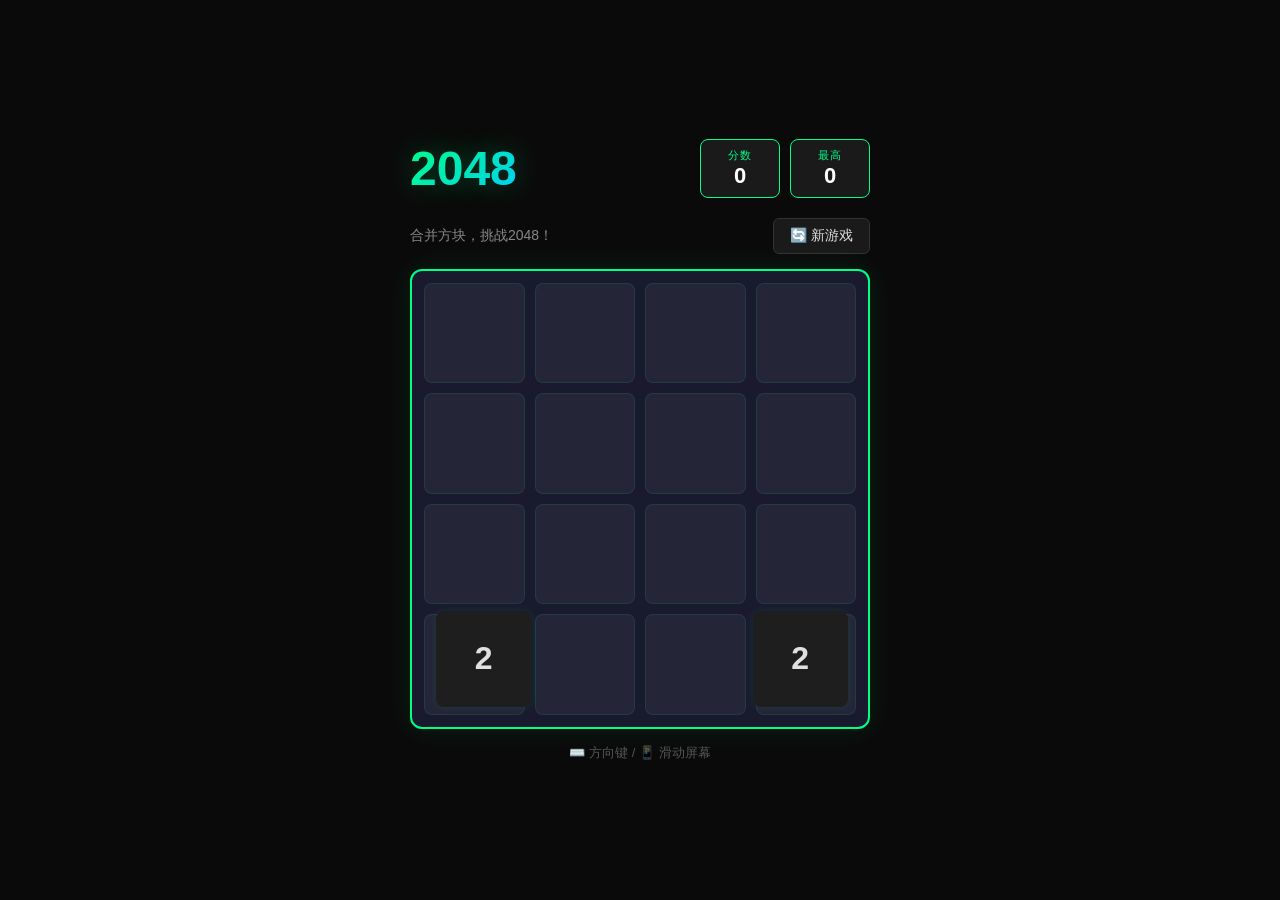
<file: 2048.html>
<!DOCTYPE html>
<html lang="zh-CN">
<head>
    <meta charset="UTF-8">
    <meta name="viewport" content="width=device-width, initial-scale=1.0, user-scalable=no">
    <title>2048 - Zephyr</title>
    <style>
        * {
            margin: 0;
            padding: 0;
            box-sizing: border-box;
        }

        body {
            background: #0a0a0a;
            color: #e0e0e0;
            font-family: 'Segoe UI', sans-serif;
            min-height: 100vh;
            display: flex;
            flex-direction: column;
            align-items: center;
            justify-content: center;
            overflow: hidden;
            touch-action: none;
        }

        .container {
            width: 100%;
            max-width: 500px;
            padding: 20px;
        }

        /* 顶部栏 */
        .header {
            display: flex;
            justify-content: space-between;
            align-items: center;
            margin-bottom: 20px;
        }

        .title {
            font-size: 48px;
            font-weight: 900;
            background: linear-gradient(135deg, #00ff88, #00ccff);
            -webkit-background-clip: text;
            -webkit-text-fill-color: transparent;
            text-shadow: 0 0 30px rgba(0,255,136,0.3);
        }

        .scores {
            display: flex;
            gap: 10px;
        }

        .score-box {
            background: #1a1a1a;
            border: 1px solid #00ff88;
            border-radius: 8px;
            padding: 8px 16px;
            text-align: center;
            min-width: 80px;
        }

        .score-box .label {
            font-size: 11px;
            color: #00ff88;
            text-transform: uppercase;
            letter-spacing: 1px;
        }

        .score-box .value {
            font-size: 22px;
            font-weight: 700;
            color: #fff;
        }

        /* 控制栏 */
        .controls {
            display: flex;
            justify-content: space-between;
            align-items: center;
            margin-bottom: 15px;
        }

        .subtitle {
            color: #888;
            font-size: 14px;
        }

        .btn {
            background: #1a1a1a;
            border: 1px solid #333;
            color: #e0e0e0;
            padding: 8px 16px;
            border-radius: 6px;
            cursor: pointer;
            font-size: 14px;
            transition: all 0.2s;
        }

        .btn:hover {
            border-color: #00ff88;
            color: #00ff88;
            box-shadow: 0 0 10px rgba(0,255,136,0.2);
        }

        /* 游戏面板 */
        .board {
            background: #1a1a2e;
            border: 2px solid #00ff88;
            border-radius: 12px;
            padding: 12px;
            position: relative;
            box-shadow: 0 0 30px rgba(0,255,136,0.1);
        }

        .grid {
            display: grid;
            grid-template-columns: repeat(4, 1fr);
            gap: 10px;
        }

        .cell {
            aspect-ratio: 1;
            background: rgba(255,255,255,0.05);
            border-radius: 8px;
            border: 1px solid rgba(0,255,136,0.1);
        }

        /* 方块层 */
        .tile-layer {
            position: absolute;
            top: 12px;
            left: 12px;
            right: 12px;
            bottom: 12px;
            pointer-events: none;
        }

        .tile {
            position: absolute;
            display: flex;
            align-items: center;
            justify-content: center;
            border-radius: 8px;
            font-weight: 700;
            transition: all 0.12s ease;
            z-index: 10;
        }

        .tile.new {
            animation: pop 0.2s ease;
        }

        .tile.merged {
            animation: merge 0.2s ease;
            z-index: 20;
        }

        @keyframes pop {
            0% { transform: scale(0); opacity: 0; }
            50% { transform: scale(1.1); }
            100% { transform: scale(1); opacity: 1; }
        }

        @keyframes merge {
            0% { transform: scale(1); }
            50% { transform: scale(1.2); }
            100% { transform: scale(1); }
        }

        /* 方块颜色 */
        .tile-2    { background: #1e1e1e; color: #e0e0e0; box-shadow: 0 0 8px rgba(0,255,136,0.1); }
        .tile-4    { background: #1a2e1a; color: #00ff88; box-shadow: 0 0 10px rgba(0,255,136,0.2); }
        .tile-8    { background: #1a2e2e; color: #00ccff; box-shadow: 0 0 12px rgba(0,204,255,0.3); }
        .tile-16   { background: #1a1a3e; color: #aa88ff; box-shadow: 0 0 14px rgba(170,136,255,0.3); }
        .tile-32   { background: #2e1a2e; color: #ff66cc; box-shadow: 0 0 16px rgba(255,102,204,0.3); }
        .tile-64   { background: #2e1a1a; color: #ff4444; box-shadow: 0 0 18px rgba(255,68,68,0.3); }
        .tile-128  { background: #2e2e1a; color: #ffaa00; box-shadow: 0 0 20px rgba(255,170,0,0.4); font-size: 28px; }
        .tile-256  { background: #1a2e1a; color: #00ff88; box-shadow: 0 0 22px rgba(0,255,136,0.5); font-size: 28px; }
        .tile-512  { background: #1a1a3e; color: #00ccff; box-shadow: 0 0 24px rgba(0,204,255,0.5); font-size: 28px; }
        .tile-1024 { background: #2e1a3e; color: #ff66cc; box-shadow: 0 0 26px rgba(255,102,204,0.6); font-size: 22px; }
        .tile-2048 { background: linear-gradient(135deg, #00ff88, #00ccff); color: #0a0a0a; box-shadow: 0 0 30px rgba(0,255,136,0.8); font-size: 22px; }

        /* 游戏结束/胜利遮罩 */
        .overlay {
            position: absolute;
            top: 0; left: 0; right: 0; bottom: 0;
            background: rgba(0,0,0,0.85);
            border-radius: 10px;
            display: none;
            flex-direction: column;
            align-items: center;
            justify-content: center;
            z-index: 100;
        }

        .overlay.show {
            display: flex;
            animation: fadeIn 0.3s ease;
        }

        @keyframes fadeIn {
            from { opacity: 0; }
            to { opacity: 1; }
        }

        .overlay h2 {
            font-size: 36px;
            margin-bottom: 10px;
        }

        .overlay .final-score {
            color: #00ff88;
            font-size: 18px;
            margin-bottom: 20px;
        }

        .overlay .btn {
            font-size: 16px;
            padding: 10px 30px;
        }

        /* 底部提示 */
        .tips {
            text-align: center;
            margin-top: 15px;
            color: #555;
            font-size: 13px;
        }

        /* 移动端 */
        @media (max-width: 520px) {
            .container { padding: 10px; }
            .title { font-size: 36px; }
            .board { padding: 8px; }
            .grid { gap: 6px; }
            .tile-128, .tile-256, .tile-512 { font-size: 20px; }
            .tile-1024, .tile-2048 { font-size: 16px; }
        }
    </style>
</head>
<body>
    <div class="container">
        <div class="header">
            <div class="title">2048</div>
            <div class="scores">
                <div class="score-box">
                    <div class="label">分数</div>
                    <div class="value" id="score">0</div>
                </div>
                <div class="score-box">
                    <div class="label">最高</div>
                    <div class="value" id="best">0</div>
                </div>
            </div>
        </div>

        <div class="controls">
            <div class="subtitle">合并方块，挑战2048！</div>
            <button class="btn" onclick="newGame()">🔄 新游戏</button>
        </div>

        <div class="board" id="board">
            <div class="grid" id="grid"></div>
            <div class="tile-layer" id="tileLayer"></div>

            <div class="overlay" id="overlay">
                <h2 id="overlayTitle">游戏结束</h2>
                <div class="final-score" id="finalScore"></div>
                <button class="btn" onclick="newGame()">再来一局</button>
            </div>
        </div>

        <div class="tips">
            ⌨️ 方向键 / 📱 滑动屏幕
        </div>
    </div>

    <script>
        // ============ 音效系统 (Web Audio API) ============
        let audioCtx = null;
        let audioInitialized = false;

        function initAudio() {
            if (audioInitialized) return;
            try {
                audioCtx = new (window.AudioContext || window.webkitAudioContext)();
                audioInitialized = true;
            } catch(e) {
                console.warn('Web Audio API 不支持:', e);
            }
        }

        // 确保音频上下文在用户交互后启动
        document.addEventListener('click', initAudio, { once: true });
        document.addEventListener('keydown', initAudio, { once: true });
        document.addEventListener('touchstart', initAudio, { once: true });

        function playTone(freq, duration, type = 'sine', volume = 0.3) {
            if (!audioCtx) return;
            const osc = audioCtx.createOscillator();
            const gain = audioCtx.createGain();
            osc.type = type;
            osc.frequency.setValueAtTime(freq, audioCtx.currentTime);
            gain.gain.setValueAtTime(volume, audioCtx.currentTime);
            gain.gain.exponentialRampToValueAtTime(0.001, audioCtx.currentTime + duration);
            osc.connect(gain);
            gain.connect(audioCtx.destination);
            osc.start();
            osc.stop(audioCtx.currentTime + duration);
        }

        function playNoise(duration, volume = 0.1) {
            if (!audioCtx) return;
            const bufferSize = audioCtx.sampleRate * duration;
            const buffer = audioCtx.createBuffer(1, bufferSize, audioCtx.sampleRate);
            const data = buffer.getChannelData(0);
            for (let i = 0; i < bufferSize; i++) {
                data[i] = (Math.random() * 2 - 1) * 0.5;
            }
            const source = audioCtx.createBufferSource();
            const gain = audioCtx.createGain();
            source.buffer = buffer;
            gain.gain.setValueAtTime(volume, audioCtx.currentTime);
            gain.gain.exponentialRampToValueAtTime(0.001, audioCtx.currentTime + duration);
            source.connect(gain);
            gain.connect(audioCtx.destination);
            source.start();
        }

        // 1. 滑动/移动音（短促嘀声）
        function playMoveSound() {
            playTone(600, 0.08, 'sine', 0.15);
        }

        // 2. 合并音（上升音调，数值越大音越高）
        function playMergeSound(value) {
            const baseFreq = 300 + Math.log2(value) * 80;
            playTone(baseFreq, 0.15, 'triangle', 0.25);
            setTimeout(() => playTone(baseFreq * 1.25, 0.12, 'triangle', 0.2), 50);
        }

        // 3. 新方块出现音（轻微弹出声）
        function playNewTileSound() {
            playTone(800, 0.06, 'sine', 0.12);
            setTimeout(() => playTone(1200, 0.04, 'sine', 0.08), 30);
        }

        // 4. 游戏结束音（下降音调）
        function playGameOverSound() {
            const notes = [400, 350, 300, 250, 200];
            notes.forEach((freq, i) => {
                setTimeout(() => playTone(freq, 0.2, 'sawtooth', 0.15), i * 100);
            });
        }

        // 5. 达到2048胜利音（华丽上升音阶）
        function playVictorySound() {
            const notes = [523, 659, 784, 1047, 1319, 1568, 2093];
            notes.forEach((freq, i) => {
                setTimeout(() => {
                    playTone(freq, 0.3, 'sine', 0.2);
                    playTone(freq * 1.5, 0.2, 'sine', 0.1);
                }, i * 80);
            });
            // 最后加一个和弦
            setTimeout(() => {
                playTone(1047, 0.8, 'sine', 0.25);
                playTone(1319, 0.8, 'sine', 0.2);
                playTone(1568, 0.8, 'sine', 0.2);
                playTone(2093, 0.8, 'sine', 0.15);
            }, 600);
        }

        // ============ 游戏主逻辑 ============
        const SIZE = 4;
        let grid = [];
        let score = 0;
        let best = parseInt(localStorage.getItem('2048_best') || '0');
        let moving = false;
        let won = false;

        const $score = document.getElementById('score');
        const $best = document.getElementById('best');
        const $grid = document.getElementById('grid');
        const $tileLayer = document.getElementById('tileLayer');
        const $overlay = document.getElementById('overlay');
        const $overlayTitle = document.getElementById('overlayTitle');
        const $finalScore = document.getElementById('finalScore');

        // 初始化网格背景
        function initGrid() {
            $grid.innerHTML = '';
            for (let i = 0; i < SIZE * SIZE; i++) {
                const cell = document.createElement('div');
                cell.className = 'cell';
                $grid.appendChild(cell);
            }
        }

        function newGame() {
            grid = Array.from({ length: SIZE }, () => Array(SIZE).fill(0));
            score = 0;
            won = false;
            moving = false;
            $overlay.classList.remove('show');
            updateScore();
            addRandom();
            addRandom();
            renderTiles();
        }

        function addRandom() {
            const empty = [];
            for (let r = 0; r < SIZE; r++)
                for (let c = 0; c < SIZE; c++)
                    if (grid[r][c] === 0) empty.push([r, c]);
            if (empty.length === 0) return null;
            const [r, c] = empty[Math.floor(Math.random() * empty.length)];
            grid[r][c] = Math.random() < 0.9 ? 2 : 4;
            return [r, c];
        }

        function updateScore() {
            $score.textContent = score;
            if (score > best) {
                best = score;
                localStorage.setItem('2048_best', best);
            }
            $best.textContent = best;
        }

        function renderTiles() {
            $tileLayer.innerHTML = '';
            const board = document.getElementById('board');
            const boardW = board.clientWidth - 24; // padding
            const gap = window.innerWidth <= 520 ? 6 : 10;
            const pad = window.innerWidth <= 520 ? 8 : 12;
            const cellSize = (boardW - gap * (SIZE + 1)) / SIZE;

            for (let r = 0; r < SIZE; r++) {
                for (let c = 0; c < SIZE; c++) {
                    const val = grid[r][c];
                    if (val === 0) continue;
                    const tile = document.createElement('div');
                    const x = pad + c * (cellSize + gap);
                    const y = pad + r * (cellSize + gap);
                    tile.style.cssText = `
                        width:${cellSize}px; height:${cellSize}px;
                        left:${x}px; top:${y}px;
                        font-size:${cellSize > 70 ? 32 : 22}px;
                    `;
                    tile.className = `tile tile-${val}`;
                    tile.textContent = val;
                    $tileLayer.appendChild(tile);
                }
            }
        }

        // 核心移动逻辑
        function move(dir) {
            if (moving) return false;
            const old = grid.map(row => [...row]);
            let moved = false;
            let hasMerge = false;

            // 旋转网格，统一向左处理
            function rotate(arr, times) {
                let g = arr.map(row => [...row]);
                for (let t = 0; t < times; t++) {
                    const ng = Array.from({ length: SIZE }, () => Array(SIZE).fill(0));
                    for (let r = 0; r < SIZE; r++)
                        for (let c = 0; c < SIZE; c++)
                            ng[r][c] = g[c][SIZE - 1 - r];
                    g = ng;
                }
                return g;
            }

            let rotations = { left: 0, up: 1, right: 2, down: 3 }[dir];
            let g = rotate(grid, rotations);

            // 向左移动
            for (let r = 0; r < SIZE; r++) {
                let line = g[r].filter(v => v !== 0);
                let newLine = [];
                for (let i = 0; i < line.length; i++) {
                    if (i + 1 < line.length && line[i] === line[i + 1]) {
                        const merged = line[i] * 2;
                        newLine.push(merged);
                        score += merged;
                        hasMerge = true;
                        i++; // 跳过下一个
                    } else {
                        newLine.push(line[i]);
                    }
                }
                while (newLine.length < SIZE) newLine.push(0);
                g[r] = newLine;
            }

            // 旋转回来
            grid = rotate(g, (4 - rotations) % 4);

            // 检查是否有变化
            for (let r = 0; r < SIZE; r++)
                for (let c = 0; c < SIZE; c++)
                    if (grid[r][c] !== old[r][c]) moved = true;

            if (moved) {
                moving = true;
                updateScore();
                
                // 播放在移动音效
                playMoveSound();
                
                const pos = addRandom();
                renderTiles();
                // 标记新方块
                if (pos) {
                    const tiles = $tileLayer.querySelectorAll('.tile');
                    const lastTile = tiles[tiles.length - 1];
                    if (lastTile) lastTile.classList.add('new');
                    // 播放新方块出现音
                    setTimeout(() => playNewTileSound(), 50);
                }
                
                // 播放合并音效
                if (hasMerge) {
                    // 找到合并的数值（取最大的）
                    let maxMerged = 0;
                    for (let r = 0; r < SIZE; r++) {
                        for (let c = 0; c < SIZE; c++) {
                            if (grid[r][c] !== 0 && grid[r][c] !== old[r][c]) {
                                // 检查是否是合并结果
                                if (grid[r][c] > maxMerged && grid[r][c] >= 4) {
                                    maxMerged = grid[r][c];
                                }
                            }
                        }
                    }
                    if (maxMerged > 0) {
                        setTimeout(() => playMergeSound(maxMerged), 80);
                    }
                }
                
                setTimeout(() => {
                    moving = false;
                    checkGameState();
                }, 150);
            }

            return moved;
        }

        function checkGameState() {
            // 检查是否达到2048
            for (let r = 0; r < SIZE; r++)
                for (let c = 0; c < SIZE; c++)
                    if (grid[r][c] === 2048 && !won) {
                        won = true;
                        $overlayTitle.textContent = '🎉 恭喜！';
                        $finalScore.textContent = `分数: ${score}  |  继续挑战更高数字！`;
                        $overlay.classList.add('show');
                        // 播放胜利音效
                        playVictorySound();
                        // 不结束，允许继续
                        setTimeout(() => $overlay.classList.remove('show'), 3000);
                    }

            // 检查是否还有空位
            for (let r = 0; r < SIZE; r++)
                for (let c = 0; c < SIZE; c++)
                    if (grid[r][c] === 0) return;

            // 检查是否还能合并
            for (let r = 0; r < SIZE; r++)
                for (let c = 0; c < SIZE; c++) {
                    const v = grid[r][c];
                    if (c + 1 < SIZE && grid[r][c + 1] === v) return;
                    if (r + 1 < SIZE && grid[r + 1][c] === v) return;
                }

            // 游戏结束
            $overlayTitle.textContent = '游戏结束';
            $finalScore.textContent = `最终分数: ${score}`;
            $overlay.classList.add('show');
            // 播放游戏结束音效
            playGameOverSound();
        }

        // 键盘控制
        document.addEventListener('keydown', (e) => {
            const map = {
                ArrowLeft: 'left', ArrowUp: 'up',
                ArrowRight: 'right', ArrowDown: 'down',
                a: 'left', w: 'up', d: 'right', s: 'down'
            };
            if (map[e.key]) {
                e.preventDefault();
                move(map[e.key]);
            }
        });

        // 触摸滑动
        let touchStartX, touchStartY;
        const board = document.getElementById('board');

        board.addEventListener('touchstart', (e) => {
            touchStartX = e.touches[0].clientX;
            touchStartY = e.touches[0].clientY;
        }, { passive: true });

        board.addEventListener('touchend', (e) => {
            if (!touchStartX) return;
            const dx = e.changedTouches[0].clientX - touchStartX;
            const dy = e.changedTouches[0].clientY - touchStartY;
            const absDx = Math.abs(dx);
            const absDy = Math.abs(dy);

            if (Math.max(absDx, absDy) < 30) return;

            if (absDx > absDy) {
                move(dx > 0 ? 'right' : 'left');
            } else {
                move(dy > 0 ? 'down' : 'up');
            }
            touchStartX = touchStartY = null;
        }, { passive: true });

        // 窗口大小变化时重绘
        window.addEventListener('resize', renderTiles);

        // 启动
        initGrid();
        $best.textContent = best;
        newGame();
    </script>
</body>
</html>
</file>
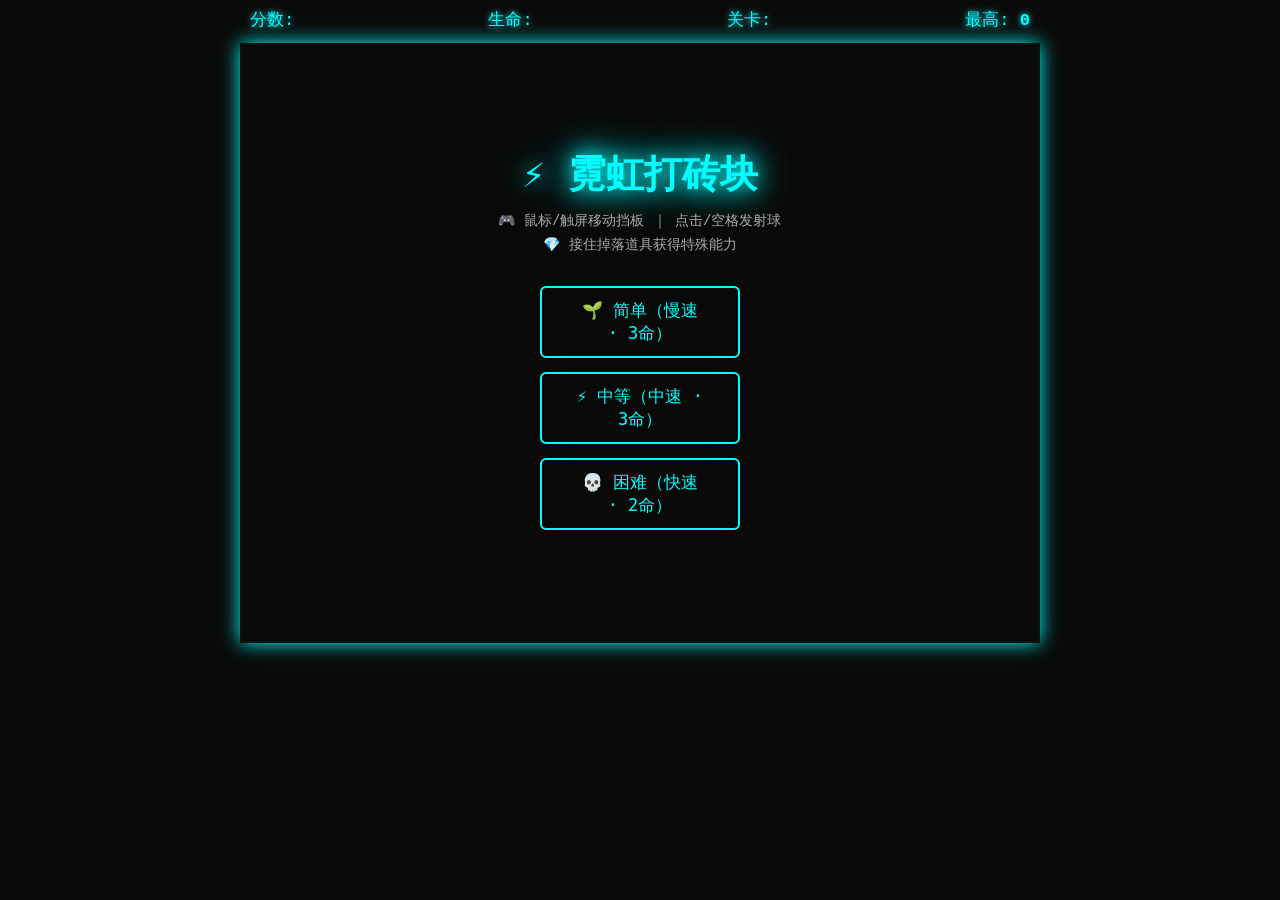
<file: breakout.html>
<!DOCTYPE html>
<html lang="zh-CN">
<head>
<meta charset="UTF-8">
<meta name="viewport" content="width=device-width,initial-scale=1,user-scalable=no,maximum-scale=1">
<title>霓虹打砖块 - Zephyr</title>
<style>
*{margin:0;padding:0;box-sizing:border-box}
body{background:#0a0a0a;color:#0ff;font-family:'Courier New',monospace;display:flex;flex-direction:column;align-items:center;min-height:100vh;overflow:hidden;user-select:none;-webkit-user-select:none;touch-action:none}

#bar{display:flex;justify-content:space-between;width:100%;max-width:820px;padding:8px 20px;font-size:17px;text-shadow:0 0 6px #0ff;position:relative;z-index:10}
#bar span{color:#0ff;font-weight:bold}

#box{position:relative;margin-top:4px;touch-action:none}
canvas{display:block;border:2px solid #0ff;box-shadow:0 0 18px #0ff,inset 0 0 20px rgba(0,255,255,.12);background:#0a0a0a;touch-action:none}

#menu{position:absolute;top:0;left:0;width:100%;height:100%;background:rgba(10,10,10,.97);display:flex;flex-direction:column;align-items:center;justify-content:center;z-index:20}
#menu.hide{display:none}
#menu h1{font-size:38px;margin-bottom:10px;text-shadow:0 0 20px #0ff,0 0 40px #0ff;animation:pulse 2s ease-in-out infinite alternate}
@keyframes pulse{from{text-shadow:0 0 20px #0ff}to{text-shadow:0 0 40px #0ff,0 0 60px #0ff}}
#info{font-size:14px;margin-bottom:22px;color:#aaa;text-align:center;line-height:1.7;max-width:420px}

.bt{background:transparent;color:#0ff;border:2px solid #0ff;padding:11px 34px;margin:7px;font-size:17px;cursor:pointer;font-family:monospace;transition:all .25s;display:block;width:200px;text-align:center;border-radius:6px;touch-action:manipulation}
.bt:hover,.bt:active{background:#0ff;color:#0a0a0a;box-shadow:0 0 22px #0ff}

/* 移动端控制栏 */
#touchBar{display:none;position:fixed;bottom:0;left:0;right:0;height:72px;z-index:15;background:rgba(10,10,10,.85);border-top:1px solid rgba(0,255,255,.2);justify-content:space-between;align-items:center;padding:0 30px}
#touchBar.show{display:flex}
#touchBar .zone{width:36%;height:100%;display:flex;align-items:center;justify-content:center;font-size:32px;color:rgba(0,255,255,.25);user-select:none}
#touchBar .zone.l{text-align:left;justify-content:flex-start}
#touchBar .zone.r{text-align:right;justify-content:flex-end}
#touchBar .fire{width:28%;height:56px;background:rgba(0,255,255,.08);border:2px solid rgba(0,255,255,.35);border-radius:10px;display:flex;align-items:center;justify-content:center;font-size:20px;color:#0ff;user-select:none;touch-action:manipulation}
#touchBar .fire:active{background:rgba(0,255,255,.3);border-color:#0ff}

@media(max-width:850px){
  #bar{font-size:13px;padding:6px 10px}
  #touchBar.show{display:flex}
}
@media(max-width:500px){
  #bar{font-size:11px;padding:4px 6px}
}
</style>
</head>
<body>

<div id="bar">
  <div>分数: <span id="e0">0</span></div>
  <div>生命: <span id="e1">3</span></div>
  <div>关卡: <span id="e2">1</span></div>
  <div>最高: <span id="e3">0</span></div>
</div>

<div id="box">
  <canvas id="c" width="800" height="600"></canvas>
  <div id="menu">
    <h1>⚡ 霓虹打砖块</h1>
    <p id="info">🎮 鼠标/触屏移动挡板 ｜ 点击/空格发射球<br>💎 接住掉落道具获得特殊能力</p>
    <button class="bt" onclick="start('easy')">🌱 简单（慢速 · 3命）</button>
    <button class="bt" onclick="start('normal')">⚡ 中等（中速 · 3命）</button>
    <button class="bt" onclick="start('hard')">💀 困难（快速 · 2命）</button>
  </div>
</div>

<!-- 移动端触控栏 -->
<div id="touchBar">
  <div class="zone l" id="tLeft">◀◀</div>
  <div class="fire" id="tFire">发射</div>
  <div class="zone r" id="tRight">▶▶</div>
</div>

<script>
(function(){
var c=document.getElementById('c'),ctx=c.getContext('2d');
var e0=document.getElementById('e0'),e1=document.getElementById('e1');
var e2=document.getElementById('e2'),e3=document.getElementById('e3');
var menu=document.getElementById('menu'),info=document.getElementById('info');
var tBar=document.getElementById('touchBar');
var W=800,H=600,run=false,sc=1;

// 难度
var CFG={easy:{sp:3.2,li:3},normal:{sp:4.5,li:3},hard:{sp:6,li:2}};
var diff,lives,score,level,baseSp,curSp;
var best=parseInt(localStorage.getItem('bbp')||'0');e3.textContent=best;

// 挡板
var P={x:0,y:0,w:110,h:14,sp:7};
// 主球
var ball={x:0,y:0,dx:0,dy:0,r:8,stuck:true,alive:true,penetrate:false};
// 分裂球
var extras=[];
var bricks=[],particles=[],pups=[],lasers=[];

var kL=false,kR=false,tL=false,tR=false,laserCD=0;

// 触控状态
var touchId=null, touchStartX=0, touchPaddleX=0, touchMode='move';

// 移动端加速系数（PC慢、手机快，满足反馈）
var mobileSpeedBoost=1.0;

// 缩放
function resize(){
  var mw=window.innerWidth-16,mh=window.innerHeight-120;
  sc=Math.min(mw/800,mh/600,1);
  c.style.width=(800*sc)+'px';c.style.height=(600*sc)+'px';
  P.y=H-40;
}
resize();window.onresize=resize;

// ========== 音效系统 ==========
var audioCtx=null;
function getAC(){if(!audioCtx){try{audioCtx=new(window.AudioContext||window.webkitAudioContext)()}catch(e){}}return audioCtx}
function playSnd(type){
  var ac=getAC();if(!ac)return;
  if(ac.state==='suspended')ac.resume();
  var o=ac.createOscillator(),g=ac.createGain();o.connect(g);g.connect(ac.destination);
  var t=ac.currentTime;
  if(type==='hit'){
    o.type='triangle';o.frequency.setValueAtTime(440,t);o.frequency.exponentialRampToValueAtTime(880,t+0.06);
    g.gain.setValueAtTime(0.12,t);g.gain.exponentialRampToValueAtTime(0.001,t+0.1);
    o.start(t);o.stop(t+0.1);
  }else if(type==='brick'){
    o.type='square';o.frequency.setValueAtTime(600,t);o.frequency.exponentialRampToValueAtTime(1200,t+0.08);
    g.gain.setValueAtTime(0.1,t);g.gain.exponentialRampToValueAtTime(0.001,t+0.12);
    o.start(t);o.stop(t+0.12);
  }else if(type==='paddle'){
    o.type='sine';o.frequency.setValueAtTime(300,t);o.frequency.exponentialRampToValueAtTime(600,t+0.08);
    g.gain.setValueAtTime(0.13,t);g.gain.exponentialRampToValueAtTime(0.001,t+0.1);
    o.start(t);o.stop(t+0.1);
  }else if(type==='dead'){
    o.type='sawtooth';o.frequency.setValueAtTime(200,t);o.frequency.exponentialRampToValueAtTime(60,t+0.4);
    g.gain.setValueAtTime(0.15,t);g.gain.exponentialRampToValueAtTime(0.001,t+0.45);
    o.start(t);o.stop(t+0.45);
  }else if(type==='power'){
    var notes=[523,659,784];
    notes.forEach(function(f,i){var o2=ac.createOscillator(),g2=ac.createGain();o2.connect(g2);g2.connect(ac.destination);o2.type='sine';o2.frequency.value=f;g2.gain.setValueAtTime(0,t+i*0.08);g2.gain.linearRampToValueAtTime(0.15,t+i*0.08+0.02);g2.gain.exponentialRampToValueAtTime(0.001,t+i*0.08+0.15);o2.start(t+i*0.08);o2.stop(t+i*0.08+0.15)});
  }else if(type==='win'){
    var notes=[523,659,784,1047];
    notes.forEach(function(f,i){var o2=ac.createOscillator(),g2=ac.createGain();o2.connect(g2);g2.connect(ac.destination);o2.type='sine';o2.frequency.value=f;g2.gain.setValueAtTime(0,t+i*0.15);g2.gain.linearRampToValueAtTime(0.18,t+i*0.15+0.03);g2.gain.exponentialRampToValueAtTime(0.001,t+i*0.15+0.25);o2.start(t+i*0.15);o2.stop(t+i*0.15+0.25)});
  }else if(type==='wall'){
    o.type='sine';o.frequency.setValueAtTime(220,t);o.frequency.exponentialRampToValueAtTime(330,t+0.04);
    g.gain.setValueAtTime(0.06,t);g.gain.exponentialRampToValueAtTime(0.001,t+0.06);
    o.start(t);o.stop(t+0.06);
  }
}

// 存档
function saveBest(){if(score>best){best=score;localStorage.setItem('bbp',best);e3.textContent=best}}
function updateUI(){e0.textContent=score;e1.textContent=lives;e2.textContent=level;saveBest()}

// 生成砖块
function makeBricks(){
  bricks=[];
  var cols=10,rows=6;
  var bw=Math.floor((W-60)/10),bh=24,ox=30,oy=58;
  var colors=['#ff3344','#ff8800','#ffcc00','#00ff88','#00ccff','#aa66ff'];
  var fn=[
    function(){for(var r=0;r<rows;r++)for(var c=0;c<cols;c++)if(Math.random()<0.85)addB(r,c,1,colors[r%6])},
    function(){for(var r=0;r<rows;r++)for(var c=0;c<cols;c++)if((r+c)%2===0)addB(r,c,r<2?2:1,colors[r%6])},
    function(){for(var r=0;r<rows;r++)for(var c=0;c<cols;c++){if(r===0||r===rows-1||c===0||c===cols-1)addB(r,c,2,colors[r%6]);else if(Math.random()<0.35)addB(r,c,1,colors[r%6]);}},
    function(){for(var r=0;r<rows;r++)for(var c=0;c<10;c++){var d=Math.abs(r-2.5)+Math.abs(c-4.5);if(d<=3){var hp=d<=1?3:d<=2?2:1;addB(r,c,hp,colors[r%6])}}},
    function(){for(var r=0;r<rows;r++)for(var c=0;c<cols;c++)addB(r,c,r<2?3:r<4?2:1,colors[r%6])}
  ];
  fn[Math.min(level-1,4)]();
}
function addB(r,c,hp,col){bricks.push({x:30+c*(bw+2),y:58+r*29,w:bw-2,h:24,hp:hp,maxHp:hp,col:col,alive:true})}
var bw=Math.floor((W-60)/10);

// 球
function initBall(){ball.x=P.x+P.w/2;ball.y=P.y-ball.r-5;ball.dx=0;ball.dy=0;ball.stuck=true;ball.alive=true;ball.penetrate=false;extras=[]}
function launchBall(){if(!ball.stuck)return;ball.stuck=false;var angle=-Math.PI/2+(Math.random()-0.5)*0.5;var s=curSp*sc;ball.dx=Math.cos(angle)*s;ball.dy=Math.sin(angle)*s}

// 道具
var PW=[
  {key:'widen',label:'加长',color:'#0ff',chance:0.18},
  {key:'slow',label:'减速',color:'#0cf',chance:0.15},
  {key:'split',label:'分裂',color:'#f0f',chance:0.12},
  {key:'penetrate',label:'穿透',color:'#ff0',chance:0.12},
  {key:'laser',label:'激光',color:'#f44',chance:0.1},
  {key:'life',label:'+1命',color:'#f6f',chance:0.1},
  {key:'narrow',label:'缩短',color:'#f80',chance:0.05},
  {key:'fast',label:'加速',color:'#f64',chance:0.05}
];
function tryDrop(x,y){if(Math.random()>0.3)return;var total=0;for(var i=0;i<PW.length;i++)total+=PW[i].chance;var r=Math.random()*total,idx=0;for(var i=0;i<PW.length;i++){r-=PW[i].chance;if(r<=0){idx=i;break}}var p=PW[Math.min(idx,PW.length-1)];pups.push({x:x,y:y,key:p.key,label:p.label,color:p.color,w:78,h:22,dy:2.2*sc,alive:true})}
function usePower(key){
  playSnd('power');
  if(key==='widen'){P.w=P.w*1.5;setTimeout(function(){P.w=110},10000)}
  else if(key==='narrow'){P.w=Math.max(50,P.w*0.6);setTimeout(function(){P.w=110},5000)}
  else if(key==='slow'){curSp=Math.max(baseSp*0.5,curSp*0.6);setTimeout(function(){curSp=baseSp},8000)}
  else if(key==='fast'){curSp=Math.min(baseSp*1.5,curSp*1.4);setTimeout(function(){curSp=baseSp},5000)}
  else if(key==='split'){if(extras.length<4){var s=curSp*sc;for(var i=0;i<2;i++){var a=(Math.random()-0.5)*0.5;extras.push({x:ball.x,y:ball.y,dx:Math.cos(a)*s,dy:Math.sin(a)*s-1.5,r:ball.r,alive:true})}}}
  else if(key==='penetrate'){ball.penetrate=true;setTimeout(function(){ball.penetrate=false},8000)}
  else if(key==='laser'){P.laser=true;setTimeout(function(){P.laser=false},10000)}
  else if(key==='life'){lives=Math.min(lives+1,9);updateUI()}
}

// 粒子
function spawnP(x,y,col){for(var i=0;i<14;i++){var a=Math.random()*Math.PI*2,s=1+Math.random()*3.5;particles.push({x:x,y:y,dx:Math.cos(a)*s,dy:Math.sin(a)*s,life:45+Math.random()*30,col:col,sz:2+Math.random()*4})}}

// 开始
function start(d){
  isMobile=window.innerWidth<=850;
  mobileSpeedBoost=isMobile?1.35:1.0; // 手机+35%速度补偿触控延迟
  diff=d;var cfg=CFG[d];
  lives=cfg.li;score=0;level=1;baseSp=cfg.sp;curSp=cfg.sp*mobileSpeedBoost;
  P.w=110;P.laser=false;P.x=W/2-55;P.y=H-40;
  ball.stuck=true;ball.penetrate=false;ball.alive=true;extras=[];
  bricks=[];particles=[];pups=[];lasers=[];
  makeBricks();initBall();updateUI();
  menu.classList.add('hide');
  if(isMobile)tBar.classList.add('show');
  run=true;requestAnimationFrame(loop);
}

function gameOver(){run=false;saveBest();playSnd('dead');tBar.classList.remove('show');menu.querySelector('h1').textContent='💀 游戏结束';info.innerHTML='最终得分: <b style="color:#0ff;font-size:22px">'+score+'</b>';menu.classList.remove('hide')}
function winGame(){run=false;saveBest();playSnd('win');tBar.classList.remove('show');menu.querySelector('h1').textContent='🎉 全部通关！';info.innerHTML='最终得分: <b style="color:#0ff;font-size:22px">'+score+'</b>';menu.classList.remove('hide')}

// 主循环
function loop(){if(!run)return;update();draw();requestAnimationFrame(loop)}

// 更新
function update(){
  var spd=P.sp*sc;
  if(kL||tL)P.x-=spd;if(kR||tR)P.x+=spd;
  if(P.x<0)P.x=0;if(P.x+P.w>W)P.x=W-P.w;

  if(ball.stuck){ball.x=P.x+P.w/2;ball.y=P.y-ball.r-5}
  else{updateOneBall(ball)}

  for(var i=extras.length-1;i>=0;i--){updateOneBall(extras[i]);if(!extras[i].alive)extras.splice(i,1)}

  // 激光
  if(P.laser){laserCD--;if(laserCD<=0){lasers.push({x:P.x+P.w*0.25,y:P.y,w:3,h:14,dy:-9*sc});lasers.push({x:P.x+P.w*0.75,y:P.y,w:3,h:14,dy:-9*sc});laserCD=14}}
  for(var i=lasers.length-1;i>=0;i--){var l=lasers[i];l.y+=l.dy;if(l.y<0){lasers.splice(i,1);continue}for(var j=0;j<bricks.length;j++){var b=bricks[j];if(!b.alive)continue;if(l.x<b.x+b.w&&l.x+l.w>b.x&&l.y<b.y+b.h&&l.y+l.h>b.y){b.hp--;lasers.splice(i,1);if(b.hp<=0){b.alive=false;score+=10*b.maxHp;spawnP(b.x+b.w/2,b.y+b.h/2,b.col);tryDrop(b.x+b.w/2,b.y+b.h/2);updateUI()}break;}}}

  // 道具
  for(var i=pups.length-1;i>=0;i--){var p=pups[i];if(!p.alive){pups.splice(i,1);continue}p.y+=p.dy;if(p.y>P.y&&p.y<P.y+P.h&&p.x+p.w>P.x&&p.x<P.x+P.w){usePower(p.key);p.alive=false;continue}if(p.y>H+20)pups.splice(i,1)}

  // 粒子
  for(var i=particles.length-1;i>=0;i--){var p=particles[i];p.x+=p.dx;p.y+=p.dy;p.life--;if(p.life<=0)particles.splice(i,1)}

  // 主球死亡
  if(!ball.stuck&&!ball.alive&&extras.length===0){lives--;updateUI();if(lives<=0){gameOver();return}P.x=W/2-P.w/2;initBall()}

  // 通关
  if(bricks.every(function(b){return!b.alive})){if(level<5){level++;makeBricks();P.x=W/2-P.w/2;initBall();updateUI()}else{winGame();return}}
}

function updateOneBall(b){if(!b.alive)return;b.x+=b.dx;b.y+=b.dy;
  if(b.x-b.r<0){b.x=b.r;b.dx=-b.dx;playSnd('wall')}
  if(b.x+b.r>W){b.x=W-b.r;b.dx=-b.dx;playSnd('wall')}
  if(b.y-b.r<0){b.y=b.r;b.dy=-b.dy;playSnd('wall')}
  if(b.y-b.r>H){b.alive=false;return}
  // 挡板
  if(b.y+b.r>=P.y&&b.y-b.r<=P.y+P.h&&b.x>=P.x-6&&b.x<=P.x+P.w+6&&b.dy>0){
    var hit=(b.x-P.x)/P.w;
    var angle=-Math.PI/2+(hit-0.5)*Math.PI*0.7;
    angle=Math.max(angle,-Math.PI/2+0.28);angle=Math.min(angle,Math.PI/2-0.28);
    var s=Math.sqrt(b.dx*b.dx+b.dy*b.dy);b.dx=Math.cos(angle)*s;b.dy=Math.sin(angle)*s;b.y=P.y-b.r;
    spawnP(b.x,b.y,'#0ff');playSnd('paddle');
  }
  // 砖块
  for(var i=0;i<bricks.length;i++){var br=bricks[i];if(!br.alive)continue;if(b.x+b.r>br.x&&b.x-b.r<br.x+br.w&&b.y+b.r>br.y&&b.y-b.r<br.y+br.h){if(!b.penetrate){var ol=b.x+b.r-br.x,or=br.x+br.w-(b.x-b.r),ot=b.y+b.r-br.y,ob=br.y+br.h-(b.y-b.r);var mn=Math.min(ol,or,ot,ob);if(mn===ot||mn===ob)b.dy=-b.dy;else b.dx=-b.dx;}br.hp--;if(br.hp<=0){br.alive=false;score+=10*br.maxHp;spawnP(br.x+br.w/2,br.y+br.h/2,br.col);tryDrop(br.x+br.w/2,br.y+br.h/2);var dead=0;for(var k=0;k<bricks.length;k++)if(!bricks[k].alive)dead++;curSp=baseSp*(1+(dead/bricks.length)*1.5);if(curSp>baseSp*1.5)curSp=baseSp*1.5;updateUI();playSnd('brick');}if(!b.penetrate)break;}}
}

// 绘制
function draw(){
  ctx.fillStyle='#0a0a0a';ctx.fillRect(0,0,W,H);
  // 网格
  ctx.strokeStyle='#0ff';ctx.lineWidth=1;ctx.globalAlpha=0.05;
  for(var i=0;i<W;i+=40){ctx.beginPath();ctx.moveTo(i,0);ctx.lineTo(i,H);ctx.stroke()}
  for(var i=0;i<H;i+=40){ctx.beginPath();ctx.moveTo(0,i);ctx.lineTo(W,i);ctx.stroke()}
  ctx.globalAlpha=1;

  // 砖块
  for(var i=0;i<bricks.length;i++){var b=bricks[i];if(!b.alive)continue;ctx.fillStyle=b.col;ctx.shadowBlur=8;ctx.shadowColor=b.col;ctx.fillRect(b.x,b.y,b.w,b.h);ctx.shadowBlur=0;if(b.maxHp>1){ctx.fillStyle='#fff';ctx.font='bold 13px monospace';ctx.textAlign='center';ctx.textBaseline='middle';ctx.fillText(b.hp,b.x+b.w/2,b.y+b.h/2);}}

  // 挡板
  ctx.shadowBlur=P.laser?20:14;ctx.shadowColor=P.laser?'#f44':'#0ff';ctx.fillStyle=P.laser?'#f64':'#0ff';ctx.fillRect(P.x,P.y,P.w,P.h);ctx.shadowBlur=0;
  if(P.laser){ctx.fillStyle='#f44';ctx.shadowBlur=10;ctx.shadowColor='#f44';ctx.fillRect(P.x+8,P.y-12,P.w-16,10);ctx.shadowBlur=0;}

  // 主球
  ctx.shadowBlur=10;ctx.shadowColor=ball.penetrate?'#ff0':'#fff';ctx.fillStyle=ball.penetrate?'#ff0':'#fff';ctx.beginPath();ctx.arc(ball.x,ball.y,ball.r,0,Math.PI*2);ctx.fill();ctx.shadowBlur=0;

  // 分裂球
  for(var i=0;i<extras.length;i++){var e=extras[i];if(!e.alive)continue;ctx.shadowBlur=8;ctx.shadowColor='#0ff';ctx.fillStyle='#0ff';ctx.beginPath();ctx.arc(e.x,e.y,e.r,0,Math.PI*2);ctx.fill();ctx.shadowBlur=0;}

  // 激光
  for(var i=0;i<lasers.length;i++){var l=lasers[i];ctx.fillStyle='#f44';ctx.shadowBlur=12;ctx.shadowColor='#f44';ctx.fillRect(l.x,l.y,l.w,l.h);ctx.shadowBlur=0;}

  // 道具
  for(var i=0;i<pups.length;i++){var p=pups[i];if(!p.alive)continue;ctx.fillStyle=p.color;ctx.globalAlpha=0.35;ctx.fillRect(p.x,p.y,p.w,p.h);ctx.globalAlpha=1;ctx.strokeStyle=p.color;ctx.lineWidth=2;ctx.strokeRect(p.x,p.y,p.w,p.h);ctx.fillStyle=p.color;ctx.font='bold 12px monospace';ctx.textAlign='center';ctx.textBaseline='middle';ctx.fillText(p.label,p.x+p.w/2,p.y+p.h/2);}

  // 粒子
  for(var i=0;i<particles.length;i++){var p=particles[i];ctx.fillStyle=p.col;ctx.globalAlpha=Math.max(0,p.life/60);ctx.beginPath();ctx.arc(p.x,p.y,p.sz,0,Math.PI*2);ctx.fill();}ctx.globalAlpha=1;

  // HUD
  ctx.fillStyle='#0ff';ctx.font='12px monospace';ctx.textAlign='left';ctx.textBaseline='top';
  var lbl={easy:'简单',normal:'中等',hard:'困难'};
  ctx.fillText('难度: '+(lbl[diff]||diff),8,8);
  if(ball.stuck&&run){ctx.textAlign='center';ctx.fillStyle='rgba(0,255,255,0.45)';ctx.font='16px monospace';ctx.fillText('点击发射球',W/2,H/2+50);}
  if(ball.penetrate){ctx.textAlign='right';ctx.fillStyle='#ff0';ctx.font='bold 13px monospace';ctx.fillText('⚡ 穿透',W-10,8)}
  if(curSp>baseSp*1.1){ctx.textAlign='right';ctx.fillStyle='#f80';ctx.font='12px monospace';ctx.fillText('⚡ 加速 x'+(curSp/baseSp).toFixed(1),W-10,24)}
}

// ========== 控制 ==========
// 键盘
document.onkeydown=function(e){if(e.key==='ArrowLeft'||e.key==='a'){kL=true;e.preventDefault()}if(e.key==='ArrowRight'||e.key==='d'){kR=true;e.preventDefault()}if((e.key===' '||e.key==='Enter')&&run&&ball.stuck){launchBall();e.preventDefault()}if((e.key===' '||e.key==='Enter')&&run&&P.laser){laserCD=0;e.preventDefault()}};
document.onkeyup=function(e){if(e.key==='ArrowLeft'||e.key==='a')kL=false;if(e.key==='ArrowRight'||e.key==='d')kR=false;};

// 鼠标
c.onmousemove=function(e){if(!run)return;var r=c.getBoundingClientRect();var sx=W/r.width;P.x=(e.clientX-r.left)*sx-P.w/2;if(P.x<0)P.x=0;if(P.x+P.w>W)P.x=W-P.w;};
c.onclick=function(){if(run&&ball.stuck)launchBall();else if(run&&P.laser)laserCD=0};

// ===== 触控系统（完全重写）=====
var isMobile=window.innerWidth<=850;

// 方法1：整块canvas触控滑动（主触控区）
var touchActive=false, touchLastX=0;
c.addEventListener('touchstart',function(e){e.preventDefault();if(!run)return;var t=e.touches[0];var r=c.getBoundingClientRect();var sx=W/r.width;touchLastX=(t.clientX-r.left)*sx;touchActive=true;if(ball.stuck)launchBall();},{passive:false});
c.addEventListener('touchmove',function(e){e.preventDefault();if(!run||!touchActive)return;var t=e.touches[0];var r=c.getBoundingClientRect();var sx=W/r.width;var cx=(t.clientX-r.left)*sx;P.x=cx-P.w/2;if(P.x<0)P.x=0;if(P.x+P.w>W)P.x=W-P.w;},{passive:false});
c.addEventListener('touchend',function(e){e.preventDefault();touchActive=false;},{passive:false});

// 方法2：底部控制栏按钮
var tFireDown=false;
document.getElementById('tLeft').addEventListener('touchstart',function(e){e.preventDefault();tL=true;},{passive:false});
document.getElementById('tLeft').addEventListener('touchend',function(e){e.preventDefault();tL=false;},{passive:false});
document.getElementById('tRight').addEventListener('touchstart',function(e){e.preventDefault();tR=true;},{passive:false});
document.getElementById('tRight').addEventListener('touchend',function(e){e.preventDefault();tR=false;},{passive:false});
document.getElementById('tFire').addEventListener('touchstart',function(e){e.preventDefault();if(run&&ball.stuck)launchBall();if(run&&P.laser)laserCD=0;},{passive:false});

// 阻止整个页面滚动
document.body.addEventListener('touchmove',function(e){if(e.target===c||c.contains(e.target))e.preventDefault()},{passive:false});

// 暴露全局函数
window.start=start;
updateUI();
})();
</script>
</body>
</html>
</file>
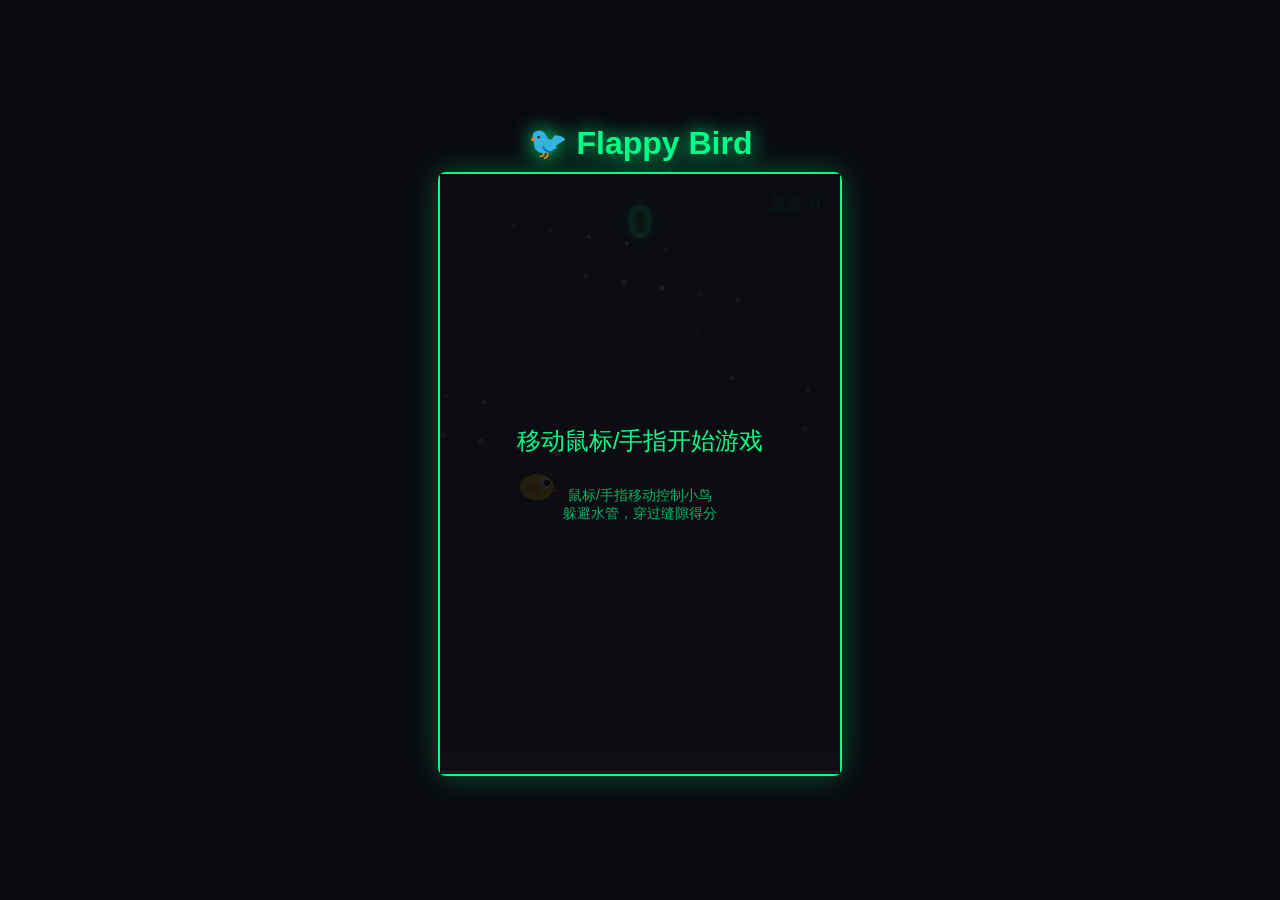
<file: flappy.html>
<!DOCTYPE html>
<html lang="zh-CN">
<head>
    <meta charset="UTF-8">
    <meta name="viewport" content="width=device-width, initial-scale=1.0, user-scalable=no">
    <title>Flappy Bird</title>
    <style>
        * { margin: 0; padding: 0; box-sizing: border-box; }
        body {
            background: #0a0a0f;
            min-height: 100vh;
            display: flex;
            flex-direction: column;
            align-items: center;
            justify-content: center;
            font-family: 'Segoe UI', sans-serif;
            color: #00ff88;
            overflow: hidden;
            touch-action: none;
            user-select: none;
        }
        h1 {
            font-size: 32px;
            margin-bottom: 10px;
            text-shadow: 0 0 20px #00ff88;
        }
        #gameContainer {
            position: relative;
            border: 2px solid #00ff88;
            border-radius: 8px;
            box-shadow: 0 0 30px rgba(0, 255, 136, 0.3);
        }
        #game {
            display: block;
            background: linear-gradient(180deg, #0d1b2a 0%, #1b263b 50%, #2d3a4a 100%);
        }
        #ui {
            position: absolute;
            top: 0;
            left: 0;
            width: 100%;
            height: 100%;
            pointer-events: none;
        }
        #score {
            position: absolute;
            top: 20px;
            left: 50%;
            transform: translateX(-50%);
            font-size: 48px;
            font-weight: bold;
            text-shadow: 0 0 10px #00ff88;
        }
        #best {
            position: absolute;
            top: 20px;
            right: 20px;
            font-size: 16px;
            opacity: 0.7;
        }
        #startScreen, #gameOverScreen {
            position: absolute;
            top: 0;
            left: 0;
            width: 100%;
            height: 100%;
            display: flex;
            flex-direction: column;
            align-items: center;
            justify-content: center;
            background: rgba(10, 10, 15, 0.9);
            pointer-events: auto;
        }
        .btn {
            margin-top: 20px;
            padding: 15px 40px;
            font-size: 20px;
            background: transparent;
            border: 2px solid #00ff88;
            color: #00ff88;
            border-radius: 30px;
            cursor: pointer;
            transition: all 0.3s;
            pointer-events: auto;
        }
        .btn:hover {
            background: #00ff88;
            color: #0a0a0f;
            box-shadow: 0 0 20px #00ff88;
        }
        #finalScore {
            font-size: 64px;
            font-weight: bold;
            text-shadow: 0 0 20px #00ff88;
        }
        .instructions {
            margin-top: 30px;
            font-size: 14px;
            opacity: 0.7;
            text-align: center;
        }
        @media (max-width: 500px) {
            h1 { font-size: 24px; }
            #score { font-size: 36px; }
        }
    </style>
</head>
<body>
    <h1>🐦 Flappy Bird</h1>
    <div id="gameContainer">
        <canvas id="game"></canvas>
        <div id="ui">
            <div id="score">0</div>
            <div id="best">最高: 0</div>
            <div id="startScreen">
                <div style="font-size: 24px;">移动鼠标/手指开始游戏</div>
                <div class="instructions">
                    鼠标/手指移动控制小鸟<br>
                    躲避水管，穿过缝隙得分
                </div>
            </div>
            <div id="gameOverScreen" style="display: none;">
                <div style="font-size: 24px;">游戏结束</div>
                <div id="finalScore">0</div>
                <button class="btn" id="restartBtn">再来一次</button>
            </div>
        </div>
    </div>

    <script>
        const canvas = document.getElementById('game');
        const ctx = canvas.getContext('2d');
        const scoreEl = document.getElementById('score');
        const bestEl = document.getElementById('best');
        const startScreen = document.getElementById('startScreen');
        const gameOverScreen = document.getElementById('gameOverScreen');
        const finalScoreEl = document.getElementById('finalScore');
        const restartBtn = document.getElementById('restartBtn');

        const isMobile = window.innerWidth <= 500;
        canvas.width = isMobile ? 320 : 400;
        canvas.height = isMobile ? 480 : 600;

        const container = document.getElementById('gameContainer');
        const containerRect = () => container.getBoundingClientRect();

        let audioCtx = null;
        function initAudio() {
            if (!audioCtx) {
                audioCtx = new (window.AudioContext || window.webkitAudioContext)();
            }
        }
        function playSound(type) {
            if (!audioCtx) return;
            const osc = audioCtx.createOscillator();
            const gain = audioCtx.createGain();
            osc.connect(gain);
            gain.connect(audioCtx.destination);
            const now = audioCtx.currentTime;
            switch(type) {
                case 'flap':
                    osc.frequency.setValueAtTime(400, now);
                    osc.frequency.exponentialRampToValueAtTime(600, now + 0.1);
                    gain.gain.setValueAtTime(0.12, now);
                    gain.gain.exponentialRampToValueAtTime(0.01, now + 0.1);
                    osc.start(now);
                    osc.stop(now + 0.1);
                    break;
                case 'score':
                    osc.frequency.setValueAtTime(523, now);
                    osc.frequency.setValueAtTime(659, now + 0.1);
                    osc.frequency.setValueAtTime(784, now + 0.2);
                    gain.gain.setValueAtTime(0.2, now);
                    gain.gain.exponentialRampToValueAtTime(0.01, now + 0.3);
                    osc.start(now);
                    osc.stop(now + 0.3);
                    break;
                case 'hit':
                    osc.type = 'sawtooth';
                    osc.frequency.setValueAtTime(200, now);
                    osc.frequency.exponentialRampToValueAtTime(50, now + 0.3);
                    gain.gain.setValueAtTime(0.3, now);
                    gain.gain.exponentialRampToValueAtTime(0.01, now + 0.3);
                    osc.start(now);
                    osc.stop(now + 0.3);
                    break;
            }
        }

        let gameState = 'start';
        let score = 0;
        let bestScore = parseInt(localStorage.getItem('flappyBest')) || 0;
        bestEl.textContent = `最高: ${bestScore}`;

        const bird = {
            x: 80,
            y: canvas.height / 2,
            width: 34,
            height: 26,
            targetY: canvas.height / 2,
            speed: 0.04,     // 跟随速度（越小越慢）
            rotation: 0
        };

        const pipes = [];
        const pipeWidth = 60;
        const pipeGap = 170;
        const pipeSpeed = 1.8;  // 再调慢
        let pipeTimer = 0;
        const pipeInterval = 100;

        const particles = [];

        function createParticles(x, y, color, count) {
            for (let i = 0; i < count; i++) {
                particles.push({
                    x, y,
                    vx: (Math.random() - 0.5) * 6,
                    vy: (Math.random() - 0.5) * 6,
                    life: 30,
                    color
                });
            }
        }

        function updateParticles() {
            for (let i = particles.length - 1; i >= 0; i--) {
                const p = particles[i];
                p.x += p.vx;
                p.y += p.vy;
                p.life--;
                if (p.life <= 0) particles.splice(i, 1);
            }
        }

        function drawParticles() {
            particles.forEach(p => {
                ctx.globalAlpha = p.life / 30;
                ctx.fillStyle = p.color;
                ctx.beginPath();
                ctx.arc(p.x, p.y, 3, 0, Math.PI * 2);
                ctx.fill();
            });
            ctx.globalAlpha = 1;
        }

        function resetGame() {
            bird.y = canvas.height / 2;
            bird.targetY = canvas.height / 2;
            bird.rotation = 0;
            pipes.length = 0;
            particles.length = 0;
            score = 0;
            pipeTimer = 0;
            scoreEl.textContent = '0';
            gameState = 'playing';
            startScreen.style.display = 'none';
            gameOverScreen.style.display = 'none';
        }

        function gameOver() {
            gameState = 'over';
            playSound('hit');
            if (score > bestScore) {
                bestScore = score;
                localStorage.setItem('flappyBest', bestScore);
                bestEl.textContent = `最高: ${bestScore}`;
            }
            finalScoreEl.textContent = score;
            setTimeout(() => { gameOverScreen.style.display = 'flex'; }, 500);
        }

        // 获取鼠标/手指在画布上的Y坐标
        function getPointerY(e) {
            const rect = containerRect();
            if (e.touches) {
                return e.touches[0].clientY - rect.top;
            }
            return e.clientY - rect.top;
        }

        function update() {
            if (gameState !== 'playing') return;

            // 小鸟平滑跟随目标Y
            const diff = bird.targetY - bird.y;
            bird.y += diff * bird.speed;

            // 旋转角度（根据移动方向）
            bird.rotation = Math.max(-30, Math.min(30, diff * 0.8));

            // 限制边界
            if (bird.y < 0) bird.y = 0;
            if (bird.y + bird.height > canvas.height) bird.y = canvas.height - bird.height;

            // 水管
            pipeTimer++;
            if (pipeTimer >= pipeInterval) {
                const minY = 80;
                const maxY = canvas.height - pipeGap - 80;
                pipes.push({
                    x: canvas.width,
                    gapY: Math.random() * (maxY - minY) + minY,
                    passed: false
                });
                pipeTimer = 0;
            }

            for (let i = pipes.length - 1; i >= 0; i--) {
                pipes[i].x -= pipeSpeed;
                if (!pipes[i].passed && pipes[i].x + pipeWidth < bird.x) {
                    pipes[i].passed = true;
                    score++;
                    scoreEl.textContent = score;
                    playSound('score');
                    createParticles(bird.x + bird.width, bird.y, '#ffdd00', 8);
                }
                if (pipes[i].x + pipeWidth < 0) pipes.splice(i, 1);
            }

            // 碰撞
            for (const pipe of pipes) {
                if (bird.x + bird.width > pipe.x && bird.x < pipe.x + pipeWidth) {
                    if (bird.y < pipe.gapY || bird.y + bird.height > pipe.gapY + pipeGap) {
                        gameOver();
                        return;
                    }
                }
            }
            // 地面和天花板
            if (bird.y <= 0 || bird.y + bird.height >= canvas.height) {
                // 不立即死，只是限制位置
            }

            updateParticles();
        }

        function drawBird() {
            ctx.save();
            ctx.translate(bird.x + bird.width / 2, bird.y + bird.height / 2);
            ctx.rotate(bird.rotation * Math.PI / 180);

            // 身体
            ctx.fillStyle = '#ffdd00';
            ctx.beginPath();
            ctx.ellipse(0, 0, bird.width / 2, bird.height / 2, 0, 0, Math.PI * 2);
            ctx.fill();

            // 翅膀
            ctx.fillStyle = '#ff9900';
            ctx.beginPath();
            ctx.ellipse(-5, 2, 8, 5, -0.3, 0, Math.PI * 2);
            ctx.fill();

            // 眼睛
            ctx.fillStyle = '#fff';
            ctx.beginPath();
            ctx.arc(8, -4, 6, 0, Math.PI * 2);
            ctx.fill();
            ctx.fillStyle = '#000';
            ctx.beginPath();
            ctx.arc(10, -4, 3, 0, Math.PI * 2);
            ctx.fill();

            // 嘴
            ctx.fillStyle = '#ff6600';
            ctx.beginPath();
            ctx.moveTo(15, 0);
            ctx.lineTo(22, 3);
            ctx.lineTo(15, 6);
            ctx.closePath();
            ctx.fill();

            ctx.restore();
        }

        function drawPipe(pipe) {
            const gradient = ctx.createLinearGradient(pipe.x, 0, pipe.x + pipeWidth, 0);
            gradient.addColorStop(0, '#2d5a27');
            gradient.addColorStop(0.5, '#4a9c3f');
            gradient.addColorStop(1, '#2d5a27');

            ctx.fillStyle = gradient;
            ctx.fillRect(pipe.x, 0, pipeWidth, pipe.gapY);
            ctx.fillRect(pipe.x - 5, pipe.gapY - 30, pipeWidth + 10, 30);

            ctx.fillStyle = gradient;
            ctx.fillRect(pipe.x, pipe.gapY + pipeGap, pipeWidth, canvas.height - pipe.gapY - pipeGap);
            ctx.fillRect(pipe.x - 5, pipe.gapY + pipeGap, pipeWidth + 10, 30);
        }

        function draw() {
            const bgGradient = ctx.createLinearGradient(0, 0, 0, canvas.height);
            bgGradient.addColorStop(0, '#0d1b2a');
            bgGradient.addColorStop(0.5, '#1b263b');
            bgGradient.addColorStop(1, '#2d3a4a');
            ctx.fillStyle = bgGradient;
            ctx.fillRect(0, 0, canvas.width, canvas.height);

            // 星星
            ctx.fillStyle = '#fff';
            for (let i = 0; i < 30; i++) {
                const x = (i * 73) % canvas.width;
                const y = (i * 51) % (canvas.height / 2);
                const size = (i % 3) + 1;
                ctx.globalAlpha = 0.3 + (i % 5) * 0.1;
                ctx.beginPath();
                ctx.arc(x, y, size, 0, Math.PI * 2);
                ctx.fill();
            }
            ctx.globalAlpha = 1;

            pipes.forEach(drawPipe);
            drawBird();
            drawParticles();

            // 地面线
            ctx.strokeStyle = '#00ff88';
            ctx.lineWidth = 2;
            ctx.beginPath();
            ctx.moveTo(0, canvas.height - 2);
            ctx.lineTo(canvas.width, canvas.height - 2);
            ctx.stroke();
        }

        function gameLoop() {
            update();
            draw();
            requestAnimationFrame(gameLoop);
        }

        // 鼠标/触屏移动 → 更新小鸟目标位置
        function onPointerMove(e) {
            if (gameState === 'start') {
                initAudio();
                resetGame();
            }
            const y = getPointerY(e);
            if (!isNaN(y)) {
                bird.targetY = Math.max(0, Math.min(canvas.height - bird.height, y - bird.height / 2));
            }
        }

        // 鼠标
        document.addEventListener('mousemove', onPointerMove);
        // 触屏
        document.addEventListener('touchmove', e => {
            e.preventDefault();
            onPointerMove(e);
        }, { passive: false });
        document.addEventListener('touchstart', e => {
            e.preventDefault();
            onPointerMove(e);
        }, { passive: false });

        restartBtn.addEventListener('click', () => resetGame());

        gameLoop();
    </script>
</body>
</html>
</file>
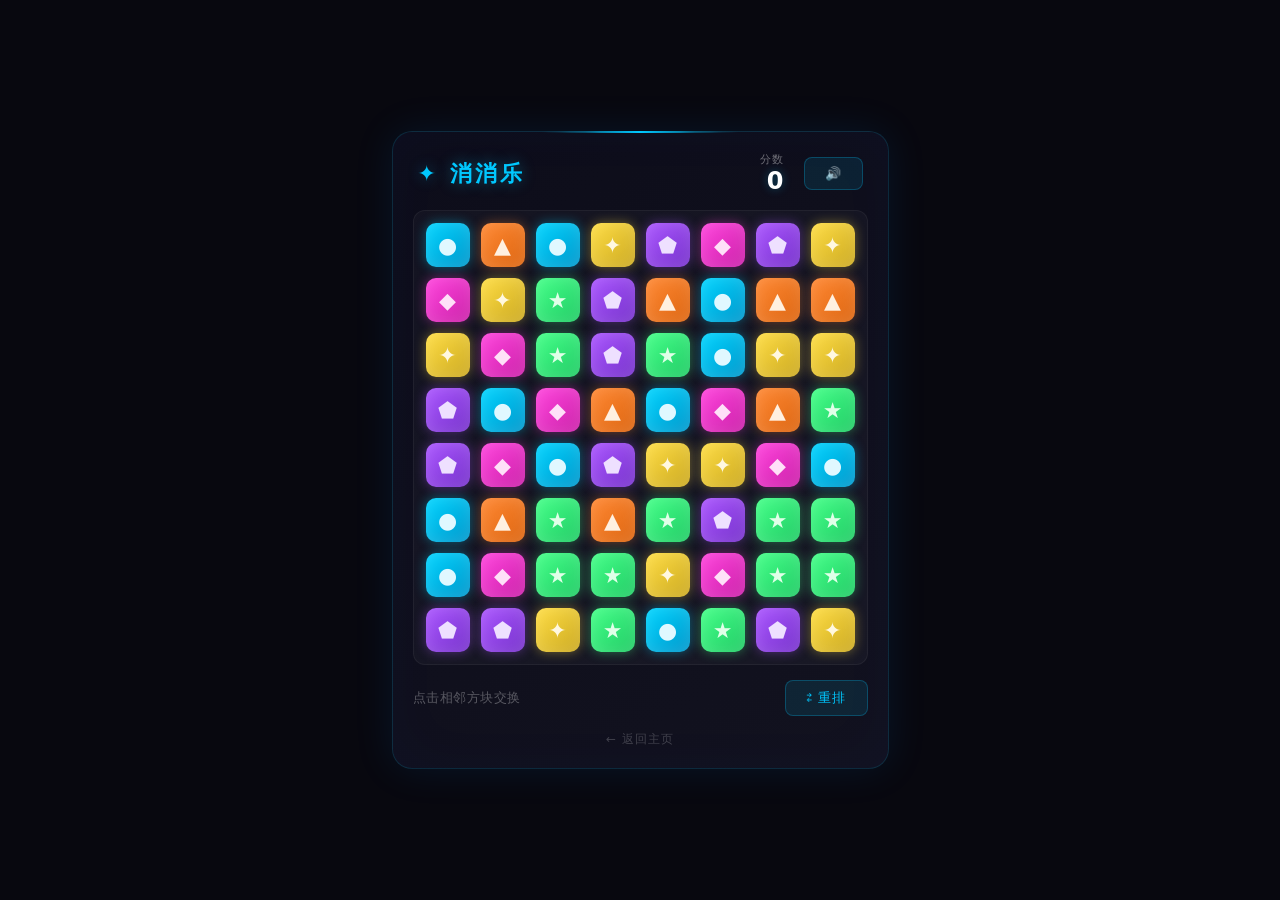
<file: match3.html>
<!DOCTYPE html>
<html lang="zh-CN">
<head>
<meta charset="UTF-8">
<meta name="viewport" content="width=device-width, initial-scale=1.0, user-scalable=no">
<title>消消乐 · 暗黑科技</title>
<style>
  * { margin:0; padding:0; box-sizing:border-box; user-select:none; }
  body {
    background:#08080f;
    font-family:'Segoe UI',system-ui,sans-serif;
    min-height:100vh;
    display:flex;
    justify-content:center;
    align-items:center;
    overflow:hidden;
  }
  .game-container {
    background:linear-gradient(145deg,#0d0d1a,#12121f);
    border-radius:20px;
    padding:20px;
    border:1px solid rgba(0,200,255,0.15);
    box-shadow:0 0 40px rgba(0,150,255,0.1), inset 0 0 60px rgba(0,100,255,0.03);
    position:relative;
  }
  .game-container::before {
    content:'';
    position:absolute;
    top:-1px; left:30%; right:30%;
    height:2px;
    background:linear-gradient(90deg,transparent,#00c8ff,transparent);
    border-radius:50%;
  }
  .header {
    display:flex;
    justify-content:space-between;
    align-items:center;
    padding:0 5px 15px 5px;
  }
  .title {
    color:#00c8ff;
    font-size:22px;
    font-weight:700;
    letter-spacing:3px;
    text-shadow:0 0 15px rgba(0,200,255,0.4);
  }
  .score-area {
    display:flex;
    gap:20px;
    align-items:center;
  }
  .score-box { text-align:right; }
  .score-label {
    color:rgba(255,255,255,0.4);
    font-size:11px;
    letter-spacing:1px;
    text-transform:uppercase;
  }
  .score-value {
    color:#fff;
    font-size:24px;
    font-weight:700;
    text-shadow:0 0 10px rgba(0,200,255,0.3);
  }
  .combo-display {
    position:absolute;
    top:65px; right:25px;
    color:#ff6b35;
    font-size:28px;
    font-weight:900;
    text-shadow:0 0 20px rgba(255,107,53,0.7);
    opacity:0;
    transition:opacity 0.3s, transform 0.3s;
    transform:scale(0.5);
    pointer-events:none;
    z-index:10;
  }
  .combo-display.show { opacity:1; transform:scale(1); }

  #board {
    display:grid;
    gap:3px;
    padding:8px;
    background:rgba(255,255,255,0.03);
    border-radius:12px;
    border:1px solid rgba(255,255,255,0.05);
    position:relative;
  }
  .cell {
    width:52px; height:52px;
    border-radius:10px;
    cursor:pointer;
    position:relative;
    display:flex;
    align-items:center;
    justify-content:center;
    font-size:26px;
    transition:transform 0.12s, box-shadow 0.12s;
  }
  .cell:active { transform:scale(0.92); }
  .gem {
    width:44px; height:44px;
    border-radius:10px;
    position:relative;
    display:flex;
    align-items:center;
    justify-content:center;
    font-size:22px;
    font-weight:bold;
    transition:all 0.15s;
    cursor:pointer;
  }
  .gem-0 { background:linear-gradient(135deg,#00d4ff,#0098cc); box-shadow:0 0 12px rgba(0,212,255,0.4),inset 0 0 15px rgba(255,255,255,0.15); color:#e0f8ff; }
  .gem-1 { background:linear-gradient(135deg,#ff44dd,#cc22aa); box-shadow:0 0 12px rgba(255,68,221,0.4),inset 0 0 15px rgba(255,255,255,0.15); color:#ffe0f8; }
  .gem-2 { background:linear-gradient(135deg,#44ff88,#22cc66); box-shadow:0 0 12px rgba(68,255,136,0.4),inset 0 0 15px rgba(255,255,255,0.15); color:#e0ffe8; }
  .gem-3 { background:linear-gradient(135deg,#ff8833,#dd6611); box-shadow:0 0 12px rgba(255,136,51,0.4),inset 0 0 15px rgba(255,255,255,0.15); color:#fff0e0; }
  .gem-4 { background:linear-gradient(135deg,#aa55ff,#7733cc); box-shadow:0 0 12px rgba(170,85,255,0.4),inset 0 0 15px rgba(255,255,255,0.15); color:#eee0ff; }
  .gem-5 { background:linear-gradient(135deg,#ffdd44,#ccaa22); box-shadow:0 0 12px rgba(255,221,68,0.4),inset 0 0 15px rgba(255,255,255,0.15); color:#fff8e0; }
  .cell.selected .gem {
    transform:scale(1.15);
    box-shadow:0 0 25px currentColor,0 0 50px currentColor !important;
    border:2px solid #fff;
  }
  @keyframes dropIn {
    0% { transform:translateY(-60px); opacity:0.5; }
    60% { transform:translateY(4px); }
    100% { transform:translateY(0); opacity:1; }
  }

  #particles {
    position:absolute;
    top:0; left:0;
    width:100%; height:100%;
    pointer-events:none;
    z-index:5;
    border-radius:12px;
  }

  .controls {
    display:flex;
    justify-content:space-between;
    align-items:center;
    padding-top:15px;
    gap:10px;
  }
  .hint-area {
    color:rgba(255,255,255,0.3);
    font-size:13px;
    letter-spacing:0.5px;
  }
  .btn {
    background:rgba(0,200,255,0.1);
    border:1px solid rgba(0,200,255,0.25);
    color:#00c8ff;
    padding:8px 20px;
    border-radius:8px;
    cursor:pointer;
    font-size:13px;
    transition:all 0.2s;
    letter-spacing:1px;
  }
  .btn:hover {
    background:rgba(0,200,255,0.2);
    box-shadow:0 0 15px rgba(0,200,255,0.2);
  }
  .btn:active { transform:scale(0.95); }
  .btn.muted { opacity:0.4; }

  .footer {
    text-align:center;
    padding-top:12px;
  }
  .footer a {
    color:rgba(255,255,255,0.2);
    font-size:12px;
    text-decoration:none;
    letter-spacing:1px;
  }
  .footer a:hover { color:rgba(0,200,255,0.5); }

  @media (max-width:500px) {
    .game-container { padding:12px; border-radius:14px; }
    .cell { width:38px; height:38px; }
    .gem { width:32px; height:32px; font-size:16px; border-radius:7px; }
    #board { gap:2px; padding:5px; }
    .title { font-size:17px; }
    .score-value { font-size:18px; }
  }
  @media (max-width:370px) {
    .cell { width:32px; height:32px; }
    .gem { width:27px; height:27px; font-size:13px; }
    #board { gap:2px; padding:4px; }
    .title { font-size:14px; }
    .score-value { font-size:15px; }
  }
</style>
</head>
<body>

<div class="game-container">
  <div class="header">
    <div class="title">✦ 消消乐</div>
    <div class="score-area">
      <div class="score-box">
        <div class="score-label">分数</div>
        <div class="score-value" id="score">0</div>
      </div>
      <button class="btn" id="muteBtn" title="音效开关">🔊</button>
    </div>
  </div>

  <div style="position:relative">
    <div id="board"></div>
    <canvas id="particles"></canvas>
  </div>

  <div class="combo-display" id="comboDisplay">COMBO!</div>

  <div class="controls">
    <span class="hint-area" id="hint">点击相邻方块交换</span>
    <button class="btn" id="shuffleBtn">⇄ 重排</button>
  </div>
  <div class="footer">
    <a href="index.html">← 返回主页</a>
  </div>
</div>

<script>
// ===== SOUND SYSTEM (Web Audio API) =====
let audioCtx = null;
let soundEnabled = true;

function getAudioCtx() {
  if (!audioCtx) audioCtx = new (window.AudioContext || window.webkitAudioContext)();
  if (audioCtx.state === 'suspended') audioCtx.resume();
  return audioCtx;
}

function playTone(freq, duration, type='sine', volume=0.15) {
  if (!soundEnabled) return;
  try {
    const ctx = getAudioCtx();
    const osc = ctx.createOscillator();
    const gain = ctx.createGain();
    osc.type = type;
    osc.frequency.setValueAtTime(freq, ctx.currentTime);
    gain.gain.setValueAtTime(volume, ctx.currentTime);
    gain.gain.exponentialRampToValueAtTime(0.001, ctx.currentTime + duration);
    osc.connect(gain);
    gain.connect(ctx.destination);
    osc.start(ctx.currentTime);
    osc.stop(ctx.currentTime + duration);
  } catch(e) {}
}

function playSwap() {
  // 清脆的"咔"声
  playTone(800, 0.08, 'square', 0.10);
  setTimeout(() => playTone(1000, 0.06, 'square', 0.08), 50);
}

function playMatch() {
  // 上升音调的消除音
  playTone(523, 0.12, 'sine', 0.15);
  setTimeout(() => playTone(659, 0.12, 'sine', 0.15), 80);
  setTimeout(() => playTone(784, 0.15, 'sine', 0.12), 160);
}

function playCombo() {
  // 华丽的连击音
  const notes = [784, 988, 1175, 1318];
  notes.forEach((n, i) => {
    setTimeout(() => playTone(n, 0.18, 'sine', 0.13), i * 70);
  });
}

function playDrop() {
  // 轻柔的"嗒"声
  playTone(220, 0.06, 'triangle', 0.08);
}

function playInvalid() {
  // 低沉的"嗡"声
  playTone(150, 0.2, 'sawtooth', 0.10);
  setTimeout(() => playTone(120, 0.25, 'sawtooth', 0.08), 100);
}

function playShuffle() {
  // 快速的滑动音
  for (let i = 0; i < 5; i++) {
    setTimeout(() => playTone(400 + i * 100, 0.08, 'sine', 0.10), i * 40);
  }
}

// Mute button
const muteBtn = document.getElementById('muteBtn');
muteBtn.addEventListener('click', () => {
  soundEnabled = !soundEnabled;
  muteBtn.textContent = soundEnabled ? '🔊' : '🔇';
  muteBtn.classList.toggle('muted', !soundEnabled);
  if (soundEnabled) playTone(660, 0.1, 'sine', 0.10);
});

// ===== CONFIG =====
const ROWS = 8;
const COLS = 8;
const GEM_TYPES = 6;
const ANIMATION_SPEED = 180;

let grid = [];
let score = 0;
let selected = null;
let isAnimating = false;
let comboCount = 0;

const boardEl = document.getElementById('board');
const scoreEl = document.getElementById('score');
const comboDisplay = document.getElementById('comboDisplay');
const hintEl = document.getElementById('hint');
const canvas = document.getElementById('particles');
const ctx = canvas.getContext('2d');

function createEmptyGrid() {
  return Array.from({ length: ROWS }, () => Array(COLS).fill(0));
}

function randomGem() {
  return Math.floor(Math.random() * GEM_TYPES);
}

function hasMatch(g) {
  for (let r = 0; r < ROWS; r++) {
    for (let c = 0; c < COLS - 2; c++) {
      if (g[r][c] === g[r][c+1] && g[r][c] === g[r][c+2] && g[r][c] !== -1) return true;
    }
  }
  for (let c = 0; c < COLS; c++) {
    for (let r = 0; r < ROWS - 2; r++) {
      if (g[r][c] === g[r+1][c] && g[r][c] === g[r+2][c] && g[r][c] !== -1) return true;
    }
  }
  return false;
}

function generateGrid() {
  grid = createEmptyGrid();
  for (let r = 0; r < ROWS; r++) {
    for (let c = 0; c < COLS; c++) {
      grid[r][c] = randomGem();
    }
  }
  while (hasMatch(grid)) {
    const matches = findAllMatches(grid);
    for (const m of matches) {
      grid[m.r][m.c] = randomGem();
    }
  }
}

function findAllMatches(g) {
  const matched = new Set();
  for (let r = 0; r < ROWS; r++) {
    for (let c = 0; c < COLS - 2; c++) {
      if (g[r][c] !== -1 && g[r][c] === g[r][c+1] && g[r][c] === g[r][c+2]) {
        let end = c + 2;
        while (end + 1 < COLS && g[r][end+1] === g[r][c]) end++;
        for (let k = c; k <= end; k++) matched.add(`${r},${k}`);
      }
    }
  }
  for (let c = 0; c < COLS; c++) {
    for (let r = 0; r < ROWS - 2; r++) {
      if (g[r][c] !== -1 && g[r][c] === g[r+1][c] && g[r][c] === g[r+2][c]) {
        let end = r + 2;
        while (end + 1 < ROWS && g[end+1][c] === g[r][c]) end++;
        for (let k = r; k <= end; k++) matched.add(`${k},${c}`);
      }
    }
  }
  return Array.from(matched).map(s => {
    const [r, c] = s.split(',').map(Number);
    return { r, c };
  });
}

function isValidSwap(r1, c1, r2, c2) {
  return (Math.abs(r1 - r2) + Math.abs(c1 - c2)) === 1;
}

function swapGems(r1, c1, r2, c2) {
  const tmp = grid[r1][c1];
  grid[r1][c1] = grid[r2][c2];
  grid[r2][c2] = tmp;
}

function applyGravity(g) {
  const moved = [];
  for (let c = 0; c < COLS; c++) {
    let writeRow = ROWS - 1;
    for (let r = ROWS - 1; r >= 0; r--) {
      if (g[r][c] !== -1) {
        if (r !== writeRow) {
          g[writeRow][c] = g[r][c];
          g[r][c] = -1;
          moved.push({ fromR: r, toR: writeRow, c });
        }
        writeRow--;
      }
    }
    for (let r = writeRow; r >= 0; r--) {
      g[r][c] = randomGem();
      moved.push({ fromR: r - (writeRow + 1), toR: r, c, isNew: true });
    }
  }
  return moved;
}

function calculateScore(matchCount, combo) {
  const base = matchCount >= 4 ? matchCount * 20 : matchCount * 10;
  const multiplier = combo >= 0 ? Math.pow(2, combo) : 1;
  return Math.floor(base * multiplier);
}

const gemSymbols = ['●', '◆', '★', '▲', '⬟', '✦'];

function render() {
  boardEl.style.gridTemplateColumns = `repeat(${COLS}, 1fr)`;
  boardEl.innerHTML = '';
  for (let r = 0; r < ROWS; r++) {
    for (let c = 0; c < COLS; c++) {
      const cell = document.createElement('div');
      cell.className = 'cell';
      cell.dataset.row = r;
      cell.dataset.col = c;
      const gem = document.createElement('div');
      gem.className = 'gem';
      const val = grid[r][c];
      if (val !== -1) {
        gem.classList.add(`gem-${val}`);
        gem.textContent = gemSymbols[val];
      } else {
        gem.style.visibility = 'hidden';
      }
      cell.appendChild(gem);
      if (selected && selected.r === r && selected.c === c) {
        cell.classList.add('selected');
      }
      cell.addEventListener('click', () => onCellClick(r, c));
      cell.addEventListener('touchstart', (e) => { e.preventDefault(); onCellClick(r, c); }, { passive: false });
      boardEl.appendChild(cell);
    }
  }
  scoreEl.textContent = score;
}

function onCellClick(row, col) {
  if (isAnimating) return;

  // First click — init audio context (browser autoplay policy)
  getAudioCtx();

  if (!selected) {
    selected = { r: row, c: col };
    render();
    hintEl.textContent = '再点击相邻方块交换';
    return;
  }

  if (selected.r === row && selected.c === col) {
    selected = null;
    render();
    return;
  }

  if (!isValidSwap(selected.r, selected.c, row, col)) {
    selected = { r: row, c: col };
    render();
    return;
  }

  const sr = selected.r, sc = selected.c;
  selected = null;

  swapGems(sr, sc, row, col);
  const matches = findAllMatches(grid);

  if (matches.length === 0) {
    swapGems(sr, sc, row, col); // swap back
    playInvalid();
    render();
    hintEl.textContent = '❌ 无法消除，再试试';
    setTimeout(() => { hintEl.textContent = '点击相邻方块交换'; }, 1000);
    return;
  }

  playSwap();
  setTimeout(() => playMatch(), 150);
  isAnimating = true;
  hintEl.textContent = '消除中...';
  comboCount = 0;
  processMatches(matches);
}

async function processMatches(matches) {
  while (matches.length > 0) {
    for (const m of matches) {
      grid[m.r][m.c] = -1;
    }
    comboCount++;
    const pts = calculateScore(matches.length, comboCount - 1);
    score += pts;

    if (comboCount >= 2) {
      showCombo(comboCount, pts);
      playCombo();
    } else {
      playMatch();
    }

    render();
    await sleep(ANIMATION_SPEED);
    spawnParticles(matches);
    await sleep(ANIMATION_SPEED);

    const moved = applyGravity(grid);
    if (moved.some(m => m.isNew)) playDrop();
    render();
    await sleep(ANIMATION_SPEED);

    const newMatches = findAllMatches(grid);
    matches = newMatches.length > 0 ? newMatches : [];
  }

  isAnimating = false;
  if (!hasValidMoves()) {
    hintEl.textContent = '⚠️ 没有可消除的步，自动重排...';
    playShuffle();
    await sleep(800);
    shuffleBoard();
  } else {
    hintEl.textContent = '点击相邻方块交换';
  }
}

function hasValidMoves() {
  for (let r = 0; r < ROWS; r++) {
    for (let c = 0; c < COLS; c++) {
      if (c + 1 < COLS) {
        swapGems(r, c, r, c+1);
        if (findAllMatches(grid).length > 0) { swapGems(r, c, r, c+1); return true; }
        swapGems(r, c, r, c+1);
      }
      if (r + 1 < ROWS) {
        swapGems(r, c, r+1, c);
        if (findAllMatches(grid).length > 0) { swapGems(r, c, r+1, c); return true; }
        swapGems(r, c, r+1, c);
      }
    }
  }
  return false;
}

function shuffleBoard() {
  const values = [];
  for (let r = 0; r < ROWS; r++) {
    for (let c = 0; c < COLS; c++) {
      values.push(grid[r][c]);
    }
  }
  for (let i = values.length - 1; i > 0; i--) {
    const j = Math.floor(Math.random() * (i + 1));
    [values[i], values[j]] = [values[j], values[i]];
  }
  let idx = 0;
  for (let r = 0; r < ROWS; r++) {
    for (let c = 0; c < COLS; c++) {
      grid[r][c] = values[idx++];
    }
  }
  if (hasMatch(grid) || !hasValidMoves()) {
    generateGrid();
  }
  render();
  hintEl.textContent = '🔀 已重排！';
  setTimeout(() => { hintEl.textContent = '点击相邻方块交换'; }, 1000);
}

function showCombo(count, pts) {
  comboDisplay.textContent = `🔥 ${count}x COMBO! +${pts}`;
  comboDisplay.className = 'combo-display show';
  setTimeout(() => { comboDisplay.className = 'combo-display'; }, 800);
}

function sleep(ms) {
  return new Promise(resolve => setTimeout(resolve, ms));
}

// ===== PARTICLES =====
function spawnParticles(matches) {
  const rect = boardEl.getBoundingClientRect();
  canvas.width = boardEl.offsetWidth;
  canvas.height = boardEl.offsetHeight;
  const colors = ['#00d4ff','#ff44dd','#44ff88','#ff8833','#aa55ff','#ffdd44'];
  const particles = [];

  for (const m of matches) {
    const cells = boardEl.querySelectorAll('.cell');
    const idx = m.r * COLS + m.c;
    if (cells[idx]) {
      const cellRect = cells[idx].getBoundingClientRect();
      const cx = cellRect.left - rect.left + cellRect.width / 2;
      const cy = cellRect.top - rect.top + cellRect.height / 2;
      const color = colors[grid[m.r]?.[m.c] >= 0 ? grid[m.r][m.c] : 0] || '#00d4ff';
      for (let i = 0; i < 6; i++) {
        const angle = Math.random() * Math.PI * 2;
        const speed = 2 + Math.random() * 4;
        particles.push({
          x: cx, y: cy,
          vx: Math.cos(angle) * speed,
          vy: Math.sin(angle) * speed - 2,
          life: 1, size: 2 + Math.random() * 3, color
        });
      }
    }
  }

  if (particles.length === 0) return;

  function animateParticles() {
    ctx.clearRect(0, 0, canvas.width, canvas.height);
    let alive = false;
    for (const p of particles) {
      if (p.life <= 0) continue;
      p.x += p.vx; p.y += p.vy; p.vy += 0.1; p.life -= 0.025;
      if (p.life <= 0) continue;
      alive = true;
      ctx.globalAlpha = p.life;
      ctx.fillStyle = p.color;
      ctx.shadowColor = p.color;
      ctx.shadowBlur = 8;
      ctx.beginPath();
      ctx.arc(p.x, p.y, p.size * p.life, 0, Math.PI * 2);
      ctx.fill();
    }
    ctx.shadowBlur = 0;
    ctx.globalAlpha = 1;
    if (alive) requestAnimationFrame(animateParticles);
    else ctx.clearRect(0, 0, canvas.width, canvas.height);
  }
  animateParticles();
}

document.getElementById('shuffleBtn').addEventListener('click', () => {
  if (isAnimating) return;
  playShuffle();
  shuffleBoard();
});

generateGrid();
render();
</script>
</body>
</html>
</file>
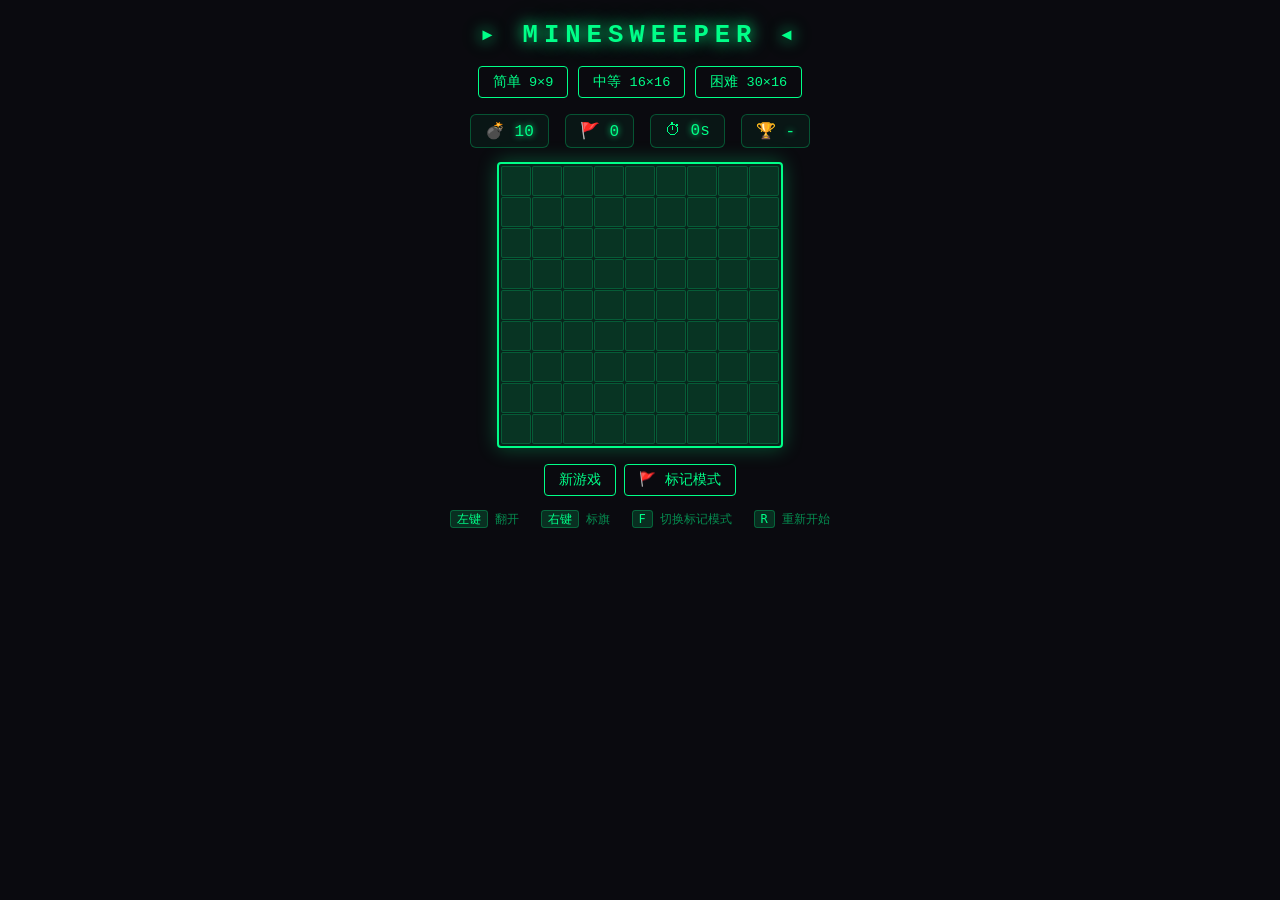
<file: minesweeper.html>
<!DOCTYPE html>
<html lang="zh">
<head>
<meta charset="UTF-8">
<meta name="viewport" content="width=device-width, initial-scale=1.0, user-scalable=no">
<title>MINESWEEPER // 暗黑科技</title>
<style>
*{margin:0;padding:0;box-sizing:border-box}
body{background:#0a0a0f;color:#00ff88;font-family:'Courier New',monospace;display:flex;flex-direction:column;align-items:center;min-height:100vh;padding:10px;padding-bottom:80px;overflow-x:hidden}
h1{font-size:1.6rem;letter-spacing:6px;text-shadow:0 0 15px #00ff88,0 0 30px #00ff8844;margin:8px 0}
.info{display:flex;gap:16px;margin:8px 0;flex-wrap:wrap;justify-content:center}
.info .stat{background:rgba(0,255,136,0.05);border:1px solid #00ff8844;border-radius:6px;padding:6px 14px;font-size:1rem}
.info .stat span{color:#00ff88;text-shadow:0 0 6px #00ff88}
.btn{background:transparent;border:1px solid #00ff88;color:#00ff88;padding:6px 14px;border-radius:4px;cursor:pointer;font-family:inherit;font-size:0.85rem;margin:2px;transition:all .2s;-webkit-tap-highlight-color:transparent;touch-action:manipulation}
.btn:hover{background:rgba(0,255,136,0.2);box-shadow:0 0 10px #00ff8844}
.btn.active{background:rgba(0,255,136,0.25);box-shadow:0 0 8px #00ff88}
.btn:active{background:rgba(0,255,136,0.35);transform:scale(0.97)}
.btn-row{display:flex;gap:4px;justify-content:center;flex-wrap:wrap;margin:8px 0}
.diff-row{display:flex;gap:6px;justify-content:center;margin:6px 0}
#board{display:inline-grid;gap:1px;background:rgba(0,255,136,0.1);border:2px solid #00ff88;box-shadow:0 0 20px rgba(0,255,136,0.3);padding:2px;border-radius:4px;margin:6px 0;touch-action:manipulation}
.cell{width:30px;height:30px;display:flex;align-items:center;justify-content:center;font-size:0.85rem;font-weight:bold;border-radius:2px;cursor:pointer;user-select:none;transition:all .1s;touch-action:manipulation;-webkit-tap-highlight-color:transparent}
.cell.hidden{background:rgba(0,255,136,0.08);border:1px solid rgba(0,255,136,0.2)}
.cell.hidden:hover{background:rgba(0,255,136,0.18);box-shadow:0 0 6px #00ff8844}
.cell.revealed{background:rgba(0,0,0,0.4);border:1px solid rgba(0,255,136,0.08)}
.cell.mine{background:rgba(255,0,0,0.3);border-color:rgba(255,0,0,0.5)}
.cell.flagged{background:rgba(255,170,0,0.15);border-color:rgba(255,170,0,0.4)}
.cell.boom{background:rgba(255,0,0,0.6);border-color:#ff0000;animation:pulse .3s}
.n1{color:#00ccff}.n2{color:#00ff88}.n3{color:#ff4444}.n4{color:#8844ff}
.n5{color:#ff8800}.n6{color:#00cccc}.n7{color:#ff00ff}.n8{color:#888}
.overlay{position:fixed;top:0;left:0;width:100%;height:100%;background:rgba(0,0,0,0.85);display:none;justify-content:center;align-items:center;z-index:100;flex-direction:column;gap:16px}
.overlay h2{font-size:1.8rem;text-shadow:0 0 20px #00ff88}
.overlay.win h2{color:#ffd700;text-shadow:0 0 20px #ffd700}
.overlay .score{font-size:1.2rem;color:#ffd700}
.controls{font-size:0.75rem;color:#00ff8888;text-align:center;line-height:1.6;margin-top:4px}
.controls kbd{background:rgba(0,255,136,0.15);border:1px solid #00ff8844;border-radius:3px;padding:1px 6px;color:#00ff88}

/* Bottom action bar - mobile only */
.mobile-bar{display:none;position:fixed;bottom:0;left:0;right:0;background:rgba(10,10,15,0.97);border-top:1px solid #00ff8844;padding:10px 12px;z-index:50;justify-content:center;align-items:center;gap:12px;box-shadow:0 -4px 20px rgba(0,255,136,0.15);backdrop-filter:blur(10px);-webkit-backdrop-filter:blur(10px)}
.mobile-bar .mbtn{flex:1;max-width:160px;padding:12px 8px;font-size:0.95rem;letter-spacing:1px;display:flex;align-items:center;justify-content:center;gap:6px}
.mobile-bar .mbtn.primary{background:rgba(0,255,136,0.15);border:1px solid #00ff88;color:#00ff88}
.mobile-bar .mbtn.secondary{background:rgba(0,255,136,0.05);border:1px solid #00ff8844;color:#00ff88}
.mobile-bar .mbtn:active{background:rgba(0,255,136,0.3)}
.mobile-bar .mbtn.active{background:rgba(255,170,0,0.2);border-color:rgba(255,170,0,0.6);color:#ffcc44}

@keyframes pulse{0%,100%{transform:scale(1)}50%{transform:scale(1.15)}}
@media(max-width:600px){
  .cell{width:36px;height:36px;font-size:0.9rem;min-width:36px;min-height:36px}
  #board{grid-template-columns:repeat(auto-fill,36px)}
  .mobile-bar{display:flex}
  .controls{display:none}
  body{padding-bottom:80px}
}
</style>
</head>
<body>
<h1>▸ MINESWEEPER ◂</h1>
<div class="diff-row">
  <button class="btn" onclick="window.setDiff(0)">简单 9×9</button>
  <button class="btn" onclick="window.setDiff(1)">中等 16×16</button>
  <button class="btn" onclick="window.setDiff(2)">困难 30×16</button>
</div>
<div class="info">
  <div class="stat">💣 <span id="mineCount">10</span></div>
  <div class="stat">🚩 <span id="flagCount">0</span></div>
  <div class="stat">⏱ <span id="timer">0</span>s</div>
  <div class="stat">🏆 <span id="best">-</span></div>
</div>
<div id="board"></div>
<div class="btn-row" id="desktopControls">
  <button class="btn" onclick="window.newGame()">新游戏</button>
  <button class="btn" id="flagBtn" onclick="window.toggleFlagMode()">🚩 标记模式</button>
</div>
<div class="controls">
  <kbd>左键</kbd> 翻开 &nbsp; <kbd>右键</kbd> 标旗 &nbsp; <kbd>F</kbd> 切换标记模式 &nbsp; <kbd>R</kbd> 重新开始
</div>

<!-- Mobile bottom bar -->
<div class="mobile-bar">
  <button class="mbtn primary" id="mRevealBtn" ontouchstart="window._mTouch(event,'reveal')" onclick="window._mRevealTap()">👆 翻开</button>
  <button class="mbtn secondary" id="mFlagBtn" ontouchstart="window._mTouch(event,'flag')" onclick="window._mFlagTap()">🚩 标旗</button>
  <button class="mbtn secondary" ontouchstart="window.newGame()">🔄 重开</button>
</div>

<div class="overlay" id="result">
  <h2 id="resultTitle">GAME OVER</h2>
  <div class="score" id="resultMsg"></div>
  <button class="btn" onclick="window.newGame()">再来一局</button>
</div>

<script>
(function(){
'use strict';

var DIFFS=[
  {rows:9,cols:9,mines:10,name:'easy'},
  {rows:16,cols:16,mines:40,name:'medium'},
  {rows:16,cols:30,mines:99,name:'hard'}
];
var diff=0,rows,cols,mineTotal,grid,revealed,flagged,gameOver,gameWon,flagMode,timerVal,timerRef,firstClick;

// Mobile mode tracking
var mobileMode = false;
var lastMTouchTime = 0;

function detectMobile(){
  mobileMode = window.matchMedia('(max-width:600px)').matches;
}
detectMobile();
window.matchMedia('(max-width:600px)').addEventListener('change', detectMobile);

// ========== AUDIO ENGINE ==========
var AC = null;
function getAC(){
  if(!AC) AC = new (window.AudioContext || window.webkitAudioContext)();
  if(AC.state === 'suspended') AC.resume();
  return AC;
}

function sfxRevealEmpty(){
  try {
    var ac = getAC();
    var ctx = ac;
    var g = ctx.createGain();
    g.gain.setValueAtTime(0.22, ctx.currentTime);
    g.gain.exponentialRampToValueAtTime(0.001, ctx.currentTime + 0.08);
    g.connect(ctx.destination);
    var osc = ctx.createOscillator();
    osc.type = 'sine';
    osc.frequency.setValueAtTime(1200, ctx.currentTime);
    osc.frequency.exponentialRampToValueAtTime(800, ctx.currentTime + 0.08);
    osc.connect(g);
    osc.start(ctx.currentTime);
    osc.stop(ctx.currentTime + 0.08);
  } catch(e){}
}

function sfxRevealNumber(n){
  if(n < 1 || n > 8) return;
  try {
    var ac = getAC();
    var ctx = ac;
    // Frequencies from C4 to C5, 8 notes for 1-8
    var freqs = [261.63, 293.66, 329.63, 349.23, 392.00, 440.00, 493.88, 523.25];
    var freq = freqs[n - 1];
    var g = ctx.createGain();
    g.gain.setValueAtTime(0.18, ctx.currentTime);
    g.gain.exponentialRampToValueAtTime(0.001, ctx.currentTime + 0.15);
    g.connect(ctx.destination);
    var osc = ctx.createOscillator();
    osc.type = 'triangle';
    osc.frequency.setValueAtTime(freq, ctx.currentTime);
    osc.connect(g);
    osc.start(ctx.currentTime);
    osc.stop(ctx.currentTime + 0.15);
  } catch(e){}
}

function sfxFlag(){
  try {
    var ac = getAC();
    var ctx = ac;
    var g = ctx.createGain();
    g.gain.setValueAtTime(0.15, ctx.currentTime);
    g.gain.exponentialRampToValueAtTime(0.001, ctx.currentTime + 0.12);
    g.connect(ctx.destination);
    [880, 1100].forEach(function(freq, i){
      var osc = ctx.createOscillator();
      osc.type = 'square';
      osc.frequency.setValueAtTime(freq, ctx.currentTime + i * 0.04);
      osc.connect(g);
      osc.start(ctx.currentTime + i * 0.04);
      osc.stop(ctx.currentTime + 0.12);
    });
  } catch(e){}
}

function sfxMine(){
  try {
    var ac = getAC();
    var ctx = ac;
    // Noise
    var bufLen = ctx.sampleRate * 0.4;
    var buf = ctx.createBuffer(1, bufLen, ctx.sampleRate);
    var data = buf.getChannelData(0);
    for(var i = 0; i < bufLen; i++) data[i] = Math.random() * 2 - 1;
    var noise = ctx.createBufferSource();
    noise.buffer = buf;
    var ng = ctx.createGain();
    ng.gain.setValueAtTime(0.5, ctx.currentTime);
    ng.gain.exponentialRampToValueAtTime(0.001, ctx.currentTime + 0.4);
    noise.connect(ng);
    ng.connect(ctx.destination);
    noise.start(ctx.currentTime);
    // Low boom oscillator
    var g = ctx.createGain();
    g.gain.setValueAtTime(0.45, ctx.currentTime);
    g.gain.exponentialRampToValueAtTime(0.001, ctx.currentTime + 0.35);
    g.connect(ctx.destination);
    var osc = ctx.createOscillator();
    osc.type = 'sawtooth';
    osc.frequency.setValueAtTime(150, ctx.currentTime);
    osc.frequency.exponentialRampToValueAtTime(30, ctx.currentTime + 0.35);
    osc.connect(g);
    osc.start(ctx.currentTime);
    osc.stop(ctx.currentTime + 0.4);
  } catch(e){}
}

function sfxVictory(){
  try {
    var ac = getAC();
    var ctx = ac;
    // Ascending scale: C4-E4-G4-C5-E5-G5
    var notes = [261.63, 329.63, 392.00, 523.25, 659.25, 783.99];
    notes.forEach(function(freq, i){
      var t = ctx.currentTime + i * 0.1;
      var g = ctx.createGain();
      g.gain.setValueAtTime(0.2, t);
      g.gain.exponentialRampToValueAtTime(0.001, t + 0.35);
      g.connect(ctx.destination);
      var osc = ctx.createOscillator();
      osc.type = 'sine';
      osc.frequency.setValueAtTime(freq, t);
      osc.connect(g);
      osc.start(t);
      osc.stop(t + 0.35);
    });
  } catch(e){}
}

// ========== GAME LOGIC ==========
function init(){
  var d=DIFFS[diff];rows=d.rows;cols=d.cols;mineTotal=d.mines;
  grid=[];revealed=[];flagged=[];
  for(var r=0;r<rows;r++){
    grid[r]=new Array(cols).fill(0);
    revealed[r]=new Array(cols).fill(false);
    flagged[r]=new Array(cols).fill(false);
  }
  gameOver=false;gameWon=false;flagMode=false;firstClick=true;
  if(timerRef)clearInterval(timerRef);timerVal=0;timerRef=null;
  document.getElementById('timer').textContent='0';
  document.getElementById('flagCount').textContent='0';
  document.getElementById('mineCount').textContent=mineTotal;
  document.getElementById('result').style.display='none';
  document.getElementById('flagBtn').classList.remove('active');
  document.getElementById('mFlagBtn').classList.remove('active');
  document.getElementById('mRevealBtn').classList.add('primary');
  document.getElementById('mRevealBtn').classList.remove('active');
  var b=localStorage.getItem('msBest_'+DIFFS[diff].name);
  document.getElementById('best').textContent=b||'-';
  renderBoard();
}

function placeMines(sr,sc){
  var placed=0;
  while(placed<mineTotal){
    var r=Math.floor(Math.random()*rows),c=Math.floor(Math.random()*cols);
    if(Math.abs(r-sr)<=1&&Math.abs(c-sc)<=1)continue;
    if(grid[r][c]===-1)continue;
    grid[r][c]=-1;placed++;
  }
  for(var r=0;r<rows;r++)for(var c=0;c<cols;c++){
    if(grid[r][c]===-1)continue;
    var cnt=0;
    for(var dr=-1;dr<=1;dr++)for(var dc=-1;dc<=1;dc++){
      var nr=r+dr,nc=c+dc;
      if(nr>=0&&nr<rows&&nc>=0&&nc<cols&&grid[nr][nc]===-1)cnt++;
    }
    grid[r][c]=cnt;
  }
}

function renderBoard(){
  var b=document.getElementById('board');
  b.innerHTML='';
  b.style.gridTemplateColumns='repeat('+cols+',30px)';
  for(var r=0;r<rows;r++)for(var c=0;c<cols;c++){
    var cell=document.createElement('div');
    cell.className='cell hidden';
    cell.dataset.r=r;cell.dataset.c=c;
    cell.addEventListener('click',onLeft);
    cell.addEventListener('contextmenu',onRight);
    var lpt=null;
    cell.addEventListener('touchstart',function(e){
      var t=this;
      lpt=setTimeout(function(){flagCell(+t.dataset.r,+t.dataset.c);lpt=null;},400);
    });
    cell.addEventListener('touchend',function(){if(lpt){clearTimeout(lpt);lpt=null;}});
    cell.addEventListener('touchmove',function(){if(lpt){clearTimeout(lpt);lpt=null;}});
    b.appendChild(cell);
  }
}

function getCell(r,c){return document.getElementById('board').children[r*cols+c];}

function onLeft(e){
  e.preventDefault();
  var r=+this.dataset.r,c=+this.dataset.c;
  if(flagMode){flagCell(r,c);return;}
  if(gameOver||flagged[r][c]||revealed[r][c])return;
  if(firstClick){placeMines(r,c);firstClick=false;startTimer();}
  revealCell(r,c);
}

function onRight(e){
  e.preventDefault();
  var r=+this.dataset.r,c=+this.dataset.c;
  if(gameOver||revealed[r][c])return;
  flagCell(r,c);
}

function flagCell(r,c){
  if(gameOver||revealed[r][c])return;
  flagged[r][c]=!flagged[r][c];
  var cell=getCell(r,c);
  cell.classList.toggle('flagged',flagged[r][c]);
  cell.textContent=flagged[r][c]?'🚩':'';
  document.getElementById('flagCount').textContent=document.querySelectorAll('.cell.flagged').length;
  if(flagged[r][c]) sfxFlag();
}

function revealCell(r,c){
  if(r<0||r>=rows||c<0||c>=cols||revealed[r][c]||flagged[r][c])return;
  revealed[r][c]=true;
  var cell=getCell(r,c);
  cell.classList.remove('hidden');
  cell.classList.add('revealed');
  if(grid[r][c]===-1){
    cell.classList.add('boom');cell.textContent='💣';
    sfxMine();
    endGame(false);return;
  }
  if(grid[r][c]>0){
    cell.textContent=grid[r][c];
    cell.classList.add('n'+grid[r][c]);
    sfxRevealNumber(grid[r][c]);
  }else{
    sfxRevealEmpty();
    for(var dr=-1;dr<=1;dr++)for(var dc=-1;dc<=1;dc++){
      if(dr===0&&dc===0)continue;
      revealCell(r+dr,c+dc);
    }
  }
  checkWin();
}

function chordReveal(r,c){
  if(!revealed[r][c]||grid[r][c]<=0)return;
  var flagCnt=0;
  for(var dr=-1;dr<=1;dr++)for(var dc=-1;dc<=1;dc++){
    var nr=r+dr,nc=c+dc;
    if(nr>=0&&nr<rows&&nc>=0&&nc<cols&&flagged[nr][nc])flagCnt++;
  }
  if(flagCnt!==grid[r][c])return;
  for(var dr=-1;dr<=1;dr++)for(var dc=-1;dc<=1;dc++){
    var nr=r+dr,nc=c+dc;
    if(nr>=0&&nr<rows&&nc>=0&&nc<cols)revealCell(nr,nc);
  }
}

function checkWin(){
  var cnt=0;
  for(var r=0;r<rows;r++)for(var c=0;c<cols;c++)if(!revealed[r][c])cnt++;
  if(cnt===mineTotal)endGame(true);
}

function endGame(won){
  gameOver=true;gameWon=won;
  if(timerRef)clearInterval(timerRef);
  if(!won){
    for(var r=0;r<rows;r++)for(var c=0;c<cols;c++){
      if(grid[r][c]===-1&&!revealed[r][c]){
        var cell=getCell(r,c);
        cell.classList.remove('hidden','flagged');
        cell.classList.add('revealed','mine');
        cell.textContent='💣';
      }
    }
  }else{
    sfxVictory();
    for(var r=0;r<rows;r++)for(var c=0;c<cols;c++){
      if(grid[r][c]===-1&&!flagged[r][c]){flagged[r][c]=true;var cell=getCell(r,c);cell.classList.add('flagged');cell.textContent='🚩';}
    }
    document.getElementById('flagCount').textContent=mineTotal;
    var key='msBest_'+DIFFS[diff].name;
    var prev=parseInt(localStorage.getItem(key));
    if(!prev||timerVal<prev){localStorage.setItem(key,timerVal);document.getElementById('best').textContent=timerVal;}
  }
  var overlay=document.getElementById('result');
  overlay.className='overlay'+(won?' win':'');
  document.getElementById('resultTitle').textContent=won?'🎉 YOU WIN!':'GAME OVER';
  document.getElementById('resultMsg').textContent=won?'用时 '+timerVal+' 秒':'踩到地雷了 💥';
  overlay.style.display='flex';
}

function startTimer(){
  timerRef=setInterval(function(){timerVal++;document.getElementById('timer').textContent=timerVal;},1000);
}

function setDiff(d){
  diff=d;
  document.querySelectorAll('.diff-row .btn').forEach(function(b,i){b.classList.toggle('active',i===d);});
  init();
}

function newGame(){init();}
function toggleFlagMode(){
  flagMode=!flagMode;
  document.getElementById('flagBtn').classList.toggle('active',flagMode);
  document.getElementById('mFlagBtn').classList.toggle('active',flagMode);
  document.getElementById('mRevealBtn').classList.toggle('primary',!flagMode);
}

// Mobile: touch handler for bottom bar buttons
window._mTouch = function(e, mode){
  e.preventDefault();
  if(mode === 'reveal'){
    flagMode = false;
    document.getElementById('flagBtn').classList.remove('active');
    document.getElementById('mFlagBtn').classList.remove('active');
    document.getElementById('mRevealBtn').classList.add('primary');
    document.getElementById('mRevealBtn').classList.remove('active');
  } else if(mode === 'flag'){
    flagMode = true;
    document.getElementById('flagBtn').classList.add('active');
    document.getElementById('mFlagBtn').classList.add('active');
    document.getElementById('mRevealBtn').classList.remove('primary');
    document.getElementById('mRevealBtn').classList.add('active');
  }
};

window._mRevealTap = function(){
  var now = Date.now();
  if(now - lastMTouchTime < 300) return;
  lastMTouchTime = now;
  flagMode = false;
  document.getElementById('flagBtn').classList.remove('active');
  document.getElementById('mFlagBtn').classList.remove('active');
  document.getElementById('mRevealBtn').classList.add('primary');
  document.getElementById('mRevealBtn').classList.remove('active');
};

window._mFlagTap = function(){
  var now = Date.now();
  if(now - lastMTouchTime < 300) return;
  lastMTouchTime = now;
  flagMode = !flagMode;
  document.getElementById('flagBtn').classList.toggle('active',flagMode);
  document.getElementById('mFlagBtn').classList.toggle('active',flagMode);
  if(flagMode){
    document.getElementById('mRevealBtn').classList.remove('primary');
    document.getElementById('mRevealBtn').classList.add('active');
  } else {
    document.getElementById('mRevealBtn').classList.add('primary');
    document.getElementById('mRevealBtn').classList.remove('active');
  }
};

document.addEventListener('keydown',function(e){
  if(e.key==='f'||e.key==='F')toggleFlagMode();
  if(e.key==='r'||e.key==='R')newGame();
});

document.getElementById('board').addEventListener('dblclick',function(e){
  var cell=e.target.closest('.cell');
  if(!cell)return;
  var r=+cell.dataset.r,c=+cell.dataset.c;
  if(revealed[r][c])chordReveal(r,c);
});

window.setDiff=setDiff;
window.newGame=newGame;
window.toggleFlagMode=toggleFlagMode;

init();
})();
</script>
</body>
</html>
</file>
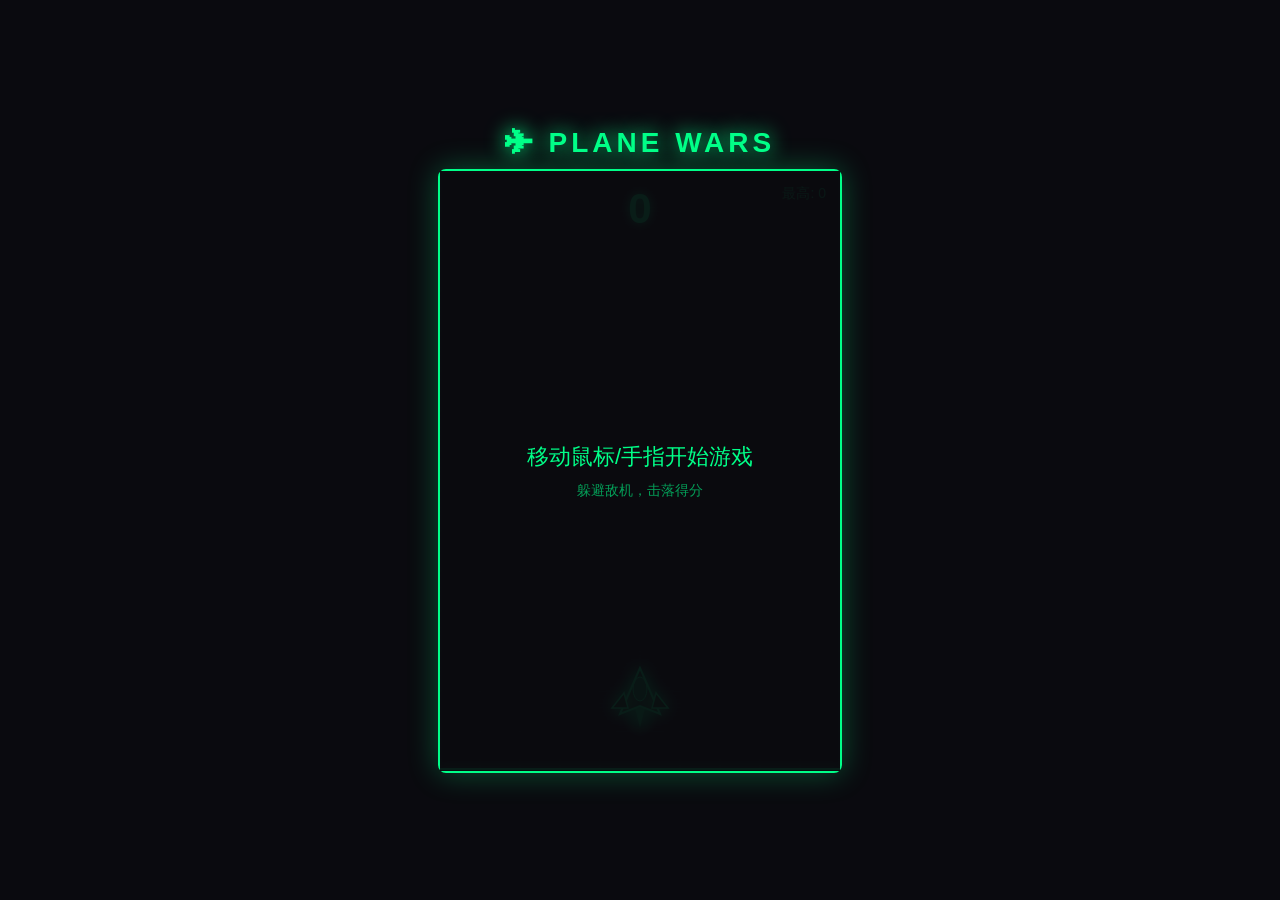
<file: plane.html>
<!DOCTYPE html>
<html lang="zh-CN">
<head>
    <meta charset="UTF-8">
    <meta name="viewport" content="width=device-width, initial-scale=1.0, user-scalable=no">
    <title>飞机大战</title>
    <style>
        * { margin: 0; padding: 0; box-sizing: border-box; }
        body {
            background: #0a0a0f;
            min-height: 100vh;
            display: flex;
            flex-direction: column;
            align-items: center;
            justify-content: center;
            font-family: 'Segoe UI', sans-serif;
            color: #00ff88;
            overflow: hidden;
            touch-action: none;
            user-select: none;
        }
        h1 {
            font-size: 28px;
            margin-bottom: 10px;
            text-shadow: 0 0 20px #00ff88;
            letter-spacing: 4px;
        }
        #gameContainer {
            position: relative;
            border: 2px solid #00ff88;
            border-radius: 8px;
            box-shadow: 0 0 30px rgba(0, 255, 136, 0.3);
        }
        #game {
            display: block;
            background: #0a0a0f;
        }
        #ui {
            position: absolute;
            top: 0; left: 0;
            width: 100%; height: 100%;
            pointer-events: none;
        }
        #score {
            position: absolute;
            top: 14px; left: 50%;
            transform: translateX(-50%);
            font-size: 42px;
            font-weight: bold;
            text-shadow: 0 0 10px #00ff88;
        }
        #best {
            position: absolute;
            top: 14px; right: 14px;
            font-size: 14px;
            opacity: 0.7;
        }
        #startScreen, #gameOverScreen {
            position: absolute;
            top: 0; left: 0;
            width: 100%; height: 100%;
            display: flex;
            flex-direction: column;
            align-items: center;
            justify-content: center;
            background: rgba(10, 10, 15, 0.92);
            pointer-events: auto;
        }
        .btn {
            margin-top: 20px;
            padding: 14px 40px;
            font-size: 20px;
            background: transparent;
            border: 2px solid #00ff88;
            color: #00ff88;
            border-radius: 30px;
            cursor: pointer;
            transition: all 0.3s;
            pointer-events: auto;
            font-family: inherit;
        }
        .btn:hover {
            background: #00ff88;
            color: #0a0a0f;
            box-shadow: 0 0 20px #00ff88;
        }
        #finalScore {
            font-size: 60px;
            font-weight: bold;
            text-shadow: 0 0 20px #00ff88;
        }
        .sub-text {
            margin-top: 10px;
            font-size: 14px;
            opacity: 0.6;
            text-align: center;
        }
        @media (max-width: 500px) {
            h1 { font-size: 22px; letter-spacing: 2px; }
            #score { font-size: 32px; }
        }
    </style>
</head>
<body>
    <h1>✈ PLANE WARS</h1>
    <div id="gameContainer">
        <canvas id="game"></canvas>
        <div id="ui">
            <div id="score">0</div>
            <div id="best">最高: 0</div>
            <div id="startScreen">
                <div style="font-size: 22px;">移动鼠标/手指开始游戏</div>
                <div class="sub-text">躲避敌机，击落得分</div>
            </div>
            <div id="gameOverScreen" style="display: none;">
                <div style="font-size: 22px;">游戏结束</div>
                <div id="finalScore">0</div>
                <button class="btn" id="restartBtn">再来一次</button>
            </div>
        </div>
    </div>

    <script>
        const canvas = document.getElementById('game');
        const ctx = canvas.getContext('2d');
        const scoreEl = document.getElementById('score');
        const bestEl = document.getElementById('best');
        const startScreen = document.getElementById('startScreen');
        const gameOverScreen = document.getElementById('gameOverScreen');
        const finalScoreEl = document.getElementById('finalScore');
        const restartBtn = document.getElementById('restartBtn');

        const isMobile = window.innerWidth <= 500;
        canvas.width = isMobile ? 320 : 400;
        canvas.height = isMobile ? 480 : 600;

        const container = document.getElementById('gameContainer');
        const containerRect = () => container.getBoundingClientRect();

        // ─── Audio ───────────────────────────────────────────────
        let audioCtx = null;
        function initAudio() {
            if (!audioCtx) audioCtx = new (window.AudioContext || window.webkitAudioContext)();
        }
        function playSound(type) {
            if (!audioCtx) return;
            const osc = audioCtx.createOscillator();
            const gain = audioCtx.createGain();
            osc.connect(gain);
            gain.connect(audioCtx.destination);
            const now = audioCtx.currentTime;
            switch (type) {
                case 'shoot': {
                    osc.type = 'square';
                    osc.frequency.setValueAtTime(900, now);
                    osc.frequency.exponentialRampToValueAtTime(400, now + 0.06);
                    gain.gain.setValueAtTime(0.06, now);
                    gain.gain.exponentialRampToValueAtTime(0.001, now + 0.06);
                    osc.start(now); osc.stop(now + 0.06);
                    break;
                }
                case 'explode': {
                    osc.type = 'sawtooth';
                    osc.frequency.setValueAtTime(300, now);
                    osc.frequency.exponentialRampToValueAtTime(40, now + 0.25);
                    gain.gain.setValueAtTime(0.22, now);
                    gain.gain.exponentialRampToValueAtTime(0.001, now + 0.25);
                    osc.start(now); osc.stop(now + 0.25);
                    break;
                }
                case 'hit': {
                    osc.type = 'sawtooth';
                    osc.frequency.setValueAtTime(150, now);
                    osc.frequency.exponentialRampToValueAtTime(30, now + 0.5);
                    gain.gain.setValueAtTime(0.35, now);
                    gain.gain.exponentialRampToValueAtTime(0.001, now + 0.5);
                    osc.start(now); osc.stop(now + 0.5);
                    break;
                }
                case 'score': {
                    osc.type = 'sine';
                    osc.frequency.setValueAtTime(523, now);
                    osc.frequency.setValueAtTime(784, now + 0.08);
                    gain.gain.setValueAtTime(0.12, now);
                    gain.gain.exponentialRampToValueAtTime(0.001, now + 0.2);
                    osc.start(now); osc.stop(now + 0.2);
                    break;
                }
            }
        }

        // ─── State ───────────────────────────────────────────────
        let gameState = 'start';
        let score = 0;
        let bestScore = parseInt(localStorage.getItem('planeBest')) || 0;
        bestEl.textContent = `最高: ${bestScore}`;

        // ─── Player ─────────────────────────────────────────────
        const player = {
            x: canvas.width / 2,
            y: canvas.height - 80,
            targetX: canvas.width / 2,
            width: 40,
            height: 46,
            speed: 0.08
        };

        // ─── Bullets ─────────────────────────────────────────────
        const bullets = [];
        const BULLET_SPEED = 9;
        const SHOOT_INTERVAL = 200; // ms
        let lastShootTime = 0;

        // ─── Enemies ─────────────────────────────────────────────
        const enemies = [];
        let enemyTimer = 0;
        const BASE_ENEMY_INTERVAL = 70; // frames
        const BASE_ENEMY_SPEED = 2.2;

        // ─── Particles ───────────────────────────────────────────
        const particles = [];
        function createParticles(x, y, colors, count) {
            for (let i = 0; i < count; i++) {
                const angle = Math.random() * Math.PI * 2;
                const speed = Math.random() * 5 + 1.5;
                particles.push({
                    x, y,
                    vx: Math.cos(angle) * speed,
                    vy: Math.sin(angle) * speed,
                    life: 20 + Math.random() * 20,
                    maxLife: 40,
                    color: colors[Math.floor(Math.random() * colors.length)],
                    size: Math.random() * 4 + 1.5
                });
            }
        }

        function updateParticles() {
            for (let i = particles.length - 1; i >= 0; i--) {
                const p = particles[i];
                p.x += p.vx;
                p.y += p.vy;
                p.vx *= 0.95;
                p.vy *= 0.95;
                p.life--;
                if (p.life <= 0) particles.splice(i, 1);
            }
        }

        function drawParticles() {
            particles.forEach(p => {
                ctx.globalAlpha = p.life / p.maxLife;
                ctx.fillStyle = p.color;
                ctx.shadowBlur = 8;
                ctx.shadowColor = p.color;
                ctx.beginPath();
                ctx.arc(p.x, p.y, p.size, 0, Math.PI * 2);
                ctx.fill();
            });
            ctx.globalAlpha = 1;
            ctx.shadowBlur = 0;
        }

        // ─── Difficulty ──────────────────────────────────────────
        function getDifficulty() {
            const level = Math.floor(score / 5);
            return {
                enemyInterval: Math.max(25, BASE_ENEMY_INTERVAL - level * 4),
                enemySpeed: BASE_ENEMY_SPEED + level * 0.25
            };
        }

        // ─── Reset ───────────────────────────────────────────────
        function resetGame() {
            player.x = canvas.width / 2;
            player.y = canvas.height - 80;
            player.targetX = canvas.width / 2;
            bullets.length = 0;
            enemies.length = 0;
            particles.length = 0;
            score = 0;
            enemyTimer = 0;
            lastShootTime = 0;
            scoreEl.textContent = '0';
            gameState = 'playing';
            startScreen.style.display = 'none';
            gameOverScreen.style.display = 'none';
        }

        function gameOver() {
            gameState = 'over';
            playSound('hit');
            createParticles(player.x, player.y, ['#ff4444', '#ff8800', '#ffcc00'], 30);
            if (score > bestScore) {
                bestScore = score;
                localStorage.setItem('planeBest', bestScore);
                bestEl.textContent = `最高: ${bestScore}`;
            }
            finalScoreEl.textContent = score;
            setTimeout(() => { gameOverScreen.style.display = 'flex'; }, 600);
        }

        // ─── Pointer ─────────────────────────────────────────────
        function getPointerXY(e) {
            const rect = containerRect();
            if (e.touches) {
                return {
                    x: e.touches[0].clientX - rect.left,
                    y: e.touches[0].clientY - rect.top
                };
            }
            return { x: e.clientX - rect.left, y: e.clientY - rect.top };
        }

        function onPointerMove(e) {
            if (gameState === 'start') {
                initAudio();
                resetGame();
            }
            const { x, y } = getPointerXY(e);
            player.targetX = Math.max(player.width / 2, Math.min(canvas.width - player.width / 2, x));
            player.targetX = x;
        }

        // ─── Drawing: Player ──────────────────────────────────────
        function drawPlayer() {
            ctx.save();
            ctx.translate(player.x, player.y);

            // 引擎光晕
            const engineGlow = ctx.createRadialGradient(0, player.height / 2 + 4, 0, 0, player.height / 2 + 4, 18);
            engineGlow.addColorStop(0, 'rgba(0, 255, 136, 0.6)');
            engineGlow.addColorStop(1, 'rgba(0, 255, 136, 0)');
            ctx.fillStyle = engineGlow;
            ctx.beginPath();
            ctx.arc(0, player.height / 2 + 4, 18, 0, Math.PI * 2);
            ctx.fill();

            // 机身（主体三角形）
            ctx.fillStyle = '#0d2d1a';
            ctx.strokeStyle = '#00ff88';
            ctx.lineWidth = 2;
            ctx.shadowBlur = 15;
            ctx.shadowColor = '#00ff88';

            ctx.beginPath();
            ctx.moveTo(0, -player.height / 2);       // 顶点
            ctx.lineTo(-player.width / 2, player.height / 2);   // 左下
            ctx.lineTo(0, player.height / 2 - 8);    // 下中凹
            ctx.lineTo(player.width / 2, player.height / 2);   // 右下
            ctx.closePath();
            ctx.fill();
            ctx.stroke();

            // 驾驶舱
            ctx.fillStyle = 'rgba(0, 255, 136, 0.25)';
            ctx.strokeStyle = '#00ff88';
            ctx.lineWidth = 1;
            ctx.beginPath();
            ctx.ellipse(0, -2, 7, 12, 0, 0, Math.PI * 2);
            ctx.fill();
            ctx.stroke();

            // 左机翼
            ctx.fillStyle = '#0d2d1a';
            ctx.strokeStyle = '#00ff88';
            ctx.lineWidth = 1.5;
            ctx.beginPath();
            ctx.moveTo(-player.width / 2 + 4, 2);
            ctx.lineTo(-player.width / 2 - 8, player.height / 2 - 6);
            ctx.lineTo(-player.width / 2 + 8, player.height / 2 - 6);
            ctx.closePath();
            ctx.fill();
            ctx.stroke();

            // 右机翼
            ctx.beginPath();
            ctx.moveTo(player.width / 2 - 4, 2);
            ctx.lineTo(player.width / 2 + 8, player.height / 2 - 6);
            ctx.lineTo(player.width / 2 - 8, player.height / 2 - 6);
            ctx.closePath();
            ctx.fill();
            ctx.stroke();

            // 尾焰
            ctx.shadowBlur = 20;
            ctx.shadowColor = '#00ff88';
            const flicker = 0.7 + Math.random() * 0.3;
            ctx.fillStyle = `rgba(0, 255, 136, ${0.5 * flicker})`;
            ctx.beginPath();
            ctx.moveTo(-5, player.height / 2 - 6);
            ctx.lineTo(0, player.height / 2 + 10 + Math.random() * 6);
            ctx.lineTo(5, player.height / 2 - 6);
            ctx.closePath();
            ctx.fill();

            ctx.restore();
        }

        // ─── Drawing: Bullet ─────────────────────────────────────
        function drawBullet(b) {
            ctx.save();
            ctx.translate(b.x, b.y);
            ctx.shadowBlur = 12;
            ctx.shadowColor = '#00ff88';
            ctx.fillStyle = '#00ff88';
            ctx.beginPath();
            ctx.ellipse(0, 0, 3, 8, 0, 0, Math.PI * 2);
            ctx.fill();
            ctx.fillStyle = 'rgba(255,255,255,0.8)';
            ctx.beginPath();
            ctx.ellipse(0, -2, 1.5, 4, 0, 0, Math.PI * 2);
            ctx.fill();
            ctx.restore();
        }

        // ─── Drawing: Enemy ───────────────────────────────────────
        function drawEnemy(e) {
            ctx.save();
            ctx.translate(e.x, e.y);
            const hw = e.width / 2;
            const hh = e.height / 2;

            ctx.shadowBlur = 12;
            ctx.shadowColor = '#ff3333';
            ctx.fillStyle = '#2d0a0a';
            ctx.strokeStyle = '#ff3333';
            ctx.lineWidth = 2;

            // 菱形主体
            ctx.beginPath();
            ctx.moveTo(0, -hh);         // 上
            ctx.lineTo(hw, 0);           // 右
            ctx.lineTo(0, hh);           // 下
            ctx.lineTo(-hw, 0);          // 左
            ctx.closePath();
            ctx.fill();
            ctx.stroke();

            // 内部菱形
            ctx.strokeStyle = 'rgba(255,80,80,0.5)';
            ctx.lineWidth = 1;
            ctx.beginPath();
            ctx.moveTo(0, -hh + 6);
            ctx.lineTo(hw - 5, 0);
            ctx.lineTo(0, hh - 6);
            ctx.lineTo(-hw + 5, 0);
            ctx.closePath();
            ctx.stroke();

            // 引擎光
            ctx.shadowBlur = 8;
            ctx.shadowColor = '#ff6600';
            ctx.fillStyle = '#ff4400';
            ctx.beginPath();
            ctx.arc(0, hh - 3, 4, 0, Math.PI * 2);
            ctx.fill();

            ctx.restore();
        }

        // ─── Update ──────────────────────────────────────────────
        function update(timestamp) {
            if (gameState !== 'playing') return;

            // 玩家跟随
            const dx = player.targetX - player.x;
            player.x += dx * player.speed;
            // 边界
            player.x = Math.max(player.width / 2, Math.min(canvas.width - player.width / 2, player.x));

            // 自动射击
            if (timestamp - lastShootTime >= SHOOT_INTERVAL) {
                bullets.push({ x: player.x, y: player.y - player.height / 2 });
                lastShootTime = timestamp;
                playSound('shoot');
            }

            // 子弹移动
            for (let i = bullets.length - 1; i >= 0; i--) {
                bullets[i].y -= BULLET_SPEED;
                if (bullets[i].y < -20) bullets.splice(i, 1);
            }

            // 敌机
            const diff = getDifficulty();
            enemyTimer++;
            if (enemyTimer >= diff.enemyInterval) {
                const ew = 28, eh = 32;
                enemies.push({
                    x: Math.random() * (canvas.width - ew * 2) + ew,
                    y: -eh,
                    width: ew,
                    height: eh,
                    speed: diff.enemySpeed
                });
                enemyTimer = 0;
            }

            for (let i = enemies.length - 1; i >= 0; i--) {
                enemies[i].y += enemies[i].speed;
                if (enemies[i].y > canvas.height + 40) {
                    enemies.splice(i, 1);
                    continue;
                }

                // 敌机 vs 玩家
                const e = enemies[i];
                const ex = e.x, ey = e.y;
                const px = player.x, py = player.y;
                const pw = player.width * 0.5, ph = player.height * 0.5;
                const ew = e.width * 0.5, eh = e.height * 0.5;
                if (Math.abs(ex - px) < pw + ew - 6 && Math.abs(ey - py) < ph + eh - 6) {
                    gameOver();
                    return;
                }
            }

            // 子弹 vs 敌机
            for (let bi = bullets.length - 1; bi >= 0; bi--) {
                const b = bullets[bi];
                for (let ei = enemies.length - 1; ei >= 0; ei--) {
                    const e = enemies[ei];
                    if (Math.abs(b.x - e.x) < e.width / 2 + 4 &&
                        Math.abs(b.y - e.y) < e.height / 2 + 4) {
                        createParticles(e.x, e.y, ['#ff6600', '#ffaa00', '#ffcc44', '#ff3300'], 14);
                        playSound('explode');
                        enemies.splice(ei, 1);
                        bullets.splice(bi, 1);
                        score++;
                        scoreEl.textContent = score;
                        playSound('score');
                        break;
                    }
                }
            }

            updateParticles();
        }

        // ─── Draw ────────────────────────────────────────────────
        function draw() {
            // 背景
            ctx.fillStyle = '#0a0a0f';
            ctx.fillRect(0, 0, canvas.width, canvas.height);

            // 网格线（科技感）
            ctx.strokeStyle = 'rgba(0, 255, 136, 0.04)';
            ctx.lineWidth = 1;
            const gridSize = 40;
            for (let x = 0; x < canvas.width; x += gridSize) {
                ctx.beginPath(); ctx.moveTo(x, 0); ctx.lineTo(x, canvas.height); ctx.stroke();
            }
            for (let y = 0; y < canvas.height; y += gridSize) {
                ctx.beginPath(); ctx.moveTo(0, y); ctx.lineTo(canvas.width, y); ctx.stroke();
            }

            // 扫描线
            ctx.fillStyle = 'rgba(0, 255, 136, 0.015)';
            for (let y = 0; y < canvas.height; y += 4) {
                ctx.fillRect(0, y, canvas.width, 1);
            }

            // 边框光效
            ctx.strokeStyle = 'rgba(0, 255, 136, 0.15)';
            ctx.lineWidth = 1;
            ctx.strokeRect(1, 1, canvas.width - 2, canvas.height - 2);

            bullets.forEach(drawBullet);
            enemies.forEach(drawEnemy);
            drawPlayer();
            drawParticles();

            // 底部线
            ctx.strokeStyle = '#00ff88';
            ctx.lineWidth = 2;
            ctx.shadowBlur = 8;
            ctx.shadowColor = '#00ff88';
            ctx.beginPath();
            ctx.moveTo(0, canvas.height - 2);
            ctx.lineTo(canvas.width, canvas.height - 2);
            ctx.stroke();
            ctx.shadowBlur = 0;
        }

        function gameLoop(timestamp) {
            update(timestamp);
            draw();
            requestAnimationFrame(gameLoop);
        }

        // ─── Events ──────────────────────────────────────────────
        document.addEventListener('mousemove', onPointerMove);
        document.addEventListener('touchmove', e => {
            e.preventDefault();
            onPointerMove(e);
        }, { passive: false });
        document.addEventListener('touchstart', e => {
            e.preventDefault();
            onPointerMove(e);
        }, { passive: false });

        restartBtn.addEventListener('click', () => {
            initAudio();
            resetGame();
        });

        gameLoop(0);
    </script>
</body>
</html>
</file>
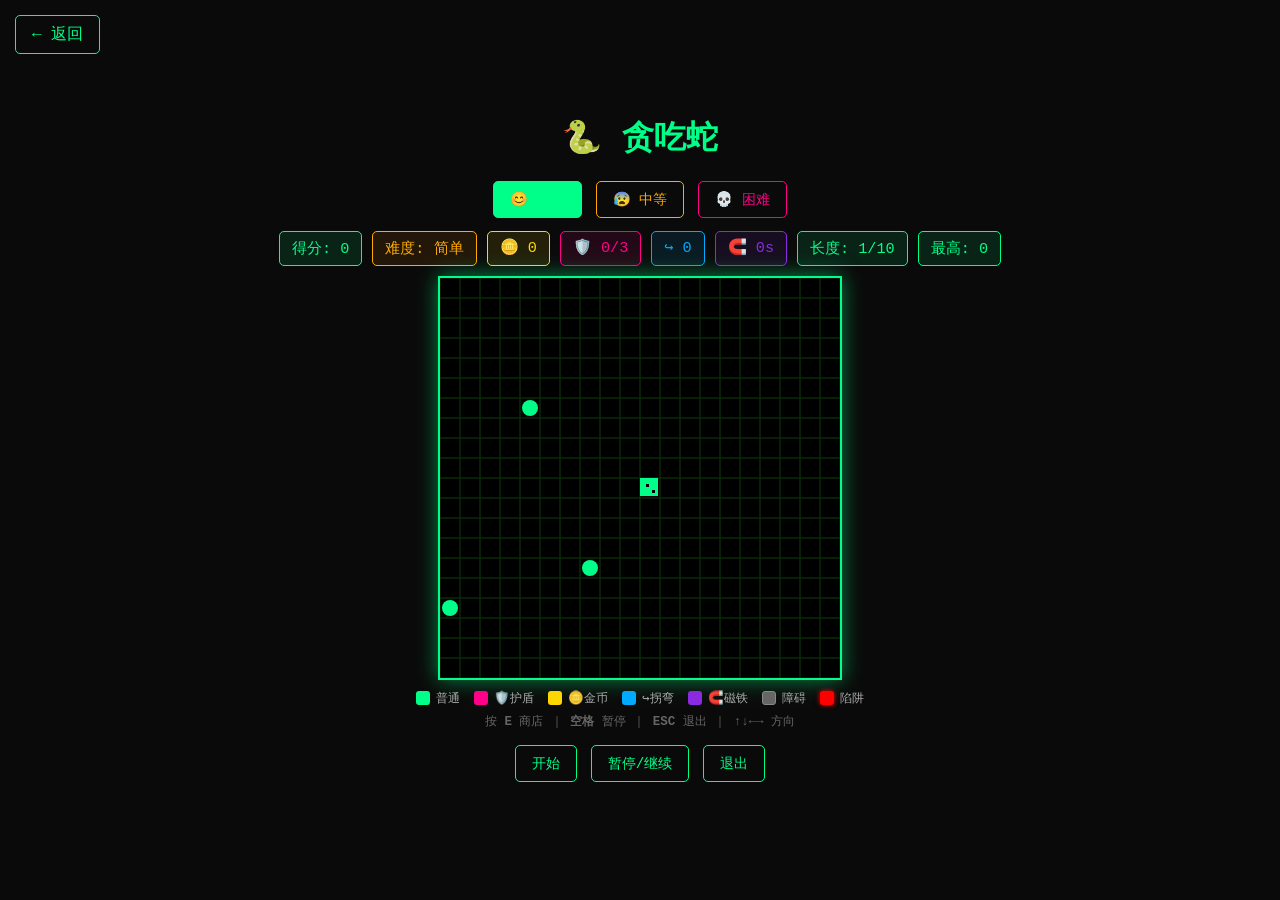
<file: snake.html>
<!DOCTYPE html>
<html lang="zh-CN">
<head>
    <meta charset="UTF-8">
    <meta name="viewport" content="width=device-width, initial-scale=1.0">
    <title>贪吃蛇 - Zephyr</title>
    <style>
        * { margin: 0; padding: 0; box-sizing: border-box; }
        body {
            background: #0a0a0a; color: #00ff88; font-family: 'Courier New', monospace;
            display: flex; flex-direction: column; align-items: center; justify-content: center;
            min-height: 100vh; overflow: hidden;
        }
        .header { text-align: center; margin-bottom: 12px; animation: glow 2s ease-in-out infinite; }
        @keyframes glow { 0%,100% { text-shadow: 0 0 10px #00ff88, 0 0 20px #00ff88; } 50% { text-shadow: 0 0 20px #00ff88, 0 0 30px #00ff88, 0 0 40px #00ff88; } }
        h1 { font-size: 2rem; margin-bottom: 6px; }
        .difficulty-btns { display: flex; gap: 8px; margin-bottom: 10px; }
        .btn {
            background: transparent; color: #00ff88; border: 1px solid #00ff88;
            padding: 8px 16px; margin: 3px; cursor: pointer;
            font-family: 'Courier New', monospace; font-size: 0.9rem;
            transition: all 0.3s; border-radius: 5px;
        }
        .btn:hover { background: #00ff88; color: #0a0a0a; box-shadow: 0 0 20px #00ff88; }
        .btn.active { background: #00ff88; color: #0a0a0a; }
        .diff-btn.easy { color: #00ff88; border-color: #00ff88; }
        .diff-btn.medium { color: #ffaa00; border-color: #ffaa00; }
        .diff-btn.medium:hover, .diff-btn.medium.active { background: #ffaa00; color: #0a0a0a; }
        .diff-btn.hard { color: #ff0088; border-color: #ff0088; }
        .diff-btn.hard:hover, .diff-btn.hard.active { background: #ff0088; color: #0a0a0a; }
        .stats { display: flex; gap: 10px; margin-bottom: 10px; font-size: 0.95rem; flex-wrap: wrap; justify-content: center; }
        .stat { background: rgba(0,255,136,0.1); padding: 6px 12px; border: 1px solid #00ff88; border-radius: 5px; }
        .stat.difficulty { background: rgba(255,136,0,0.1); border-color: #ffaa00; color: #ffaa00; }
        .stat.coins { background: rgba(255,215,0,0.1); border-color: #ffd700; color: #ffd700; }
        .stat.shield { background: rgba(255,0,136,0.1); border-color: #ff0088; color: #ff0088; }
        .stat.turns { background: rgba(0,170,255,0.1); border-color: #00aaff; color: #00aaff; }
        .stat.magnet { background: rgba(138,43,226,0.1); border-color: #8a2be2; color: #8a2be2; }
        #gameCanvas { border: 2px solid #00ff88; box-shadow: 0 0 20px rgba(0,255,136,0.5); background: #000; }
        .legend { margin-top: 10px; display: flex; gap: 14px; font-size: 0.78rem; flex-wrap: wrap; justify-content: center; color: #aaa; }
        .legend-item { display: flex; align-items: center; gap: 6px; }
        .legend-box { width: 14px; height: 14px; border-radius: 3px; }
        .legend-box.obstacle { background: #666; border: 1px solid #888; }
        .legend-box.trap { background: #ff0000; box-shadow: 0 0 5px #ff0000; }
        .legend-box.shield-fruit { background: #ff0088; }
        .legend-box.coin-fruit { background: #ffd700; }
        .legend-box.turn-fruit { background: #00aaff; }
        .legend-box.magnet-fruit { background: #8a2be2; }
        .game-over {
            position: fixed; top: 50%; left: 50%; transform: translate(-50%,-50%);
            background: rgba(0,0,0,0.96); border: 2px solid #00ff88;
            padding: 30px; text-align: center; display: none; z-index: 1000; border-radius: 10px;
        }
        .game-over h2 { font-size: 1.6rem; margin-bottom: 15px; color: #ff0088; animation: glow-red 2s ease-in-out infinite; }
        @keyframes glow-red { 0%,100% { text-shadow: 0 0 10px #ff0088; } 50% { text-shadow: 0 0 20px #ff0088, 0 0 30px #ff0088; } }
        .back-link {
            position: absolute; top: 15px; left: 15px;
            color: #00ff88; text-decoration: none; border: 1px solid #00ff88;
            padding: 8px 16px; transition: all 0.3s; border-radius: 5px;
        }
        .back-link:hover { background: #00ff88; color: #0a0a0a; }
        .controls { margin-top: 12px; text-align: center; color: #888; font-size: 0.85rem; }
        .shop-overlay {
            position: fixed; top: 0; left: 0; width: 100%; height: 100%;
            background: rgba(0,0,0,0.88); display: none; z-index: 2000;
            align-items: center; justify-content: center;
        }
        .shop-panel {
            background: #111; border: 2px solid #ffd700; padding: 25px 35px; border-radius: 10px;
            text-align: center; min-width: 260px; max-width: 320px;
        }
        .shop-panel h2 { color: #ffd700; margin-bottom: 15px; font-size: 1.3rem; }
        .shop-item { margin: 12px 0; font-size: 1rem; }
        .shop-item button { margin-left: 10px; }
        .shop-close { margin-top: 18px; color: #ffd700; border-color: #ffd700; }
        .shop-close:hover { background: #ffd700; color: #0a0a0a; }
        .auto-upgrade-msg {
            position: fixed; top: 18%; left: 50%; transform: translateX(-50%);
            background: rgba(255,170,0,0.92); color: #0a0a0a; padding: 10px 24px;
            border-radius: 8px; font-size: 1rem; font-weight: bold; z-index: 3000;
            display: none; white-space: nowrap;
        }
        .mobile-controls { display: none; margin-top: 15px; }
        @media (max-width: 600px) {
            .mobile-controls { display: grid; grid-template-columns: repeat(3,60px); grid-template-rows: repeat(3,60px); gap: 5px; }
            .mobile-btn { background: rgba(0,255,136,0.2); border: 1px solid #00ff88; color: #00ff88; font-size: 1.5rem; cursor: pointer; border-radius: 5px; }
            .mobile-btn:active { background: #00ff88; color: #0a0a0a; }
            .mobile-btn.up { grid-column: 2; grid-row: 1; }
            .mobile-btn.left { grid-column: 1; grid-row: 2; }
            .mobile-btn.right { grid-column: 3; grid-row: 2; }
            .mobile-btn.down { grid-column: 2; grid-row: 3; }
        }
        .tip-bar { font-size: 0.78rem; color: #666; margin-top: 6px; }
        /* 吃食物闪光效果 */
        #flashOverlay {
            position: fixed; top: 0; left: 0; width: 100%; height: 100%;
            pointer-events: none; z-index: 500; display: none; opacity: 0;
        }
    </style>
</head>
<body>

<a href="index.html" class="back-link">← 返回</a>

<div class="header"><h1>🐍 贪吃蛇</h1></div>

<div class="difficulty-btns">
    <button class="btn diff-btn easy active" onclick="setDifficulty('easy')">😊 简单</button>
    <button class="btn diff-btn medium" onclick="setDifficulty('medium')">😰 中等</button>
    <button class="btn diff-btn hard" onclick="setDifficulty('hard')">💀 困难</button>
</div>

<div class="stats">
    <div class="stat">得分: <span id="score">0</span></div>
    <div class="stat difficulty" id="diffDisplay">难度: 简单</div>
    <div class="stat coins">🪙 <span id="coins">0</span></div>
    <div class="stat shield" id="shieldStat">🛡️ <span id="shields">0</span>/<span id="shieldCap">3</span></div>
    <div class="stat turns">↪️ <span id="turns">0</span></div>
    <div class="stat magnet" id="magnetStat">🧲 <span id="magnetActive">0</span>s</div>
    <div class="stat" id="lengthDisplay">长度: 1/10</div>
    <div class="stat">最高: <span id="highScore">0</span></div>
</div>

<canvas id="gameCanvas" width="400" height="400"></canvas>
<div id="flashOverlay"></div>

<div class="legend">
    <div class="legend-item"><div class="legend-box" style="background:#00ff88;"></div><span>普通</span></div>
    <div class="legend-item"><div class="legend-box shield-fruit"></div><span>🛡️护盾</span></div>
    <div class="legend-item"><div class="legend-box coin-fruit"></div><span>🪙金币</span></div>
    <div class="legend-item"><div class="legend-box turn-fruit"></div><span>↪️拐弯</span></div>
    <div class="legend-item"><div class="legend-box magnet-fruit"></div><span>🧲磁铁</span></div>
    <div class="legend-item"><div class="legend-box obstacle"></div><span>障碍</span></div>
    <div class="legend-item"><div class="legend-box trap"></div><span>陷阱</span></div>
</div>

<div class="tip-bar">按 <b>E</b> 商店 ｜ <b>空格</b> 暂停 ｜ <b>ESC</b> 退出 ｜ ↑↓←→ 方向</div>

<div class="controls">
    <button class="btn" onclick="startGame()">开始</button>
    <button class="btn" onclick="togglePause()">暂停/继续</button>
    <button class="btn surrender-btn" onclick="surrenderGame()">退出</button>
</div>

<div class="mobile-controls">
    <div></div><button class="mobile-btn up" ontouchstart="dirMobile('up')">↑</button><div></div>
    <button class="mobile-btn left" ontouchstart="dirMobile('left')">←</button><div></div>
    <button class="mobile-btn right" ontouchstart="dirMobile('right')">→</button><div></div>
    <button class="mobile-btn down" ontouchstart="dirMobile('down')">↓</button><div></div>
</div>

<!-- 完整商店 -->
<div class="shop-overlay" id="shopOverlay">
    <div class="shop-panel">
        <h2>🪙 商 店</h2>
        <p style="margin-bottom:12px; color:#aaa;">金币: <b id="shopCoins">0</b> 🪙</p>
        <div class="shop-item">
            🛡️ 护盾 (5🪙)
            <br><button class="btn" onclick="buyItem('shield')" style="color:#ff0088;border-color:#ff0088;margin-top:6px;">买1个</button>
        </div>
        <div class="shop-item">
            ↪️ 强制转弯 (3🪙)
            <br><button class="btn" onclick="buyItem('turn')" style="color:#00aaff;border-color:#00aaff;margin-top:6px;">买1个</button>
        </div>
        <p style="margin-top:10px;font-size:0.82rem;color:#666;">护盾: <span id="shopShields">0</span>/<span id="shopShieldCap">3</span> ｜ 转弯: <span id="shopTurns">0</span>/<span id="shopTurnsCap">3</span></p>
        <button class="btn shop-close" onclick="closeShop()">关闭 (E)</button>
    </div>
</div>

<!-- 随机商店（困难模式） -->
<div class="shop-overlay" id="randomShopOverlay">
    <div class="shop-panel">
        <h2>🎲 神秘商店</h2>
        <p style="margin-bottom:12px; color:#aaa;">金币: <b id="rShopCoins">0</b> 🪙</p>
        <div id="rShopItems"></div>
        <p style="margin-top:10px;font-size:0.82rem;color:#666;">护盾: <span id="rShopShields">0</span>/<span id="rShopShieldCap">9</span> ｜ 转弯: <span id="rShopTurns">0</span>/<span id="rShopTurnsCap">9</span></p>
        <button class="btn shop-close" onclick="closeRandomShop()">关闭 (E)</button>
    </div>
</div>

<div class="auto-upgrade-msg" id="upgradeMsg"></div>

<div class="game-over" id="gameOver">
    <h2>游戏结束!</h2>
    <p style="font-size:1.3rem;margin:15px 0;">得分: <span id="finalScore">0</span></p>
    <p id="deathReason" style="color:#888;margin-bottom:15px;"></p>
    <p style="margin-bottom:10px;">本局最大长度: <span id="maxLength">0</span></p>
    <p id="newRecord" style="color:#00ff88;font-size:1.2rem;margin-bottom:15px;display:none;">🎉 恭喜! 刷新纪录!</p>
    <button class="btn" onclick="restartGame()">重新开始</button>
    <button class="btn" id="btnContinue" style="background:#555;margin-left:10px;" onclick="continueGame()">继续游戏</button>
</div>

<script>
(function(){
    var canvas = document.getElementById('gameCanvas');
    var ctx = canvas.getContext('2d');
    var GS = 20, TC = canvas.width / GS;

    var snake, foods, dx, dy, score, highScore, coins, shields, forceTurns;
    var gameLoop, isPaused, gameStarted, currentDifficulty;
    var obstacles, traps;
    var shopOpen, randomShopOpen;
    var lastShopScore;
    var mediumShopShown;
    var persistedCoins = parseInt(localStorage.getItem('snakeCoins')) || 0;
    var magnetActive = false;
    var magnetTimer = 0;
    var magnetCountdown = 0;
    var flashTimer = 0;
    var magnetDuration = 5; // 磁铁持续秒数

    var shieldCaps = { easy: 3, medium: 5, hard: 9 };
    var forceTurnsCaps = { easy: 3, medium: 5, hard: 9 };
    var maxLengths = { easy: 10, medium: 15, hard: 20 };
    var selfBitePenalty = { easy: 3, medium: 5, hard: 8 };
    var MIN_LENGTH = 1;
    var startDifficulty = 'easy';

    var diffSettings = {
        easy:   { speed: 150, obstacles: 0,  traps: 0,  pts: 5,  label:'简单' },
        medium: { speed: 100, obstacles: 8,  traps: 0,  pts: 8,  label:'中等' },
        hard:   { speed: 70,  obstacles: 10, traps: 5,  pts: 10, label:'困难' }
    };

    var highScore = parseInt(localStorage.getItem('snakeHighScore')) || 0;
    var maxLenThisRun = 1;
    var maxLengthReached = false;
    document.getElementById('highScore').textContent = highScore;
    document.getElementById('shieldCap').textContent = shieldCaps.easy;
    document.getElementById('magnetActive').textContent = '0';

    // ========== 音效系统 (Web Audio API) ==========
    var audioCtx = null;
    function getAudioCtx() {
        if (!audioCtx) {
            try { audioCtx = new (window.AudioContext || window.webkitAudioContext)(); } catch(e) {}
        }
        return audioCtx;
    }

    function playSound(type) {
        var ac = getAudioCtx();
        if (!ac) return;
        // 防止音效重叠时爆音
        if (ac.state === 'suspended') ac.resume();

        var osc = ac.createOscillator();
        var gain = ac.createGain();
        osc.connect(gain);
        gain.connect(ac.destination);

        var t = ac.currentTime;

        if (type === 'eat') {
            // 吃食物：清脆的"咔"声
            osc.type = 'square';
            osc.frequency.setValueAtTime(600, t);
            osc.frequency.exponentialRampToValueAtTime(1200, t + 0.08);
            gain.gain.setValueAtTime(0.15, t);
            gain.gain.exponentialRampToValueAtTime(0.001, t + 0.12);
            osc.start(t); osc.stop(t + 0.12);
        } else if (type === 'coin') {
            // 金币：双音"叮"
            osc.type = 'sine';
            osc.frequency.setValueAtTime(880, t);
            osc.frequency.setValueAtTime(1320, t + 0.1);
            gain.gain.setValueAtTime(0.2, t);
            gain.gain.exponentialRampToValueAtTime(0.001, t + 0.25);
            osc.start(t); osc.stop(t + 0.25);
        } else if (type === 'shield') {
            // 护盾：上升音
            osc.type = 'sine';
            osc.frequency.setValueAtTime(300, t);
            osc.frequency.exponentialRampToValueAtTime(900, t + 0.2);
            gain.gain.setValueAtTime(0.2, t);
            gain.gain.exponentialRampToValueAtTime(0.001, t + 0.3);
            osc.start(t); osc.stop(t + 0.3);
        } else if (type === 'magnet') {
            // 磁铁：旋转/吸入音效
            osc.type = 'sine';
            osc.frequency.setValueAtTime(200, t);
            osc.frequency.setValueAtTime(600, t + 0.1);
            osc.frequency.exponentialRampToValueAtTime(200, t + 0.3);
            gain.gain.setValueAtTime(0.2, t);
            gain.gain.exponentialRampToValueAtTime(0.001, t + 0.35);
            osc.start(t); osc.stop(t + 0.35);
        } else if (type === 'die') {
            // 死亡：低沉的"嗡"
            osc.type = 'sawtooth';
            osc.frequency.setValueAtTime(150, t);
            osc.frequency.exponentialRampToValueAtTime(40, t + 0.5);
            gain.gain.setValueAtTime(0.2, t);
            gain.gain.exponentialRampToValueAtTime(0.001, t + 0.5);
            osc.start(t); osc.stop(t + 0.5);
        } else if (type === 'turn') {
            // 拐弯：短促上升音
            osc.type = 'triangle';
            osc.frequency.setValueAtTime(400, t);
            osc.frequency.exponentialRampToValueAtTime(800, t + 0.1);
            gain.gain.setValueAtTime(0.15, t);
            gain.gain.exponentialRampToValueAtTime(0.001, t + 0.15);
            osc.start(t); osc.stop(t + 0.15);
        } else if (type === 'upgrade') {
            // 升级：上升三连音
            var notes = [523, 659, 784];
            notes.forEach(function(freq, i) {
                var o2 = ac.createOscillator();
                var g2 = ac.createGain();
                o2.connect(g2); g2.connect(ac.destination);
                o2.type = 'sine';
                o2.frequency.value = freq;
                g2.gain.setValueAtTime(0, t + i*0.12);
                g2.gain.linearRampToValueAtTime(0.2, t + i*0.12 + 0.02);
                g2.gain.exponentialRampToValueAtTime(0.001, t + i*0.12 + 0.2);
                o2.start(t + i*0.12); o2.stop(t + i*0.12 + 0.2);
            });
        } else if (type === 'bite') {
            // 咬自己：警示音
            osc.type = 'square';
            osc.frequency.setValueAtTime(200, t);
            osc.frequency.setValueAtTime(150, t + 0.1);
            gain.gain.setValueAtTime(0.12, t);
            gain.gain.exponentialRampToValueAtTime(0.001, t + 0.2);
            osc.start(t); osc.stop(t + 0.2);
        }
    }

    // ========== 闪光效果 ==========
    var flashColor = '#ffffff';
    function triggerFlash(color) {
        var fo = document.getElementById('flashOverlay');
        fo.style.background = color;
        fo.style.display = 'block';
        fo.style.opacity = '0.3';
        flashTimer = 0;
        animateFlash();
    }

    function animateFlash() {
        flashTimer++;
        var fo = document.getElementById('flashOverlay');
        var opacity = Math.max(0, 0.3 - flashTimer * 0.08);
        if (opacity <= 0) {
            fo.style.display = 'none';
            fo.style.opacity = '0';
        } else {
            fo.style.opacity = opacity.toFixed(2);
            requestAnimationFrame(animateFlash);
        }
    }

    function getShieldCap() {
        return shieldCaps[currentDifficulty];
    }

    function init() {
        snake = [{x:10, y:10}];
        foods = [];
        dx = 0; dy = 0;
        score = 0; coins = persistedCoins; shields = 0; forceTurns = 0;
        isPaused = false; gameStarted = false; shopOpen = false; randomShopOpen = false;
        lastShopScore = 0; mediumShopShown = false;
        maxLenThisRun = 1; maxLengthReached = false;
        obstacles = []; traps = [];
        magnetActive = false;
        magnetTimer = 0;
        magnetCountdown = 0;
        document.getElementById('score').textContent = 0;
        document.getElementById('coins').textContent = coins;
        document.getElementById('shields').textContent = 0;
        document.getElementById('turns').textContent = 0;
        document.getElementById('magnetActive').textContent = '0';
        document.getElementById('lengthDisplay').textContent = '长度: ' + snake.length + '/' + maxLengths[currentDifficulty];
        generateObstacles();
        generateTraps();
        refillFoods();
        draw();
    }

    function setDifficulty(d) {
        currentDifficulty = d;
        startDifficulty = d;
        var s = diffSettings[d];
        document.querySelectorAll('.diff-btn').forEach(function(b){ b.classList.remove('active'); });
        document.querySelector('.diff-btn.' + d).classList.add('active');
        document.getElementById('diffDisplay').textContent = '难度: ' + s.label;
        document.getElementById('shieldCap').textContent = getShieldCap();
        document.getElementById('lengthDisplay').textContent = '长度: 1/' + maxLengths[d];
        clearInterval(gameLoop);
        gameStarted = false;
        score = 0; coins = 0; shields = 0; forceTurns = 0;
        lastShopScore = 0; mediumShopShown = false;
        upgradeDone = { toMedium: false, toHard: false };
        coins = persistedCoins;
        magnetActive = false;
        magnetCountdown = 0;
        document.getElementById('magnetActive').textContent = '0';
        document.getElementById('score').textContent = 0;
        document.getElementById('coins').textContent = coins;
        document.getElementById('shields').textContent = 0;
        document.getElementById('turns').textContent = 0;
        init();
    }

    function generateObstacles() {
        obstacles = [];
        var count = diffSettings[currentDifficulty].obstacles;
        for (var i = 0; i < count; i++) {
            var pos = randFreeSafe();
            if (pos) obstacles.push(pos);
        }
    }

    function generateTraps() {
        traps = [];
        var count = diffSettings[currentDifficulty].traps;
        for (var i = 0; i < count; i++) {
            var pos = randFreeSafe();
            if (pos) traps.push(pos);
        }
    }

    function randFreeSafe() {
        for (var t = 0; t < 200; t++) {
            var p = {x: Math.floor(Math.random()*TC), y: Math.floor(Math.random()*TC)};
            if (snake.length > 0) {
                var hx = snake[0].x, hy = snake[0].y;
                if (Math.abs(p.x - hx) <= 2 && Math.abs(p.y - hy) <= 2) continue;
            }
            if (isFree(p)) return p;
        }
        return null;
    }

    function randFree() {
        for (var t = 0; t < 200; t++) {
            var p = {x: Math.floor(Math.random()*TC), y: Math.floor(Math.random()*TC)};
            if (isFree(p)) return p;
        }
        return null;
    }

    function isFree(p) {
        if (p.x < 0 || p.x >= TC || p.y < 0 || p.y >= TC) return false;
        if (Math.abs(p.x-10) <= 3 && Math.abs(p.y-10) <= 3) return false;
        for (var i = 0; i < snake.length; i++) if (snake[i].x===p.x && snake[i].y===p.y) return false;
        for (var i = 0; i < obstacles.length; i++) if (obstacles[i].x===p.x && obstacles[i].y===p.y) return false;
        for (var i = 0; i < traps.length; i++) if (traps[i].x===p.x && traps[i].y===p.y) return false;
        for (var i = 0; i < foods.length; i++) if (foods[i].x===p.x && foods[i].y===p.y) return false;
        return true;
    }

    function refillFoods() {
        while (foods.length < 3) addFood();
        if (foods.length < 5 && Math.random() < 0.5) addFood();
    }

    function addFood() {
        if (foods.length >= 5) return;
        var p = randFree();
        if (!p) return;
        var r = Math.random(), type = 'normal';
        if (r < 0.70) type = 'normal';
        else if (r < 0.82) type = 'coin';
        else if (r < 0.895) type = 'shield';
        else if (r < 0.97) type = 'turn';
        else type = 'magnet';
        var item = { x: p.x, y: p.y, type: type };
        if (type === 'coin') item.value = Math.floor(Math.random()*5) + 1;
        foods.push(item);
    }

    // 磁铁：吸引周围食物
    function attractFood() {
        if (!magnetActive || snake.length === 0) return;
        var head = snake[0];
        var attractRadius = 5; // 5格范围
        for (var i = 0; i < foods.length; i++) {
            var f = foods[i];
            var dist = Math.abs(f.x - head.x) + Math.abs(f.y - head.y); // 曼哈顿距离
            if (dist <= attractRadius && dist > 0) {
                // 向蛇头方向移动一步
                if (f.x < head.x) f.x++;
                else if (f.x > head.x) f.x--;
                if (f.y < head.y) f.y++;
                else if (f.y > head.y) f.y--;
            }
        }
    }

    function startGame() {
        if (gameStarted) return;
        gameStarted = true;
        dx = 1; dy = 0;
        gameLoop = setInterval(update, diffSettings[currentDifficulty].speed);
    }

    function togglePause() {
        if (!gameStarted || shopOpen || randomShopOpen) return;
        isPaused = !isPaused;
        if (isPaused) {
            clearInterval(gameLoop);
            ctx.fillStyle = 'rgba(0,0,0,0.65)';
            ctx.fillRect(0,0,canvas.width,canvas.height);
            ctx.fillStyle = '#00ff88'; ctx.font = '26px Courier New'; ctx.textAlign = 'center';
            ctx.fillText('暂停中...', canvas.width/2, canvas.height/2);
        } else {
            gameLoop = setInterval(update, diffSettings[currentDifficulty].speed);
        }
    }

    function canOpenShopManually() {
        if (currentDifficulty === 'easy') return true;
        return false;
    }

    function tryAutoShop() {
        if (currentDifficulty === 'easy') {
            if (score >= 50 && score % 50 === 0 && score !== lastShopScore) {
                lastShopScore = score;
                if (Math.random() < 0.5) {
                    openFullShop();
                }
            }
        } else if (currentDifficulty === 'hard') {
            if (score >= 50 && score % 50 === 0 && score !== lastShopScore) {
                lastShopScore = score;
                if (Math.random() < 0.5) {
                    openRandomShop();
                }
            }
        }
    }

    function openFullShop() {
        if (isPaused || shopOpen || randomShopOpen) return;
        shopOpen = true;
        isPaused = true;
        clearInterval(gameLoop);
        document.getElementById('shopCoins').textContent = coins;
        document.getElementById('shopShields').textContent = shields;
        document.getElementById('shopShieldCap').textContent = getShieldCap();
        document.getElementById('shopTurns').textContent = forceTurns;
        document.getElementById('shopTurnsCap').textContent = forceTurnsCaps[currentDifficulty];
        document.getElementById('shopOverlay').style.display = 'flex';
    }

    window.closeShop = closeShop;
    window.closeRandomShop = closeRandomShop;

    function closeShop() {
        shopOpen = false;
        isPaused = false;
        document.getElementById('shopOverlay').style.display = 'none';
        if (gameStarted) {
            gameLoop = setInterval(update, diffSettings[currentDifficulty].speed);
        }
    }

    function openRandomShop() {
        if (isPaused || shopOpen || randomShopOpen) return;
        randomShopOpen = true;
        isPaused = true;
        clearInterval(gameLoop);

        var items = [];
        if (Math.random() < 0.6) {
            var maxShields = Math.min(3, getShieldCap() - shields);
            if (maxShields > 0) {
                var num = Math.floor(Math.random() * maxShields) + 1;
                items.push({ type: 'shield', num: num, price: 5 });
            }
        }
        if (Math.random() < 0.5) {
            var num = Math.floor(Math.random() * 2) + 1;
            items.push({ type: 'turn', num: num, price: 3 });
        }
        if (items.length === 0) {
            var maxS = Math.min(1, getShieldCap() - shields);
            if (maxS > 0) items.push({ type: 'shield', num: 1, price: 5 });
        }

        var html = '';
        items.forEach(function(item, idx) {
            if (item.type === 'shield') {
                html += '<div class="shop-item">🛡️ 护盾 x' + item.num + ' (' + (item.price * item.num) + '🪙)<br>' +
                        '<button class="btn" onclick="buyRandomItem(' + idx + ')" style="color:#ff0088;border-color:#ff0088;margin-top:6px;">购买</button></div>';
            } else {
                html += '<div class="shop-item">↪️ 强制转弯 x' + item.num + ' (' + (item.price * item.num) + '🪙)<br>' +
                        '<button class="btn" onclick="buyRandomItem(' + idx + ')" style="color:#00aaff;border-color:#00aaff;margin-top:6px;">购买</button></div>';
            }
        });
        document.getElementById('rShopItems').innerHTML = html;
        document.getElementById('rShopCoins').textContent = coins;
        document.getElementById('rShopShields').textContent = shields;
        document.getElementById('rShopShieldCap').textContent = getShieldCap();
        document.getElementById('rShopTurns').textContent = forceTurns;
        document.getElementById('rShopTurnsCap').textContent = forceTurnsCaps[currentDifficulty];
        document.getElementById('randomShopOverlay').style.display = 'flex';

        window._rShopItems = items;
    }

    function closeRandomShop() {
        randomShopOpen = false;
        isPaused = false;
        document.getElementById('randomShopOverlay').style.display = 'none';
        if (gameStarted) {
            gameLoop = setInterval(update, diffSettings[currentDifficulty].speed);
        }
    }

    window.buyItem = function(type) {
        if (type === 'shield') {
            if (shields >= getShieldCap()) { alert('护盾已满 (' + getShieldCap() + '/' + getShieldCap() + ')'); return; }
            if (coins >= 5) { coins -= 5; shields++; playSound('shield'); }
            else { alert('金币不足! 需要 5 🪙'); return; }
        } else if (type === 'turn') {
            if (forceTurns >= forceTurnsCaps[currentDifficulty]) { alert('强制拐弯已满 (' + forceTurns + '/' + forceTurnsCaps[currentDifficulty] + ')'); return; }
            if (coins >= 3) { coins -= 3; forceTurns++; playSound('turn'); }
            else { alert('金币不足! 需要 3 🪙'); return; }
        }
        localStorage.setItem('snakeCoins', coins);
        persistedCoins = coins;
        updateUI();
        document.getElementById('shopCoins').textContent = coins;
        document.getElementById('shopShields').textContent = shields;
        document.getElementById('shopTurns').textContent = forceTurns;
    };

    window.buyRandomItem = function(idx) {
        var item = window._rShopItems[idx];
        if (!item) return;
        var totalPrice = item.price * item.num;
        if (coins < totalPrice) { alert('金币不足! 需要 ' + totalPrice + ' 🪙'); return; }
        coins -= totalPrice;
        if (item.type === 'shield') {
            for (var i = 0; i < item.num; i++) {
                if (shields < getShieldCap()) shields++;
            }
        } else if (item.type === 'turn') {
            forceTurns += item.num;
        }
        updateUI();
        closeRandomShop();
    };

    var upgradeThresholds = {
        easy: { easyToMedium: 50, mediumToHard: 150 },
        medium: { easyToMedium: 99999, mediumToHard: 100 },
        hard: { easyToMedium: 99999, mediumToHard: 99999 }
    };
    var upgradeDone = { toMedium: false, toHard: false };

    function checkAutoUpgrade() {
        var thresholds = upgradeThresholds[startDifficulty];
        if (!thresholds) return;
        if (!upgradeDone.toMedium && currentDifficulty === 'easy' && score >= thresholds.easyToMedium) {
            upgradeDone.toMedium = true;
            currentDifficulty = 'medium';
            document.getElementById('lengthDisplay').textContent = '长度: ' + snake.length + '/' + maxLengths.medium;
            var s = diffSettings.medium;
            document.querySelectorAll('.diff-btn').forEach(function(b){ b.classList.remove('active'); });
            document.querySelector('.diff-btn.medium').classList.add('active');
            document.getElementById('diffDisplay').textContent = '难度: ' + s.label;
            document.getElementById('shieldCap').textContent = getShieldCap();
            generateObstacles();
            generateTraps();
            showUpgradeMsg('难度升级: 简单 → 中等!');
            playSound('upgrade');
            setTimeout(function() { openFullShop(); }, 800);
        } else if (!upgradeDone.toHard && currentDifficulty === 'medium' && score >= thresholds.mediumToHard) {
            upgradeDone.toHard = true;
            currentDifficulty = 'hard';
            document.getElementById('lengthDisplay').textContent = '长度: ' + snake.length + '/' + maxLengths.hard;
            var s = diffSettings.hard;
            document.querySelectorAll('.diff-btn').forEach(function(b){ b.classList.remove('active'); });
            document.querySelector('.diff-btn.hard').classList.add('active');
            document.getElementById('diffDisplay').textContent = '难度: ' + s.label;
            document.getElementById('shieldCap').textContent = getShieldCap();
            generateObstacles();
            generateTraps();
            showUpgradeMsg('难度升级: 中等 → 困难!');
            playSound('upgrade');
            setTimeout(function() { openRandomShop(); }, 800);
        }
    }

    function showUpgradeMsg(msg) {
        var el = document.getElementById('upgradeMsg');
        el.textContent = '⚡ ' + msg;
        el.style.display = 'block';
        setTimeout(function(){ el.style.display = 'none'; }, 2500);
    }

    var updateCount = 0; // 计数器，用于磁铁计时

    function update() {
        updateCount++;
        // 磁铁计时（每20帧约1秒，150ms帧率）
        if (magnetActive) {
            // 每秒更新一次倒计时显示
            if (updateCount % 20 === 0) {
                magnetCountdown--;
                document.getElementById('magnetActive').textContent = magnetCountdown;
                if (magnetCountdown <= 0) {
                    magnetActive = false;
                    magnetCountdown = 0;
                    document.getElementById('magnetActive').textContent = '0';
                    showUpgradeMsg('🧲 磁铁效果消失!');
                }
            }
            // 每帧吸引食物
            attractFood();
        }

        var head = {x: snake[0].x + dx, y: snake[0].y + dy};

        if (head.x < 0) head.x = TC - 1;
        if (head.x >= TC) head.x = 0;
        if (head.y < 0) head.y = TC - 1;
        if (head.y >= TC) head.y = 0;

        // 强制拐弯自动规避
        if (forceTurns > 0) {
            var nextX = head.x + dx;
            var nextY = head.y + dy;
            if (nextX < 0) nextX = TC - 1;
            if (nextX >= TC) nextX = 0;
            if (nextY < 0) nextY = TC - 1;
            if (nextY >= TC) nextY = 0;
            var inDanger = false;
            for (var di = 0; di < obstacles.length; di++) {
                if (obstacles[di].x === nextX && obstacles[di].y === nextY) { inDanger = true; break; }
            }
            if (!inDanger) {
                for (var ti = 0; ti < traps.length; ti++) {
                    if (traps[ti].x === nextX && traps[ti].y === nextY) { inDanger = true; break; }
                }
            }
            if (!inDanger) {
                for (var si = 0; si < snake.length; si++) {
                    if (snake[si].x === nextX && snake[si].y === nextY) { inDanger = true; break; }
                }
            }
            if (inDanger) {
                var alternatives = [];
                var dirs = [
                    {dx: 0, dy: -1, name: '上'},
                    {dx: 0, dy: 1, name: '下'},
                    {dx: -1, dy: 0, name: '左'},
                    {dx: 1, dy: 0, name: '右'}
                ];
                for (var gi = 0; gi < dirs.length; gi++) {
                    var testDx = dirs[gi].dx;
                    var testDy = dirs[gi].dy;
                    if (testDx === -dx && testDy === -dy && snake.length > 1) continue;
                    var tx = head.x + testDx;
                    var ty = head.y + testDy;
                    if (tx < 0) tx = TC - 1;
                    if (tx >= TC) tx = 0;
                    if (ty < 0) ty = TC - 1;
                    if (ty >= TC) ty = 0;
                    var safe = true;
                    for (var oi = 0; oi < obstacles.length; oi++) {
                        if (obstacles[oi].x === tx && obstacles[oi].y === ty) { safe = false; break; }
                    }
                    if (safe) {
                        for (var tri = 0; tri < traps.length; tri++) {
                            if (traps[tri].x === tx && traps[tri].y === ty) { safe = false; break; }
                        }
                    }
                    if (safe) {
                        for (var sgi = 0; sgi < snake.length; sgi++) {
                            if (snake[sgi].x === tx && snake[sgi].y === ty) { safe = false; break; }
                        }
                    }
                    if (safe) alternatives.push(dirs[gi]);
                }
                if (alternatives.length > 0) {
                    var chosen = alternatives[Math.floor(Math.random() * alternatives.length)];
                    dx = chosen.dx; dy = chosen.dy;
                    nextX = head.x + dx;
                    nextY = head.y + dy;
                    if (nextX < 0) nextX = TC - 1;
                    if (nextX >= TC) nextX = 0;
                    if (nextY < 0) nextY = TC - 1;
                    if (nextY >= TC) nextY = 0;
                    head.x = nextX; head.y = nextY;
                    forceTurns--;
                    showUpgradeMsg('💫 强制拐弯! 自动规避危险! (剩余' + forceTurns + '次)');
                    playSound('turn');
                }
            }
        }

        // 咬到自己
        var biteIdx = -1;
        for (var i = 1; i < snake.length; i++) {
            if (snake[i].x === head.x && snake[i].y === head.y) {
                biteIdx = i;
                break;
            }
        }
        if (biteIdx !== -1) {
            var lost = snake.length - biteIdx;
            snake = snake.slice(0, biteIdx);
            if (shields > 0) {
                shields--;
                showUpgradeMsg('🛡️ 咬到自己! 护盾抵挡! 失去' + lost + '节, 护盾-1 (剩余' + shields + ')');
                playSound('bite');
                triggerFlash('#ff0088');
            } else {
                var penalty = selfBitePenalty[currentDifficulty] * lost;
                if (score < penalty) {
                    gameOver('分数不足扣除惩罚! (需要' + penalty + '分, 当前' + score + '分)');
                    return;
                }
                score -= penalty;
                showUpgradeMsg('💢 咬到自己! 失去' + lost + '节, -' + penalty + '分');
                playSound('bite');
                triggerFlash('#ff4444');
            }
            if (snake.length < MIN_LENGTH) {
                gameOver('身体太短了!');
                return;
            }
        }

        // 撞障碍物
        for (var i = 0; i < obstacles.length; i++) {
            if (obstacles[i].x === head.x && obstacles[i].y === head.y) {
                if (shields > 0) {
                    shields--;
                    obstacles.splice(i, 1);
                    var np = randFree();
                    if (np) obstacles.push(np);
                    showUpgradeMsg('🛡️ 护盾挡住了障碍物! 障碍消失!');
                    playSound('shield');
                    triggerFlash('#ff0088');
                } else {
                    gameOver('撞到障碍物了!'); return;
                }
            }
        }

        // 踩陷阱
        for (var i = 0; i < traps.length; i++) {
            if (traps[i].x === head.x && traps[i].y === head.y) {
                if (shields > 0) {
                    shields--;
                    traps.splice(i, 1);
                    var np = randFree();
                    if (np) traps.push(np);
                    showUpgradeMsg('🛡️ 护盾挡住了陷阱! 陷阱消失!');
                    playSound('shield');
                    triggerFlash('#ff0088');
                } else {
                    score = Math.max(0, score - 20);
                    traps.splice(i, 1);
                    var np = randFree();
                    if (np) traps.push(np);
                }
                break;
            }
        }

        snake.unshift(head);

        // 吃食物
        var ate = false;
        for (var i = 0; i < foods.length; i++) {
            if (foods[i].x === head.x && foods[i].y === head.y) {
                if (foods[i].type === 'normal') {
                    score += diffSettings[currentDifficulty].pts;
                    playSound('eat');
                    triggerFlash('#00ff88');
                } else if (foods[i].type === 'shield') {
                    if (shields < getShieldCap()) {
                        shields++;
                        showUpgradeMsg('🛡️ 护盾+1! (' + shields + '/' + getShieldCap() + ')');
                    } else {
                        showUpgradeMsg('🛡️ 护盾已满!');
                    }
                    playSound('shield');
                    triggerFlash('#ff0088');
                } else if (foods[i].type === 'coin') {
                    coins += foods[i].value;
                    showUpgradeMsg('🪙 +' + foods[i].value + ' 金币! (共' + coins + ')');
                    playSound('coin');
                    triggerFlash('#ffd700');
                } else if (foods[i].type === 'turn') {
                    if (forceTurns < forceTurnsCaps[currentDifficulty]) {
                        forceTurns++;
                        showUpgradeMsg('↪️ 强制拐弯+1! (' + forceTurns + '/' + forceTurnsCaps[currentDifficulty] + ')');
                    } else {
                        showUpgradeMsg('↪️ 拐弯已满!');
                    }
                    playSound('turn');
                    triggerFlash('#00aaff');
                } else if (foods[i].type === 'magnet') {
                    if (!magnetActive) {
                        magnetActive = true;
                        magnetCountdown = magnetDuration;
                        document.getElementById('magnetActive').textContent = magnetCountdown;
                        showUpgradeMsg('🧲 磁铁激活! 吸引附近食物 (' + magnetDuration + '秒)');
                    } else {
                        // 叠加时间
                        magnetCountdown += magnetDuration;
                        document.getElementById('magnetActive').textContent = magnetCountdown;
                        showUpgradeMsg('🧲 磁铁续时! (' + magnetCountdown + '秒)');
                    }
                    playSound('magnet');
                    triggerFlash('#8a2be2');
                }
                foods.splice(i, 1);
                ate = true;
                break;
            }
        }

        if (ate) {
            if (snake.length > maxLenThisRun) {
                maxLenThisRun = snake.length;
            }
            if (snake.length > maxLengths[currentDifficulty]) {
                snake.pop();
                if (!maxLengthReached) {
                    maxLengthReached = true;
                    showUpgradeMsg('🎉 恭喜! 已达到最大长度上限 ' + maxLengths[currentDifficulty] + '!');
                    playSound('upgrade');
                }
            }
            refillFoods();
            checkAutoUpgrade();
            tryAutoShop();
        } else {
            snake.pop();
        }

        updateUI();
        draw();
    }

    function draw() {
        ctx.fillStyle = '#000'; ctx.fillRect(0, 0, canvas.width, canvas.height);

        // 磁铁激活时画吸引范围
        if (magnetActive && snake.length > 0) {
            var head = snake[0];
            ctx.strokeStyle = 'rgba(138,43,226,0.3)';
            ctx.lineWidth = 1;
            ctx.beginPath();
            ctx.arc(head.x*GS+GS/2, head.y*GS+GS/2, 5*GS, 0, Math.PI*2);
            ctx.stroke();
        }

        // 网格
        ctx.strokeStyle = '#0a2a0a';
        for (var i = 0; i < TC; i++)
            for (var j = 0; j < TC; j++)
                ctx.strokeRect(i*GS, j*GS, GS, GS);

        // 障碍物
        obstacles.forEach(function(o){
            ctx.fillStyle = '#444'; ctx.fillRect(o.x*GS, o.y*GS, GS-1, GS-1);
            ctx.strokeStyle = '#666'; ctx.strokeRect(o.x*GS, o.y*GS, GS-1, GS-1);
        });

        // 陷阱
        traps.forEach(function(t){
            ctx.fillStyle = '#ff0000';
            ctx.beginPath();
            ctx.moveTo(t.x*GS+GS/2, t.y*GS+2);
            ctx.lineTo(t.x*GS+GS-2, t.y*GS+GS-2);
            ctx.lineTo(t.x*GS+2, t.y*GS+GS-2);
            ctx.closePath(); ctx.fill();
        });

        // 食物
        foods.forEach(function(f){
            if (f.type === 'normal') {
                ctx.fillStyle = '#00ff88';
                ctx.beginPath();
                ctx.arc(f.x*GS+GS/2, f.y*GS+GS/2, GS/2-2, 0, Math.PI*2);
                ctx.fill();
            } else if (f.type === 'shield') {
                ctx.fillStyle = '#ff0088';
                ctx.beginPath();
                ctx.arc(f.x*GS+GS/2, f.y*GS+GS/2, GS/2-2, 0, Math.PI*2);
                ctx.fill();
                ctx.fillStyle = '#fff'; ctx.font = '11px Courier New'; ctx.textAlign = 'center';
                ctx.fillText('🛡', f.x*GS+GS/2-5, f.y*GS+GS/2+4);
            } else if (f.type === 'coin') {
                ctx.fillStyle = '#ffd700';
                ctx.beginPath();
                ctx.arc(f.x*GS+GS/2, f.y*GS+GS/2, GS/2-2, 0, Math.PI*2);
                ctx.fill();
                ctx.fillStyle = '#000'; ctx.font = '10px Courier New'; ctx.textAlign = 'center';
                ctx.fillText(f.value, f.x*GS+GS/2, f.y*GS+GS/2+4);
            } else if (f.type === 'turn') {
                ctx.fillStyle = '#00aaff';
                ctx.beginPath();
                ctx.arc(f.x*GS+GS/2, f.y*GS+GS/2, GS/2-2, 0, Math.PI*2);
                ctx.fill();
                ctx.fillStyle = '#fff'; ctx.font = '11px Courier New'; ctx.textAlign = 'center';
                ctx.fillText('↪', f.x*GS+GS/2-5, f.y*GS+GS/2+4);
            } else if (f.type === 'magnet') {
                ctx.fillStyle = '#8a2be2';
                ctx.beginPath();
                ctx.arc(f.x*GS+GS/2, f.y*GS+GS/2, GS/2-2, 0, Math.PI*2);
                ctx.fill();
                ctx.fillStyle = '#fff'; ctx.font = '10px Courier New'; ctx.textAlign = 'center';
                ctx.fillText('🧲', f.x*GS+GS/2-5, f.y*GS+GS/2+4);
            }
        });

        // 蛇
        snake.forEach(function(seg, idx){
            var gv = Math.max(100, 255 - idx*8);
            ctx.fillStyle = idx === 0 ? '#00ff88' : 'rgb(0,'+gv+','+Math.floor(gv*0.5)+')';
            ctx.fillRect(seg.x*GS, seg.y*GS, GS-2, GS-2);
            if (idx === 0) {
                ctx.fillStyle = '#000';
                var ox = dx===1 ? 11 : dx===-1 ? 3 : 6;
                var oy = dy===1 ? 11 : dy===-1 ? 3 : 6;
                ctx.fillRect(seg.x*GS+ox, seg.y*GS+oy, 3, 3);
                ctx.fillRect(seg.x*GS+ox+(dx===0?6:0), seg.y*GS+oy+(dy===0?6:0), 3, 3);
            }
        });
    }

    function updateUI() {
        document.getElementById('score').textContent = score;
        document.getElementById('coins').textContent = coins;
        document.getElementById('shields').textContent = shields;
        document.getElementById('turns').textContent = forceTurns;
        document.getElementById('lengthDisplay').textContent = '长度: ' + snake.length + '/' + maxLengths[currentDifficulty];
    }

    function gameOver(reason) {
        clearInterval(gameLoop);
        gameStarted = false;
        playSound('die');
        triggerFlash('#ff0000');
        var isNewRecord = false;
        if (score > highScore) {
            isNewRecord = true;
            highScore = score;
            localStorage.setItem('snakeHighScore', highScore);
            document.getElementById('highScore').textContent = highScore;
        }
        document.getElementById('finalScore').textContent = score;
        document.getElementById('deathReason').textContent = reason;
        document.getElementById('maxLength').textContent = maxLenThisRun;
        if (isNewRecord) {
            document.getElementById('newRecord').style.display = 'block';
        } else {
            document.getElementById('newRecord').style.display = 'none';
        }
        var noContinue = (reason.indexOf('障碍物') !== -1) || (reason.indexOf('陷阱') !== -1);
        var btn = document.getElementById('btnContinue');
        if (btn) btn.style.display = noContinue ? 'none' : 'inline-block';
        document.getElementById('gameOver').style.display = 'block';
    }

    window.restartGame = function() {
        document.getElementById('gameOver').style.display = 'none';
        localStorage.setItem('snakeCoins', coins);
        persistedCoins = coins;
        init();
    };

    window.continueGame = function() {
        document.getElementById('gameOver').style.display = 'none';
        localStorage.setItem('snakeCoins', coins);
        persistedCoins = coins;
        dx = 0; dy = 0;
        isPaused = false; gameStarted = false; shopOpen = false; randomShopOpen = false;
        for (var i = obstacles.length - 1; i >= 0; i--) {
            if (obstacles[i].x === snake[0].x && obstacles[i].y === snake[0].y) {
                obstacles.splice(i, 1);
                var np = randFree();
                if (np) obstacles.push(np);
            }
        }
        for (var i = traps.length - 1; i >= 0; i--) {
            if (traps[i].x === snake[0].x && traps[i].y === snake[0].y) {
                traps.splice(i, 1);
                var np = randFree();
                if (np) traps.push(np);
            }
        }
        refillFoods();
        updateUI();
    };

    document.addEventListener('keydown', function(e){
        var k = e.key;
        if (k === 'e' || k === 'E') {
            if (shopOpen) { closeShop(); return; }
            if (randomShopOpen) { closeRandomShop(); return; }
            if (canOpenShopManually()) { openFullShop(); }
            return;
        }
        if (k === 'Escape') { surrenderGame(); return; }
        if (k === ' ') { togglePause(); return; }
        if ((k==='ArrowUp'||k==='w'||k==='W') && dy===0) { dx=0; dy=-1; if(!gameStarted) startGame(); }
        if ((k==='ArrowDown'||k==='s'||k==='S') && dy===0) { dx=0; dy=1; if(!gameStarted) startGame(); }
        if ((k==='ArrowLeft'||k==='a'||k==='A') && dx===0) { dx=-1; dy=0; if(!gameStarted) startGame(); }
        if ((k==='ArrowRight'||k==='d'||k==='D') && dx===0) { dx=1; dy=0; if(!gameStarted) startGame(); }
    });

    window.dirMobile = function(dir) {
        if ((dir==='up'&&dy===0)) { dx=0; dy=-1; if(!gameStarted) startGame(); }
        if ((dir==='down'&&dy===0)) { dx=0; dy=1; if(!gameStarted) startGame(); }
        if ((dir==='left'&&dx===0)) { dx=-1; dy=0; if(!gameStarted) startGame(); }
        if ((dir==='right'&&dx===0)) { dx=1; dy=0; if(!gameStarted) startGame(); }
    };

    window.startGame = startGame;
    window.togglePause = togglePause;
    window.setDifficulty = setDifficulty;
    window.surrenderGame = surrenderGame;

    function surrenderGame() {
        localStorage.setItem('snakeCoins', coins);
        persistedCoins = coins;
        if (score > highScore) {
            highScore = score;
            localStorage.setItem('snakeHighScore', highScore);
            document.getElementById('highScore').textContent = highScore;
        }
        document.getElementById('gameOver').style.display = 'none';
        init();
    }

    setDifficulty('easy');
})();
</script>
</body>
</html>
</file>
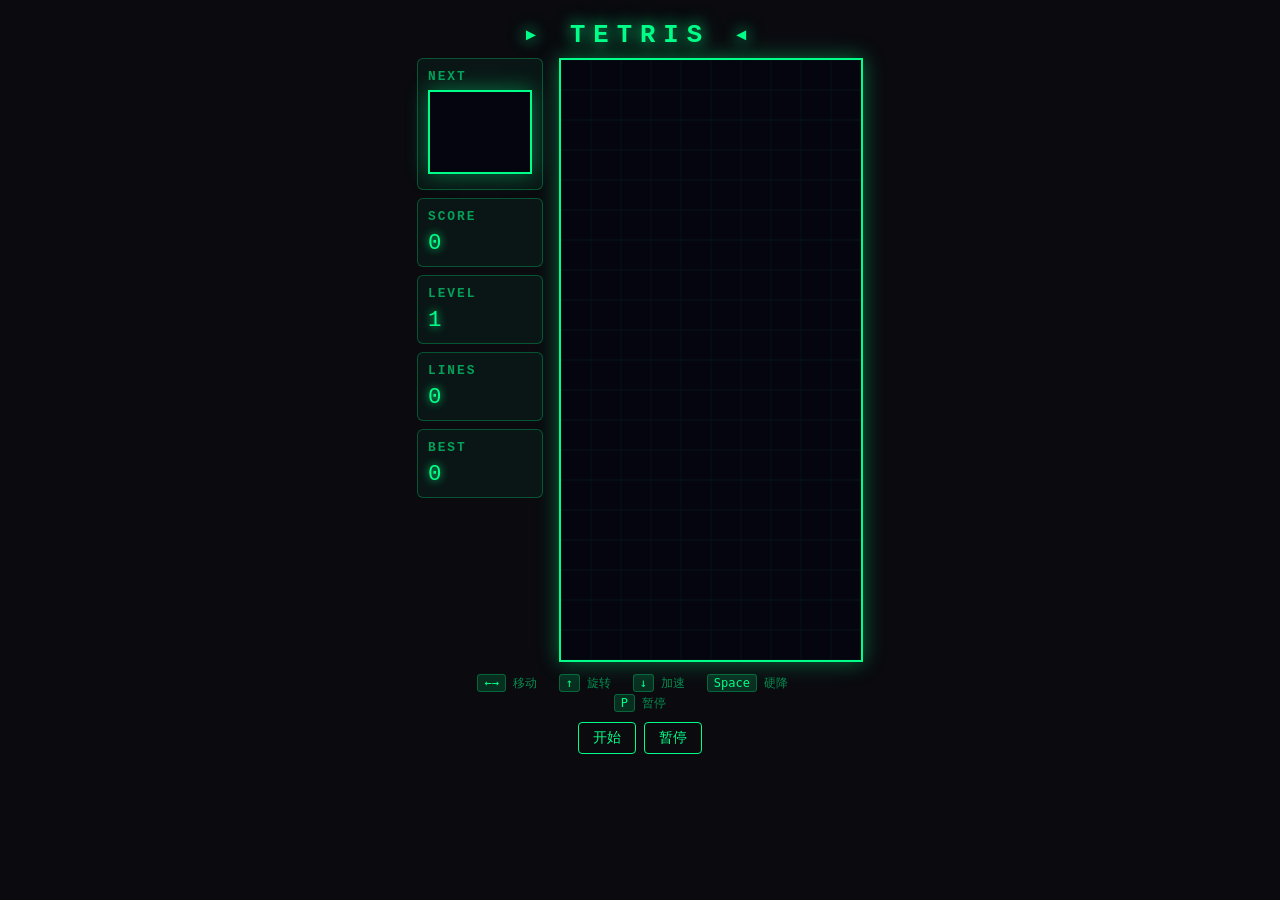
<file: tetris.html>
<!DOCTYPE html>
<html lang="zh">
<head>
<meta charset="UTF-8">
<meta name="viewport" content="width=device-width, initial-scale=1.0">
<title>TETRIS // 暗黑科技</title>
<style>
*{margin:0;padding:0;box-sizing:border-box}
body{background:#0a0a0f;color:#00ff88;font-family:'Courier New',monospace;display:flex;flex-direction:column;align-items:center;min-height:100vh;padding:10px;overflow-x:hidden}
h1{text-align:center;font-size:1.6rem;letter-spacing:8px;text-shadow:0 0 15px #00ff88,0 0 30px #00ff8844;margin:8px 0}
.game-wrap{display:flex;gap:16px;align-items:flex-start;flex-wrap:wrap;justify-content:center}
canvas{border:2px solid #00ff88;box-shadow:0 0 20px rgba(0,255,136,0.4);background:#050510}
.side{display:flex;flex-direction:column;gap:8px}
.panel{background:rgba(0,255,136,0.05);border:1px solid #00ff8844;border-radius:6px;padding:10px;min-width:120px}
.panel h3{font-size:0.8rem;color:#00ff8899;margin-bottom:6px;letter-spacing:2px}
.panel .val{font-size:1.4rem;color:#00ff88;text-shadow:0 0 8px #00ff88}
.controls{margin-top:12px;font-size:0.75rem;color:#00ff8888;text-align:center;line-height:1.6;max-width:340px}
.controls kbd{background:rgba(0,255,136,0.15);border:1px solid #00ff8844;border-radius:3px;padding:1px 6px;color:#00ff88}
.btn{background:transparent;border:1px solid #00ff88;color:#00ff88;padding:6px 14px;border-radius:4px;cursor:pointer;font-family:inherit;font-size:0.85rem;margin:2px;transition:all .2s}
.btn:hover{background:rgba(0,255,136,0.2);box-shadow:0 0 10px #00ff8844}
.btn-row{display:flex;gap:4px;justify-content:center;flex-wrap:wrap;margin-top:6px}
.overlay{position:fixed;top:0;left:0;width:100%;height:100%;background:rgba(0,0,0,0.85);display:none;justify-content:center;align-items:center;z-index:100;flex-direction:column;gap:16px}
.overlay h2{font-size:1.8rem;text-shadow:0 0 20px #00ff88}
.overlay .score{font-size:1.2rem;color:#ffd700}
.mobile-controls{display:none;position:fixed;bottom:0;left:0;width:100%;background:rgba(0,0,0,0.9);border-top:1px solid #00ff8844;padding:8px;gap:4px;justify-content:center;flex-wrap:wrap;z-index:50;touch-action:manipulation}
.mobile-controls .btn{touch-action:manipulation;min-width:50px;min-height:44px;font-size:1.2rem}
@media(max-width:600px){.mobile-controls{display:flex}body{padding-bottom:60px}.side{flex-direction:row;flex-wrap:wrap;justify-content:center}#gameCanvas{touch-action:manipulation}}
</style>
</head>
<body>
<h1>▸ TETRIS ◂</h1>
<div class="game-wrap">
  <div class="side">
    <div class="panel"><h3>NEXT</h3><canvas id="nextCanvas" width="100" height="80"></canvas></div>
    <div class="panel"><h3>SCORE</h3><div class="val" id="score">0</div></div>
    <div class="panel"><h3>LEVEL</h3><div class="val" id="level">1</div></div>
    <div class="panel"><h3>LINES</h3><div class="val" id="lines">0</div></div>
    <div class="panel"><h3>BEST</h3><div class="val" id="best">0</div></div>
  </div>
  <canvas id="gameCanvas" width="300" height="600"></canvas>
</div>
<div class="controls">
  <kbd>←→</kbd> 移动 &nbsp; <kbd>↑</kbd> 旋转 &nbsp; <kbd>↓</kbd> 加速 &nbsp; <kbd>Space</kbd> 硬降 &nbsp; <kbd>P</kbd> 暂停
</div>
<div class="btn-row">
  <button class="btn" onclick="window.startGame()">开始</button>
  <button class="btn" onclick="window.togglePause()">暂停</button>
</div>
<div class="mobile-controls">
  <button class="btn" ontouchstart="window.moveLeft()">←</button>
  <button class="btn" ontouchstart="window.moveRight()">→</button>
  <button class="btn" ontouchstart="window.rotate()">↻</button>
  <button class="btn" ontouchstart="window.softDrop()">↓</button>
  <button class="btn" ontouchstart="window.hardDrop()">⏬</button>
</div>
<div class="overlay" id="gameOver">
  <h2>GAME OVER</h2>
  <div class="score" id="finalScore"></div>
  <div id="newBest" style="color:#ffd700;display:none">🎉 新纪录!</div>
  <button class="btn" onclick="window.startGame()">再来一局</button>
</div>

<script>
(function(){
var COLS=10,ROWS=20,GS=30;
var canvas=document.getElementById('gameCanvas');
var ctx=canvas.getContext('2d');
var nCanvas=document.getElementById('nextCanvas');
var nCtx=nCanvas.getContext('2d');

// 方块定义：形状矩阵 + 颜色
var PIECES=[
  {m:[[1,1,1,1]],c:'#00ffff'},   // I
  {m:[[1,1],[1,1]],c:'#ffd700'},  // O
  {m:[[0,1,0],[1,1,1]],c:'#ff00ff'},// T
  {m:[[0,1,1],[1,1,0]],c:'#00ff88'},// S
  {m:[[1,1,0],[0,1,1]],c:'#ff4444'},// Z
  {m:[[1,0,0],[1,1,1]],c:'#4488ff'},// J
  {m:[[0,0,1],[1,1,1]],c:'#ff8800'} // L
];

var board,current,next,score,level,lines,best,gameRunning,isPaused,dropTimer,dropInterval;
best=parseInt(localStorage.getItem('tetrisBest'))||0;
document.getElementById('best').textContent=best;

// === Sound System (Web Audio API) ===
var audioCtx=null;
function getAudioCtx(){if(!audioCtx)audioCtx=new(window.AudioContext||window.webkitAudioContext)();return audioCtx;}
function playTone(freq,duration,type,vol){
  var ctx=getAudioCtx(),osc=ctx.createOscillator(),gain=ctx.createGain();
  osc.type=type||'square';osc.frequency.value=freq;
  gain.gain.setValueAtTime(vol||0.08,ctx.currentTime);
  gain.gain.exponentialRampToValueAtTime(0.001,ctx.currentTime+(duration||0.1));
  osc.connect(gain);gain.connect(ctx.destination);
  osc.start();osc.stop(ctx.currentTime+(duration||0.1));
}
function sndMove(){playTone(600,0.05,'square',0.06);}
function sndRotate(){playTone(800,0.08,'square',0.07);}
function sndHardDrop(){playTone(150,0.2,'sawtooth',0.1);}
function sndClear(cnt){
  if(cnt<=0)return;
  playTone(523.25,0.15,'sine',0.1);
  if(cnt>=2)setTimeout(function(){playTone(659.25,0.15,'sine',0.1);},80);
  if(cnt>=3)setTimeout(function(){playTone(783.99,0.15,'sine',0.1);},160);
  if(cnt>=4)setTimeout(function(){playTone(1046.50,0.15,'sine',0.1);},240);
}
function sndGameOver(){
  playTone(400,0.3,'sawtooth',0.08);
  setTimeout(function(){playTone(350,0.3,'sawtooth',0.08);},200);
  setTimeout(function(){playTone(300,0.3,'sawtooth',0.08);},400);
  setTimeout(function(){playTone(200,0.5,'sawtooth',0.08);},600);
}

function init(){
  board=[];
  for(var r=0;r<ROWS;r++){board[r]=[];for(var c=0;c<COLS;c++)board[r][c]=0;}
  score=0;level=1;lines=0;dropInterval=800;
  current=spawnPiece();next=spawnPiece();
  gameRunning=true;isPaused=false;
  document.getElementById('gameOver').style.display='none';
  updateUI();
  drawNext();
  if(dropTimer)clearInterval(dropTimer);
  dropTimer=setInterval(tick,dropInterval);
  draw();
}

function spawnPiece(){
  var p=PIECES[Math.floor(Math.random()*PIECES.length)];
  return{m:p.m.map(function(r){return r.slice()}),c:p.c,x:Math.floor((COLS-p.m[0].length)/2),y:0};
}

function rotate(m){
  var rows=m.length,cols=m[0].length,res=[];
  for(var c=0;c<cols;c++){res[c]=[];for(var r=rows-1;r>=0;r--)res[c][rows-1-r]=m[r][c];}
  return res;
}

function valid(m,ox,oy){
  for(var r=0;r<m.length;r++)for(var c=0;c<m[r].length;c++){
    if(!m[r][c])continue;
    var nx=ox+c,ny=oy+r;
    if(nx<0||nx>=COLS||ny>=ROWS)return false;
    if(ny>=0&&board[ny][nx])return false;
  }
  return true;
}

function lock(){
  var m=current.m;
  for(var r=0;r<m.length;r++)for(var c=0;c<m[r].length;c++){
    if(!m[r][c])continue;
    var ny=current.y+r,nx=current.x+c;
    if(ny<0){gameRunning=false;endGame();return;}
    board[ny][nx]=current.c;
  }
  clearLines();
  current=next;next=spawnPiece();drawNext();
  if(!valid(current.m,current.x,current.y)){gameRunning=false;endGame();}
}

function clearLines(){
  var cleared=0;
  for(var r=ROWS-1;r>=0;r--){
    var full=true;
    for(var c=0;c<COLS;c++)if(!board[r][c]){full=false;break;}
    if(full){board.splice(r,1);board.unshift(new Array(COLS).fill(0));cleared++;r++;}
  }
  if(cleared>0){
    sndClear(cleared);
    var pts=[0,100,300,500,800];
    score+=pts[cleared]*level;
    lines+=cleared;
    level=Math.floor(lines/10)+1;
    dropInterval=Math.max(100,800-(level-1)*70);
    clearInterval(dropTimer);
    dropTimer=setInterval(tick,dropInterval);
    updateUI();
  }
}

function tick(){
  if(!gameRunning||isPaused)return;
  if(valid(current.m,current.x,current.y+1)){current.y++;}
  else{lock();}
  draw();
}

function moveLeft(){if(gameRunning&&!isPaused&&valid(current.m,current.x-1,current.y)){current.x--;sndMove();draw();}}
function moveRight(){if(gameRunning&&!isPaused&&valid(current.m,current.x+1,current.y)){current.x++;sndMove();draw();}}
function softDrop(){if(gameRunning&&!isPaused&&valid(current.m,current.x,current.y+1)){current.y++;score++;sndMove();updateUI();draw();}}
function hardDrop(){
  if(!gameRunning||isPaused)return;
  while(valid(current.m,current.x,current.y+1)){current.y++;score+=2;}
  sndHardDrop();updateUI();lock();draw();
}
function rotatePiece(){
  if(!gameRunning||isPaused)return;
  var rm=rotate(current.m);
  // wall kick: try 0, -1, +1, -2, +2
  for(var k of[0,-1,1,-2,2]){
    if(valid(rm,current.x+k,current.y)){current.m=rm;current.x+=k;draw();return;}
  }
}

function draw(){
  ctx.fillStyle='#050510';ctx.fillRect(0,0,canvas.width,canvas.height);
  // grid lines
  ctx.strokeStyle='rgba(0,255,136,0.06)';ctx.lineWidth=1;
  for(var c=0;c<=COLS;c++){ctx.beginPath();ctx.moveTo(c*GS,0);ctx.lineTo(c*GS,ROWS*GS);ctx.stroke();}
  for(var r=0;r<=ROWS;r++){ctx.beginPath();ctx.moveTo(0,r*GS);ctx.lineTo(COLS*GS,r*GS);ctx.stroke();}
  // board
  for(var r=0;r<ROWS;r++)for(var c=0;c<COLS;c++){
    if(board[r][c])drawCell(ctx,c,r,board[r][c]);
  }
  // ghost piece
  if(current&&gameRunning){
    var gy=current.y;
    while(valid(current.m,current.x,gy+1))gy++;
    if(gy!==current.y){
      ctx.globalAlpha=0.2;
      var m=current.m;
      for(var r=0;r<m.length;r++)for(var c=0;c<m[r].length;c++){
        if(m[r][c])drawCell(ctx,current.x+c,gy+r,current.c);
      }
      ctx.globalAlpha=1;
    }
    // current piece
    var m=current.m;
    for(var r=0;r<m.length;r++)for(var c=0;c<m[r].length;c++){
      if(m[r][c])drawCell(ctx,current.x+c,current.y+r,current.c);
    }
  }
}

function drawCell(c,x,y,color){
  c.fillStyle=color;
  c.fillRect(x*GS+1,y*GS+1,GS-2,GS-2);
  c.fillStyle='rgba(255,255,255,0.15)';
  c.fillRect(x*GS+1,y*GS+1,GS-2,4);
  c.fillStyle='rgba(0,0,0,0.2)';
  c.fillRect(x*GS+1,y*GS+GS-5,GS-2,4);
}

function drawNext(){
  nCtx.fillStyle='#050510';nCtx.fillRect(0,0,nCanvas.width,nCanvas.height);
  if(!next)return;
  var m=next.m,cs=20;
  var ox=(nCanvas.width-m[0].length*cs)/2;
  var oy=(nCanvas.height-m.length*cs)/2;
  for(var r=0;r<m.length;r++)for(var c=0;c<m[r].length;c++){
    if(m[r][c]){
      nCtx.fillStyle=next.c;
      nCtx.fillRect(ox+c*cs+1,oy+r*cs+1,cs-2,cs-2);
      nCtx.fillStyle='rgba(255,255,255,0.15)';
      nCtx.fillRect(ox+c*cs+1,oy+r*cs+1,cs-2,3);
    }
  }
}

function updateUI(){
  document.getElementById('score').textContent=score;
  document.getElementById('level').textContent=level;
  document.getElementById('lines').textContent=lines;
}

function endGame(){
  sndGameOver();
  clearInterval(dropTimer);
  var isNew=false;
  if(score>best){best=score;localStorage.setItem('tetrisBest',best);isNew=true;}
  document.getElementById('best').textContent=best;
  document.getElementById('finalScore').textContent='得分: '+score;
  document.getElementById('newBest').style.display=isNew?'block':'none';
  document.getElementById('gameOver').style.display='flex';
}

function startGame(){init();}
function togglePause(){
  if(!gameRunning)return;
  isPaused=!isPaused;
  if(isPaused)clearInterval(dropTimer);
  else dropTimer=setInterval(tick,dropInterval);
}

// keyboard
document.addEventListener('keydown',function(e){
  if(!gameRunning)return;
  switch(e.key){
    case'ArrowLeft':moveLeft();e.preventDefault();break;
    case'ArrowRight':moveRight();e.preventDefault();break;
    case'ArrowDown':softDrop();e.preventDefault();break;
    case'ArrowUp':rotatePiece();e.preventDefault();break;
    case' ':hardDrop();e.preventDefault();break;
    case'p':case'P':togglePause();break;
  }
});

// expose
window.startGame=startGame;
window.togglePause=togglePause;
window.moveLeft=moveLeft;
window.moveRight=moveRight;
window.softDrop=softDrop;
window.hardDrop=hardDrop;
window.rotate=rotatePiece;

// === Touch Swipe ===
var tsx=null,tsy=null;
canvas.addEventListener('touchstart',function(e){
  tsx=e.touches[0].clientX;tsy=e.touches[0].clientY;e.preventDefault();
},{passive:false});
canvas.addEventListener('touchend',function(e){
  if(tsx===null)return;
  var dx=e.changedTouches[0].clientX-tsx;
  var dy=e.changedTouches[0].clientY-tsy;
  var ax=Math.abs(dx),ay=Math.abs(dy);
  if(Math.max(ax,ay)<25){tsx=tsy=null;return;}
  if(ax>ay){dx>0?moveRight():moveLeft();}
  else{dy>0?softDrop():rotatePiece();}
  tsx=tsy=null;
},{passive:true});

// initial draw
draw();
})();
</script>
</body>
</html>
</file>
